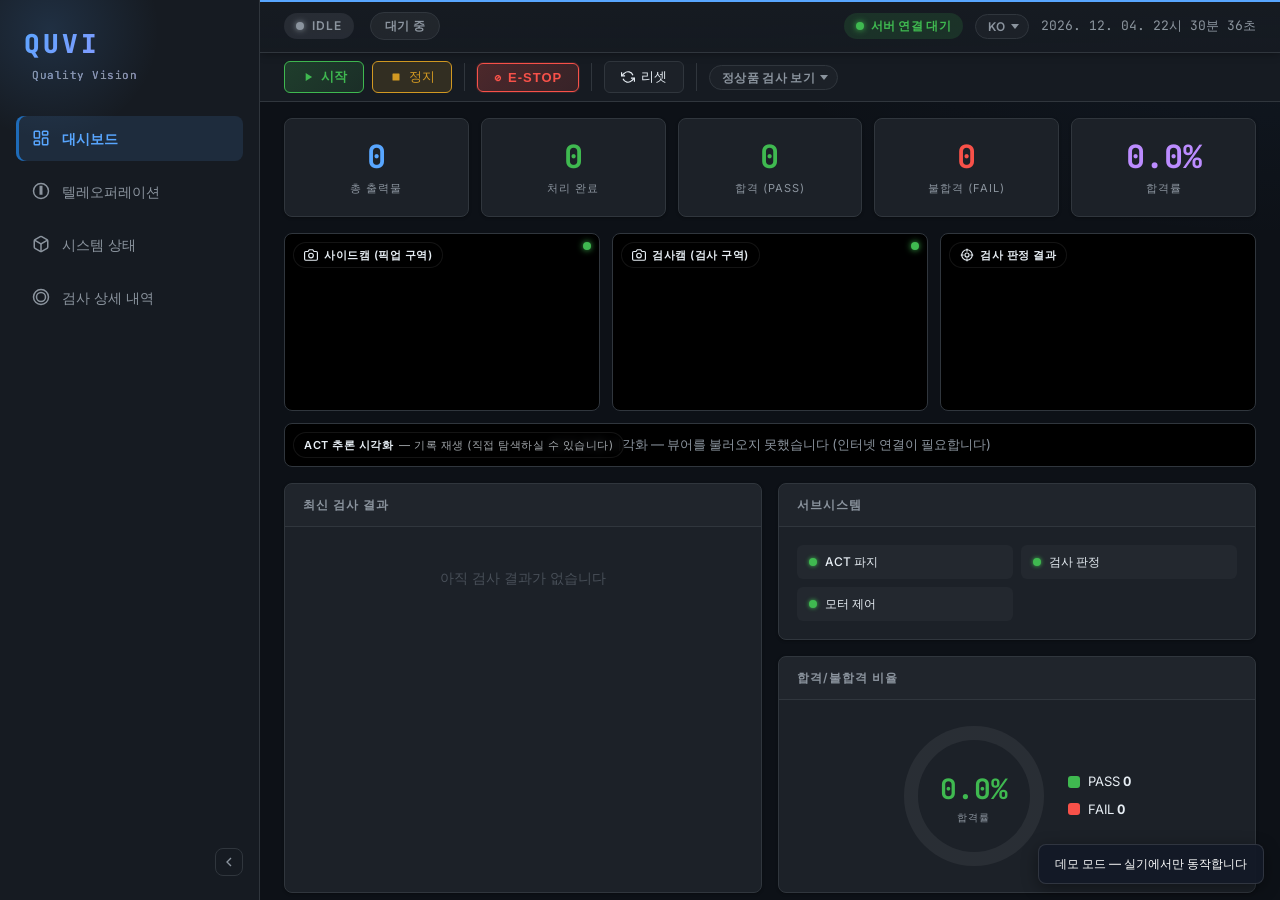
<file: index.html>
<!DOCTYPE html>
<html lang="ko">
<head>
    <meta charset="UTF-8">
    <meta name="viewport" content="width=device-width, initial-scale=1.0">
    <title>QUVI — 3D프린터 출력물 무인 검사·분류 시스템</title>
    <!-- 공유 미리보기 — 커뮤니티·메신저에 링크를 붙였을 때 카드가 뜨게 한다.
         카카오톡 등은 절대 URL 의 og:image 만 렌더한다. -->
    <meta name="description" content="야간 출력 실패를 아침까지 아무도 모르는 문제를 없애는 무인 검사·분류 로봇. 실기 녹화 그대로 검사 사이클 전 과정을 브라우저에서 볼 수 있습니다.">
    <meta property="og:type" content="website">
    <meta property="og:title" content="QUVI — 3D프린터 출력물 무인 검사·분류 시스템">
    <meta property="og:description" content="야간 출력 실패를 아침까지 아무도 모르는 문제를 없애는 무인 검사·분류 로봇. 실기 녹화 그대로 검사 사이클 전 과정을 브라우저에서 볼 수 있습니다.">
    <meta property="og:url" content="https://seongjun-k.github.io/QUVI/">
    <meta property="og:image" content="https://seongjun-k.github.io/QUVI/assets/captured_pass.png">
    <meta property="og:locale" content="ko_KR">
    <meta name="twitter:card" content="summary">
    <link rel="preconnect" href="https://fonts.googleapis.com">
    <link rel="preconnect" href="https://fonts.gstatic.com" crossorigin>
    <link href="https://fonts.googleapis.com/css2?family=Inter:wght@400;500;600;700;800&family=JetBrains+Mono:wght@400;500;600;700&display=swap" rel="stylesheet">
    <link rel="stylesheet" href="./static/css/dashboard.css?v=20260730c">
    <!-- GA4 — 방문·재방문은 자동 집계. 사이클 완주(북극성 지표)는 demo_driver.js 가 발행 -->
    <script async src="https://www.googletagmanager.com/gtag/js?id=G-WC9HWDQ7R1"></script>
    <script>
        window.dataLayer = window.dataLayer || [];
        function gtag(){dataLayer.push(arguments);}
        gtag('js', new Date());
        gtag('config', 'G-WC9HWDQ7R1');
    </script>
</head>
<body>

<!-- ═══════════════════════════════════════════════
     파일 구조 안내
     [고정 셸 — 수정 빈도 낮음] 사이드바 내비게이션, 헤더
     [콘텐츠 — 수정 빈도 높음] 탭 1 대시보드 / 탭 2 텔레옵 / 탭 3 시스템 상태 / 탭 4 검사 상세
     · 탭 추가 시: 사이드바 nav-item + tab-pane 쌍으로 추가 (dashboard.js switchTab 참조)
     · 스크립트 로직은 /static/js/dashboard.js (상단 상수 구획부터 볼 것)
     ═══════════════════════════════════════════════ -->

<!-- ═══ 전체 컨테이너 ═══ -->
<div class="app-container">

    <!-- [고정 셸] 수정 빈도 낮음 -->
    <!-- 사이드바 네비게이션 -->
    <aside class="sidebar" id="sidebar">
        <div class="logo">QUVI<span>Quality Vision</span></div>
        <nav class="nav-menu">
            <a href="#" id="menu-dashboard" class="nav-item active" onclick="switchTab('dashboard')" title="대시보드" data-i18n-title="nav.dashboard">
                <svg width="18" height="18" viewBox="0 0 24 24" fill="none" stroke="currentColor" stroke-width="2">
                    <rect x="3" y="3" width="7" height="9" rx="1"/>
                    <rect x="14" y="3" width="7" height="5" rx="1"/>
                    <rect x="14" y="12" width="7" height="9" rx="1"/>
                    <rect x="3" y="16" width="7" height="5" rx="1"/>
                </svg>
                <span class="nav-item-label" data-i18n="nav.dashboard">대시보드</span>
            </a>
            <a href="#" id="menu-teleop" class="nav-item" onclick="switchTab('teleop')" title="텔레오퍼레이션" data-i18n-title="nav.teleop">
                <svg width="18" height="18" viewBox="0 0 24 24" fill="none" stroke="currentColor" stroke-width="2">
                    <path d="M12 2a10 10 0 0 0-10 10c0 5.523 4.477 10 10 10s10-4.477 10-10A10 10 0 0 0 12 2zm1 14h-2v-6h2v6zm0-8h-2V6h2v2z"/>
                </svg>
                <span class="nav-item-label" data-i18n="nav.teleop">텔레오퍼레이션</span>
            </a>
            <a href="#" id="menu-status" class="nav-item" onclick="switchTab('status')" title="시스템 상태" data-i18n-title="nav.status">
                <svg width="18" height="18" viewBox="0 0 24 24" fill="none" stroke="currentColor" stroke-width="2">
                    <path d="M21 16V8a2 2 0 0 0-1-1.73l-7-4a2 2 0 0 0-2 0l-7 4A2 2 0 0 0 3 8v8a2 2 0 0 0 1 1.73l7 4a2 2 0 0 0 2 0l7-4A2 2 0 0 0 21 16z"/>
                    <polyline points="3.27 6.96 12 12.01 20.73 6.96"/>
                    <line x1="12" y1="22.08" x2="12" y2="12"/>
                </svg>
                <span class="nav-item-label" data-i18n="nav.status">시스템 상태</span>
            </a>
            <a href="#" id="menu-inspection" class="nav-item" onclick="switchTab('inspection')" title="검사 상세 내역" data-i18n-title="nav.inspection">
                <svg width="18" height="18" viewBox="0 0 24 24" fill="none" stroke="currentColor" stroke-width="2">
                    <path d="M2 12C2 6.48 6.48 2 12 2s10 4.48 10 10-4.48 10-10 10S2 17.52 2 12zm10 6c3.31 0 6-2.69 6-6s-2.69-6-6-6-6 2.69-6 6 2.69 6 6 6z"/>
                </svg>
                <span class="nav-item-label" data-i18n="nav.inspection">검사 상세 내역</span>
            </a>
        </nav>
        <button type="button" id="sidebarToggle" class="sidebar-toggle" onclick="toggleSidebar()" title="사이드바 접기/펼치기" data-i18n-title="sidebar.toggleTitle">
            <svg width="16" height="16" viewBox="0 0 24 24" fill="none" stroke="currentColor" stroke-width="2">
                <polyline points="15 18 9 12 15 6"/>
            </svg>
        </button>
    </aside>

    <!-- 메인 컨텐츠 영역 -->
    <main class="main-container">

        <!-- ═══ 헤더 ═══ -->
        <header class="header">
            <div class="header-left">
                <div id="systemState" class="status-indicator idle">
                    <div class="status-dot"></div>
                    <span id="stateText">IDLE</span>
                </div>
                <div id="stageText" class="stage-pill" data-i18n="stage.IDLE">대기 중</div>
            </div>
            <div class="header-right">
                <div id="errorMsg" class="header-error" style="display:none;"></div>
                <div id="connBadge" class="conn-badge offline">
                    <span class="conn-dot"></span><span id="connText" data-i18n="conn.waiting">서버 연결 대기</span>
                </div>
                <!-- 언어 선택 (ko/en/ja) — localStorage(quvi_lang)에 저장, 선택 시 리로드 -->
                <select id="langSelect" class="lang-select" onchange="I18N.setLang(this.value)">
                    <option value="ko">KO</option>
                    <option value="en">EN</option>
                    <option value="ja">JA</option>
                </select>
                <div class="clock" id="clock"></div>
            </div>
        </header>

        <!-- ═══ 탭 1: 대시보드 뷰 ═══ -->
        <div id="tab-dashboard" class="tab-pane active">
            <!-- 컨트롤 바 -->
            <div class="control-bar">
                <button class="btn btn-start" onclick="sendCommand('start')">
                    <svg width="14" height="14" viewBox="0 0 24 24" fill="currentColor"><path d="M8 5v14l11-7z"/></svg>
                    <span data-i18n="control.start">시작</span>
                </button>
                <button class="btn btn-stop" onclick="sendCommand('stop')">
                    <svg width="14" height="14" viewBox="0 0 24 24" fill="currentColor"><rect x="6" y="6" width="12" height="12" rx="1"/></svg>
                    <span data-i18n="control.stop">정지</span>
                </button>
                <div class="control-divider"></div>
                <button class="btn btn-estop" onclick="sendCommand('estop')">
                    ⊘ <span data-i18n="control.estop">E-STOP</span>
                </button>
                <div class="control-divider"></div>
                <button class="btn" onclick="sendCommand('reset')">
                    <svg width="14" height="14" viewBox="0 0 24 24" fill="none" stroke="currentColor" stroke-width="2"><path d="M1 4v6h6M23 20v-6h-6"/><path d="M20.49 9A9 9 0 005.64 5.64L1 10m22 4l-4.64 4.36A9 9 0 013.51 15"/></svg>
                    <span data-i18n="control.reset">리셋</span>
                </button>
                <div class="control-divider"></div>
                <!-- 정적 데모 전용: 재생할 시나리오 선택. 없으면 demo_driver 가 교대 재생으로 돌아간다. -->
                <select id="demoScenario" class="lang-select" data-i18n-title="demo.scenario.title">
                    <option value="PASS" data-i18n="demo.scenario.pass">정상품 검사 보기</option>
                    <option value="FAIL" data-i18n="demo.scenario.fail">불량품 검사 보기</option>
                </select>
            </div>

            <!-- 메인 그리드 -->
            <div class="main-grid">
                <!-- 통계 카드 행 -->
                <div class="stats-row">
                    <div class="stat-card">
                        <div class="stat-value blue" id="statTotal">0</div>
                        <div class="stat-label" data-i18n="stat.total">총 출력물</div>
                    </div>
                    <div class="stat-card">
                        <div class="stat-value green" id="statProcessed">0</div>
                        <div class="stat-label" data-i18n="stat.processed">처리 완료</div>
                    </div>
                    <div class="stat-card">
                        <div class="stat-value green" id="statPass">0</div>
                        <div class="stat-label" data-i18n="stat.pass">합격 (PASS)</div>
                    </div>
                    <div class="stat-card">
                        <div class="stat-value red" id="statFail">0</div>
                        <div class="stat-label" data-i18n="stat.fail">불합격 (FAIL)</div>
                    </div>
                    <div class="stat-card" style="cursor:pointer;" title="합격/불합격 비율 보기" onclick="document.getElementById('passRatioCard').scrollIntoView({behavior:'smooth'})">
                        <div class="stat-value purple" id="statPassRate">0%</div>
                        <div class="stat-label" data-i18n="stat.passRate">합격률</div>
                    </div>
                </div>

                <!-- 카메라 스트림 -->
                <div class="camera-grid">
                    <div class="camera-feed">
                        <!-- 정적 데모: 실기 스트림 대신 placeholder 영상 (demo_driver.js가 재생 시점에 표시) -->
                        <video id="vidSidecam" src="./assets/sidecam_pass.mp4" muted loop playsinline preload="metadata" style="display:none;"></video>
                        <div class="camera-label"><svg class="ci" viewBox="0 0 24 24" fill="none" stroke="currentColor" stroke-width="2" stroke-linecap="round" stroke-linejoin="round"><path d="M23 19a2 2 0 0 1-2 2H3a2 2 0 0 1-2-2V8a2 2 0 0 1 2-2h4l2-3h6l2 3h4a2 2 0 0 1 2 2z"/><circle cx="12" cy="13" r="4"/></svg><span data-i18n="cam.sidecam">사이드캠 (픽업 구역)</span></div>
                        <div class="camera-status"></div>
                    </div>
                    <div class="camera-feed">
                        <video id="vidCamera2" src="./assets/camera2_pass.mp4" muted loop playsinline preload="metadata" style="display:none;"></video>
                        <div class="camera-label"><svg class="ci" viewBox="0 0 24 24" fill="none" stroke="currentColor" stroke-width="2" stroke-linecap="round" stroke-linejoin="round"><path d="M23 19a2 2 0 0 1-2 2H3a2 2 0 0 1-2-2V8a2 2 0 0 1 2-2h4l2-3h6l2 3h4a2 2 0 0 1 2 2z"/><circle cx="12" cy="13" r="4"/></svg><span data-i18n="cam.inspect">검사캠 (검사 구역)</span></div>
                        <div class="camera-status"></div>
                    </div>
                    <div class="camera-feed">
                        <!-- 실제 검사 로그(data/inspection_logs) 캡처 이미지를 demo_driver.js가 src로 채움 -->
                        <img id="imgInspectDebug" alt="검사 결과" style="display:none;">
                        <div class="camera-label"><svg class="ci" viewBox="0 0 24 24" fill="none" stroke="currentColor" stroke-width="2" stroke-linecap="round" stroke-linejoin="round"><circle cx="12" cy="12" r="9"/><circle cx="12" cy="12" r="3.5"/><line x1="12" y1="2" x2="12" y2="5.5"/><line x1="12" y1="18.5" x2="12" y2="22"/><line x1="2" y1="12" x2="5.5" y2="12"/><line x1="18.5" y1="12" x2="22" y2="12"/></svg><span data-i18n="cam.result">검사 판정 결과</span></div>
                    </div>
                    <!-- 데모 안내 모달 — 데모 영상이 존재할 때(=데모 모드) 첫 접속 시 JS가 표시 -->
                    <div id="demoNoticeOverlay" class="demo-notice-overlay" style="display:none;">
                        <div class="demo-notice-box">
                            <h2 data-i18n="demo.notice.title">QUVI 데모 페이지 안내</h2>
                            <p data-i18n-html="demo.notice.why">야간에 출력이 실패하면 아침까지 아무도 모릅니다. 그 몇 시간이 하루치 가동을 통째로 날립니다.<br>
                               <strong>QUVI는 출력이 끝난 뒤의 검사와 분류를 사람 손 없이 끝냅니다.</strong></p>
                            <p data-i18n-html="demo.notice.body">3D 프린트 출력물 자동 검사 시스템 <strong>QUVI</strong>의 대시보드입니다.<br>
                               실제 장비 구동을 녹화한 데이터를 재생 중입니다.</p>
                            <ul>
                                <li data-i18n-html="demo.notice.li1"><strong>로봇 전체 뷰</strong> — 로봇암·리니어 레일·턴테이블 실제 구동 영상</li>
                                <li data-i18n-html="demo.notice.li2"><strong>사이드캠 / 검사캠</strong> — 픽업 구역과 검사 구역 카메라 피드</li>
                                <li data-i18n-html="demo.notice.li3"><strong>ACT 추론 시각화</strong> — 로봇 제어 신경망(ACT)의 실시간 추론</li>
                                <li data-i18n-html="demo.notice.li4"><strong>검사 히스토리</strong> — 합격/불합격 판정 결과 누적</li>
                            </ul>
                            <p class="demo-notice-hint" data-i18n-html="demo.notice.hint">상단에서 <strong>정상품 / 불량품</strong> 중 보고 싶은 검사를 고른 뒤 <span class="demo-notice-start">▶ 시작</span> 버튼을 누르면 해당 사이클이 실행됩니다. 두 가지 모두 확인해 보세요.</p>
                            <button id="demoNoticeCloseBtn" type="button" data-i18n="demo.notice.closeBtn">둘러보기 시작</button>
                            <!-- 저장소 링크 — 데모에서 코드로 넘어갈 경로. .demo-notice-start 재사용(초록 강조) -->
                            <p class="demo-notice-hint" style="text-align:center;">
                                <a class="demo-notice-start" href="https://github.com/seongjun-k/QUVI" target="_blank" rel="noopener" data-i18n="demo.notice.repo">코드·문서 전체 보기 (GitHub)</a>
                            </p>
                        </div>
                    </div>
                    <!-- 로봇 전체 뷰 — 초기값은 PASS 테이크, demo_driver 가 시나리오에 맞춰 교체한다.
                         패널 자체는 dashboard.js 가 영상 loadeddata 시점에 표시한다. -->
                    <div class="camera-feed" id="overviewPanel" style="display:none;">
                        <video id="overviewVideo" src="./assets/robot_overview_pass.mp4" autoplay muted loop playsinline preload="metadata"></video>
                        <div class="camera-label"><svg class="ci" viewBox="0 0 24 24" fill="none" stroke="currentColor" stroke-width="2" stroke-linecap="round" stroke-linejoin="round"><rect x="2" y="7" width="15" height="10" rx="2"/><polygon points="22 7 17 12 22 17 22 7"/></svg><span data-i18n="demo.overview.title">로봇 전체 뷰</span></div>
                    </div>
                    <!-- ACT 추론 시각화 — 실기 녹화 rrd 를 rerun 웹 뷰어에 넘겨 재생한다.
                         뷰어 버전은 rrd 를 생성한 rerun 0.22.1 에 고정(버전이 다르면 로드 실패).
                         외부 사이트라 차단·오프라인 환경에서는 아래 자리표시자가 그대로 보인다. -->
                    <div class="camera-feed" id="rerunPanelBody" style="grid-column:1 / -1;display:flex;align-items:center;justify-content:center;">
                        <div style="color:var(--text-secondary,#888);font-size:13px;text-align:center;" data-i18n="demo.rerunPlaceholder">ACT 추론 시각화 — 뷰어를 불러오지 못했습니다 (인터넷 연결이 필요합니다)</div>
                        <!-- src 는 비워 둔다 — demo_driver 가 "시작" 시점에 주입해야
                             뷰어가 그때부터 재생을 시작해 시나리오와 구간이 맞는다. -->
                        <iframe id="rerunViewer"
                                style="position:absolute;inset:0;width:100%;height:100%;border:0;display:none;"
                                allowfullscreen title="ACT 추론 rerun 뷰어"></iframe>
                        <div class="camera-label"><span data-i18n="cam.actViz">ACT 추론 시각화</span> <span data-i18n="demo.rerunScrub" style="opacity:.7;font-weight:400;">— 기록 재생 (직접 탐색하실 수 있습니다)</span></div>
                    </div>
                </div>

                <!-- 최신 검사 결과 패널 -->
                <div class="card inspection-panel">
                    <div class="card-header">
                        <span class="card-title" data-i18n="panel.latestResult">최신 검사 결과</span>
                        <span id="latestBadge" class="result-badge" style="display:none;">—</span>
                    </div>
                    <div class="card-body" style="padding:16px;">
                        <div id="noResult" style="text-align:center;color:var(--text-muted);padding:24px 0;" data-i18n="panel.noResult">
                            아직 검사 결과가 없습니다
                        </div>

                        <div id="latestResult" style="display:none;">
                            <div class="metrics-grid" id="metricsGrid">
                                <div class="metric-item">
                                    <div class="metric-label" data-i18n="metric.solidity">Solidity (워핑)</div>
                                    <div class="metric-value" id="mSolidity">—</div>
                                </div>
                                <div class="metric-item">
                                    <div class="metric-label" data-i18n="metric.areaRatio">면적 비율 (미출력)</div>
                                    <div class="metric-value" id="mAreaRatio">—</div>
                                </div>
                                <div class="metric-item">
                                    <div class="metric-label" data-i18n="metric.holeCount">구멍 수 (레이어 분리)</div>
                                    <div class="metric-value" id="mHoleCount">—</div>
                                </div>
                                <div class="metric-item">
                                    <div class="metric-label" data-i18n="metric.holeArea">구멍 면적비</div>
                                    <div class="metric-value" id="mHoleArea">—</div>
                                </div>
                                <div class="metric-item">
                                    <div class="metric-label" data-i18n="metric.texture">텍스처 분산 (스트링잉)</div>
                                    <div class="metric-value" id="mTexture">—</div>
                                </div>
                                <div class="metric-item">
                                    <div class="metric-label" data-i18n="metric.time">검사 소요시간</div>
                                    <div class="metric-value" id="mTime">—</div>
                                </div>
                                <div class="metric-item">
                                    <div class="metric-label" data-i18n="metric.mlScore">ML 이상 점수</div>
                                    <div class="metric-value" id="mMlScore">—</div>
                                </div>
                            </div>
                        </div>
                    </div>
                </div>

                <!-- 오른쪽: 서브시스템 상태 + 차트 -->
                <div style="display:flex;flex-direction:column;gap:16px;">
                    <div class="card">
                        <div class="card-header">
                            <span class="card-title" data-i18n="panel.subsystem">서브시스템</span>
                        </div>
                        <div class="card-body">
                            <div class="subsystem-grid">
                                <div class="subsystem-item">
                                    <div class="subsystem-dot" id="subGrasp"></div>
                                    <span class="subsystem-name" data-i18n="subsystem.grasp">ACT 파지</span>
                                </div>
                                <div class="subsystem-item">
                                    <div class="subsystem-dot" id="subInspect"></div>
                                    <span class="subsystem-name" data-i18n="subsystem.inspect">검사 판정</span>
                                </div>
                                <div class="subsystem-item">
                                    <div class="subsystem-dot" id="subMotor"></div>
                                    <span class="subsystem-name" data-i18n="subsystem.motor">모터 제어</span>
                                </div>
                            </div>
                        </div>
                    </div>

                    <div class="card" id="passRatioCard">
                        <div class="card-header">
                            <span class="card-title" data-i18n="panel.passFailRatio">합격/불합격 비율</span>
                        </div>
                        <div class="card-body">
                            <div class="chart-container">
                                <div class="donut-wrapper">
                                    <div id="donutChart" class="donut-chart"></div>
                                    <div class="donut-center">
                                        <div class="rate" id="donutRate">0%</div>
                                        <div class="label" data-i18n="stat.passRate">합격률</div>
                                    </div>
                                </div>
                                <div class="chart-legend">
                                    <div class="legend-item">
                                        <div class="legend-color pass"></div>
                                        <span>PASS <strong id="legendPass">0</strong></span>
                                    </div>
                                    <div class="legend-item">
                                        <div class="legend-color fail"></div>
                                        <span>FAIL <strong id="legendFail">0</strong></span>
                                    </div>
                                </div>
                            </div>
                        </div>
                    </div>
                </div>

                <!-- 히스토리 테이블 -->
                <div class="card" style="grid-column: 1 / -1;">
                    <div class="card-header">
                        <span class="card-title" data-i18n="panel.history">검사 히스토리</span>
                        <span style="font-size:12px;color:var(--text-muted);" id="historyCount">0건</span>
                    </div>
                    <div class="card-body" style="padding:0;max-height:300px;overflow-y:auto;">
                        <table class="history-table">
                            <thead>
                                <tr>
                                    <th data-i18n="th.index">#</th>
                                    <th data-i18n="th.time">시간</th>
                                    <th data-i18n="th.judgment">판정</th>
                                    <th data-i18n="th.solidity">Solidity</th>
                                    <th data-i18n="th.hole">구멍</th>
                                    <th data-i18n="th.texture">텍스처</th>
                                    <th data-i18n="th.duration">소요시간</th>
                                    <th data-i18n="th.failReason">불량 사유</th>
                                </tr>
                            </thead>
                            <tbody id="historyBody">
                                <tr>
                                    <td colspan="8" style="text-align:center;color:var(--text-muted);padding:24px;" data-i18n="history.empty">
                                        검사 기록이 없습니다
                                    </td>
                                </tr>
                            </tbody>
                        </table>
                    </div>
                </div>
            </div>
        </div>

        <!-- ═══ 탭 2: 텔레오퍼레이션 뷰 ═══ -->
        <div id="tab-teleop" class="tab-pane">
            <div class="teleop-container">
                <div class="teleop-header">
                    <h2 data-i18n="teleop.title">텔레오퍼레이션</h2>
                    <p data-i18n="teleop.subtitle">리더 암을 움직이면 팔로워 암이 실시간으로 따라 움직입니다.</p>
                </div>

                <div class="teleop-grid">
                    <!-- 제어 카드 -->
                    <div class="card teleop-control-card">
                        <div class="card-header">
                            <span class="card-title" data-i18n="teleop.panelTitle">조작 패널</span>
                        </div>
                        <div class="card-body teleop-control-body">
                            <div class="teleop-status-display">
                                <span class="status-label" data-i18n="teleop.stateLabel">동작 상태:</span>
                                <span id="teleopStateBadge" class="teleop-state-badge off">OFF</span>
                            </div>
                            <div id="teleopHint" class="teleop-hint" data-i18n="teleop.hintDefault">토글을 켜면 텔레오퍼레이션이 시작됩니다.</div>

                            <div class="toggle-container">
                                <span class="toggle-label" data-i18n="teleop.toggleLabel">텔레오퍼레이션 활성화</span>
                                <label class="switch">
                                    <input type="checkbox" id="teleopToggle" onchange="toggleTeleop(this.checked)">
                                    <span class="slider round"></span>
                                </label>
                            </div>

                            <button class="btn btn-estop" style="width:100%;margin-top:12px;padding:12px 0;font-size:15px;" onclick="sendCommand('estop')">
                                ⊘ <span data-i18n="control.estopFull">E-STOP (비상 정지)</span>
                            </button>

                            <div class="warning-box">
                                <strong><svg class="ci" viewBox="0 0 24 24" fill="none" stroke="currentColor" stroke-width="2" stroke-linecap="round" stroke-linejoin="round"><path d="M10.29 3.86L1.82 18a2 2 0 0 0 1.71 3h16.94a2 2 0 0 0 1.71-3L13.71 3.86a2 2 0 0 0-3.42 0z"/><line x1="12" y1="9" x2="12" y2="13"/><line x1="12" y1="17" x2="12.01" y2="17"/></svg><span data-i18n="teleop.warnTitle">안전 조작 및 주의사항</span></strong>
                                <ul>
                                    <li data-i18n-html="teleop.warn1"><strong>충돌 조심</strong>: 팔로워 로봇이 리더 로봇의 급격한 동작을 그대로 따라 하므로, 조작 반경 내 장애물을 사전에 확인해 주세요.</li>
                                    <li data-i18n-html="teleop.warn2"><strong>비상 정지</strong>: 로봇의 동작이 오작동하거나 통제 범위를 벗어날 경우, 즉시 위의 빨간 E-STOP 버튼(또는 화면 상단 E-STOP)을 클릭하십시오.</li>
                                    <li data-i18n-html="teleop.warn3"><strong>안전 종료</strong>: 텔레옵 비활성화 시 리더 암의 토크가 다시 강하게 켜지며 고정됩니다. 툭 떨어지지 않게 손으로 가볍게 잡은 채 OFF 버튼을 눌러주십시오.</li>
                                </ul>
                            </div>
                        </div>
                    </div>

                    <!-- 스트림 모니터링 카드 -->
                    <div class="card teleop-video-card">
                        <div class="card-header">
                            <span class="card-title" data-i18n="cam.sidecamOnly">사이드캠</span>
                        </div>
                        <div class="card-body" style="padding:16px;">
                            <div class="camera-feed main-teleop-feed">
                                <!-- 정적 데모: 평시엔 사이드캠 placeholder, 텔레옵 활성화 시 driver가 teleop.mp4로 교체 재생 -->
                                <video id="teleopVideo" src="./assets/sidecam_pass.mp4" autoplay muted loop playsinline preload="metadata"></video>
                                <div class="camera-label"><svg class="ci" viewBox="0 0 24 24" fill="none" stroke="currentColor" stroke-width="2" stroke-linecap="round" stroke-linejoin="round"><path d="M23 19a2 2 0 0 1-2 2H3a2 2 0 0 1-2-2V8a2 2 0 0 1 2-2h4l2-3h6l2 3h4a2 2 0 0 1 2 2z"/><circle cx="12" cy="13" r="4"/></svg><span data-i18n="cam.sidecamOnly">사이드캠</span></div>
                            </div>
                        </div>
                    </div>
                </div>
            </div>
        </div>

        <!-- ═══ 탭 3: 시스템 상태 뷰 ═══ -->
        <div id="tab-status" class="tab-pane">
            <div class="status-tab-container">
                <!-- 상단 카드 그리드 -->
                <div class="status-grid">
                    <!-- 로봇암 관절 상태 카드 -->
                    <div class="card status-card">
                        <div class="card-header">
                            <span class="card-title"><svg class="ci" viewBox="0 0 24 24" fill="none" stroke="currentColor" stroke-width="2" stroke-linecap="round" stroke-linejoin="round"><line x1="4" y1="21" x2="4" y2="14"/><line x1="4" y1="10" x2="4" y2="3"/><line x1="12" y1="21" x2="12" y2="12"/><line x1="12" y1="8" x2="12" y2="3"/><line x1="20" y1="21" x2="20" y2="16"/><line x1="20" y1="12" x2="20" y2="3"/><line x1="1" y1="14" x2="7" y2="14"/><line x1="9" y1="8" x2="15" y2="8"/><line x1="17" y1="16" x2="23" y2="16"/></svg><span data-i18n="status.jointTitle">로봇암 관절 각도 (6축)</span></span>
                            <span class="card-subtitle-addon" id="jointSyncTime" data-i18n="status.jointSyncNormal">정상</span>
                        </div>
                        <div class="card-body status-card-body">
                            <div class="joint-list">
                                <!-- Joint 1 (Base) -->
                                <div class="joint-item">
                                    <div class="joint-info">
                                        <span class="joint-name">Joint 1 (Base)</span>
                                        <span class="joint-value-deg" id="j0_val">0.0°</span>
                                    </div>
                                    <div class="joint-bar-wrapper">
                                        <div class="joint-bar-fill" id="j0_bar" style="width: 50%"></div>
                                        <div class="joint-limit-label left">-180°</div>
                                        <div class="joint-limit-label right">+180°</div>
                                    </div>
                                </div>
                                <!-- Joint 2 (Shoulder) -->
                                <div class="joint-item">
                                    <div class="joint-info">
                                        <span class="joint-name">Joint 2 (Shoulder)</span>
                                        <span class="joint-value-deg" id="j1_val">0.0°</span>
                                    </div>
                                    <div class="joint-bar-wrapper">
                                        <div class="joint-bar-fill" id="j1_bar" style="width: 50%"></div>
                                        <div class="joint-limit-label left">-180°</div>
                                        <div class="joint-limit-label right">+180°</div>
                                    </div>
                                </div>
                                <!-- Joint 3 (Elbow) -->
                                <div class="joint-item">
                                    <div class="joint-info">
                                        <span class="joint-name">Joint 3 (Elbow)</span>
                                        <span class="joint-value-deg" id="j2_val">0.0°</span>
                                    </div>
                                    <div class="joint-bar-wrapper">
                                        <div class="joint-bar-fill" id="j2_bar" style="width: 50%"></div>
                                        <div class="joint-limit-label left">-180°</div>
                                        <div class="joint-limit-label right">+180°</div>
                                    </div>
                                </div>
                                <!-- Joint 4 (Wrist Pitch) -->
                                <div class="joint-item">
                                    <div class="joint-info">
                                        <span class="joint-name">Joint 4 (Wrist Pitch)</span>
                                        <span class="joint-value-deg" id="j3_val">0.0°</span>
                                    </div>
                                    <div class="joint-bar-wrapper">
                                        <div class="joint-bar-fill" id="j3_bar" style="width: 50%"></div>
                                        <div class="joint-limit-label left">-180°</div>
                                        <div class="joint-limit-label right">+180°</div>
                                    </div>
                                </div>
                                <!-- Joint 5 (Wrist Roll) -->
                                <div class="joint-item">
                                    <div class="joint-info">
                                        <span class="joint-name">Joint 5 (Wrist Roll)</span>
                                        <span class="joint-value-deg" id="j4_val">0.0°</span>
                                    </div>
                                    <div class="joint-bar-wrapper">
                                        <div class="joint-bar-fill" id="j4_bar" style="width: 50%"></div>
                                        <div class="joint-limit-label left">-180°</div>
                                        <div class="joint-limit-label right">+180°</div>
                                    </div>
                                </div>
                                <!-- Joint 6 (Gripper) -->
                                <!-- 그리퍼 라벨 1800/2300 ticks 는 robot_control_node.py GRIPPER_CLOSE/OPEN 과 일치 -->
                                <div class="joint-item">
                                    <div class="joint-info">
                                        <span class="joint-name">Joint 6 (Gripper)</span>
                                        <span class="joint-value-deg" id="j5_val">0.0°</span>
                                    </div>
                                    <div class="joint-bar-wrapper">
                                        <div class="joint-bar-fill gripper-bar" id="j5_bar" style="width: 50%"></div>
                                        <div class="joint-limit-label left">CLOSE (1800)</div>
                                        <div class="joint-limit-label right">OPEN (2300)</div>
                                    </div>
                                </div>
                            </div>
                        </div>
                    </div>

                    <!-- 오른쪽 영역: 레일 + 턴테이블 -->
                    <div class="status-right-column">
                        <!-- 리니어 레일 상태 카드 -->
                        <div class="card status-card">
                            <div class="card-header">
                                <span class="card-title"><svg class="ci" viewBox="0 0 24 24" fill="none" stroke="currentColor" stroke-width="2" stroke-linecap="round" stroke-linejoin="round"><line x1="2" y1="18" x2="22" y2="18"/><rect x="7" y="8" width="10" height="8" rx="1"/><circle cx="9" cy="19" r="1"/><circle cx="15" cy="19" r="1"/></svg><span data-i18n="status.railTitle">리니어 레일 (Linear Rail)</span></span>
                            </div>
                            <div class="card-body">
                                <div class="rail-track-container">
                                    <!-- 레일 트랙 선 -->
                                    <div class="rail-track">
                                        <div class="rail-carriage" id="railCarriage">
                                            <div class="carriage-icon">
                                                <svg viewBox="0 0 24 24" fill="none" stroke="currentColor" stroke-width="2" stroke-linecap="round" stroke-linejoin="round"><path d="M21 8a2 2 0 0 0-1-1.73l-7-4a2 2 0 0 0-2 0l-7 4A2 2 0 0 0 3 8v8a2 2 0 0 0 1 1.73l7 4a2 2 0 0 0 2 0l7-4a2 2 0 0 0 1-1.73V8z"/><polyline points="3.27 6.96 12 12.01 20.73 6.96"/><line x1="12" y1="22.08" x2="12" y2="12"/></svg>
                                            </div>
                                        </div>
                                    </div>
                                    <!-- 구역 표시핀들 -->
                                    <!-- SSoT: 스테이션 이름·mm 값은 hmi_node.py RAIL_STATION_MAP 과 일치해야 한다 (JS가 rail_station_map 수신 시 라벨을 동적 갱신) -->
                                    <div class="rail-stations">
                                        <div class="rail-station" id="station_inspect">
                                            <span class="station-dot"></span>
                                            <span class="station-name">INSPECT (A)</span>
                                            <span class="station-step">12.5 mm</span>
                                        </div>
                                        <div class="rail-station" id="station_pass">
                                            <span class="station-dot"></span>
                                            <span class="station-name">PASS (B)</span>
                                            <span class="station-step">25 mm</span>
                                        </div>
                                        <div class="rail-station" id="station_fail">
                                            <span class="station-dot"></span>
                                            <span class="station-name">FAIL (C)</span>
                                            <span class="station-step">125 mm</span>
                                        </div>
                                        <div class="rail-station" id="station_bed">
                                            <span class="station-dot"></span>
                                            <span class="station-name">BED (D)</span>
                                            <span class="station-step">381.25 mm</span>
                                        </div>
                                    </div>
                                </div>
                                <div class="rail-info-box" style="margin-top:16px;">
                                    <span class="info-label" data-i18n="status.railCurrentLabel">현재 목표 레일 위치:</span>
                                    <span class="info-value" id="railStepsText">BED (381.25 mm)</span>
                                </div>
                            </div>
                        </div>

                        <!-- 턴테이블 상태 카드 -->
                        <div class="card status-card">
                            <div class="card-header">
                                <span class="card-title"><svg class="ci" viewBox="0 0 24 24" fill="none" stroke="currentColor" stroke-width="2" stroke-linecap="round" stroke-linejoin="round"><polyline points="23 4 23 10 17 10"/><path d="M20.49 15a9 9 0 1 1-2.12-9.36L23 10"/></svg><span data-i18n="status.turntableTitle">턴테이블 회전 (Turntable)</span></span>
                            </div>
                            <div class="card-body turntable-card-body">
                                <div class="turntable-visual">
                                    <!-- 원형 나침반/다이얼 디자인 -->
                                    <div class="turntable-dial" id="turntableDial">
                                        <div class="dial-arrow">▲</div>
                                        <div class="dial-ticks">
                                            <span class="tick tick-0">0°</span>
                                            <span class="tick tick-90">90°</span>
                                            <span class="tick tick-180">180°</span>
                                            <span class="tick tick-270">270°</span>
                                        </div>
                                    </div>
                                </div>
                                <div class="turntable-info-box">
                                    <span class="info-label" data-i18n="status.turntableAngleLabel">회전 각도:</span>
                                    <span class="info-value" id="turntableAngleText">0°</span>
                                </div>
                            </div>
                        </div>
                    </div>
                </div>

                <!-- 장치 설정 + ACT 모델 선택 (같은 행에 나란히 — 세로 공간 절약) -->
                <div style="display:flex; gap:16px; margin-top:16px; flex-wrap:wrap;">

                <!-- 장치 설정 카드 (카메라/로봇/ESP USB) -->
                <div class="card status-card" style="flex:1 1 360px; margin-top:0;" id="device-config-panel">
                    <div class="card-header">
                        <span class="card-title"><svg class="ci" viewBox="0 0 24 24" fill="none" stroke="currentColor" stroke-width="2" stroke-linecap="round" stroke-linejoin="round"><path d="M9 2v6M15 2v6M6 8h12l-1 5a5 5 0 0 1-10 0z"/><line x1="12" y1="17" x2="12" y2="22"/></svg><span data-i18n="status.deviceTitle">장치 설정 (USB)</span></span>
                        <span style="font-size:11px;color:var(--text-muted);" data-i18n="device.restartNote">저장 시 시스템 재시작 필요</span>
                    </div>
                    <div class="card-body">
                        <div id="deviceRolesGrid" style="display:grid;grid-template-columns:repeat(auto-fit,minmax(150px,1fr));gap:12px;">
                            <div style="color:var(--text-muted);font-size:12px;" data-i18n="device.loading">장치 목록 로딩 중...</div>
                        </div>
                        <div style="margin-top:12px;display:flex;gap:8px;align-items:center;flex-wrap:wrap;">
                            <button class="btn manual-exec-btn" id="deviceApplyBtn" onclick="applyDeviceConfig()" data-i18n="device.saveBtn">저장 및 재시작</button>
                            <button class="btn" onclick="refreshDevices()" data-i18n="device.refreshBtn">새로고침</button>
                            <span id="deviceMsg" style="font-size:11px;color:#7bd;"></span>
                        </div>
                    </div>
                </div>

                <!-- ACT 모델 선택 카드 (장치 설정 옆) -->
                <div class="card status-card" style="flex:1 1 360px; margin-top:0;" id="act-model-panel">
                    <div class="card-header">
                        <span class="card-title"><svg class="ci" viewBox="0 0 24 24" fill="none" stroke="currentColor" stroke-width="2" stroke-linecap="round" stroke-linejoin="round"><rect x="4" y="4" width="16" height="16" rx="2"/><rect x="9" y="9" width="6" height="6"/><line x1="9" y1="1" x2="9" y2="4"/><line x1="15" y1="1" x2="15" y2="4"/><line x1="9" y1="20" x2="9" y2="23"/><line x1="15" y1="20" x2="15" y2="23"/><line x1="20" y1="9" x2="23" y2="9"/><line x1="20" y1="14" x2="23" y2="14"/><line x1="1" y1="9" x2="4" y2="9"/><line x1="1" y1="14" x2="4" y2="14"/></svg><span data-i18n="status.actTitle">ACT 모델 선택</span></span>
                        <span style="font-size:11px;color:var(--text-muted);" data-i18n="act.applyNote">IDLE 상태에서만 적용</span>
                    </div>
                    <div class="card-body">
                        <div style="display:grid; grid-template-columns:repeat(auto-fit,minmax(110px,1fr)); gap:12px; align-items:end;">
                            <!-- 1칸: 모델 선택 -->
                            <div>
                                <div style="font-size:11px;color:var(--text-muted);margin-bottom:4px;" data-i18n="act.modelLabel">모델</div>
                                <select id="actModelSelect" style="width:100%;padding:6px;box-sizing:border-box;">
                                    <option value="" data-i18n="act.loadingOption">로딩 중...</option>
                                </select>
                            </div>
                            <!-- 2칸: 로드 버튼 -->
                            <div>
                                <div style="font-size:11px;color:var(--text-muted);margin-bottom:4px;" data-i18n="act.applyLabel">적용</div>
                                <button id="actModelLoadBtn" class="btn manual-exec-btn" style="width:100%;" onclick="loadActModel()" data-i18n="act.loadBtn">로드</button>
                            </div>
                            <!-- 3칸: 현재 모델 -->
                            <div>
                                <div style="font-size:11px;color:var(--text-muted);margin-bottom:4px;" data-i18n="act.currentLabel">현재 모델</div>
                                <div id="actCurrentModel" style="font-size:13px;font-weight:600;">-</div>
                            </div>
                            <!-- 4칸: 상태 / ACT 사용 -->
                            <div>
                                <div style="font-size:11px;color:var(--text-muted);margin-bottom:4px;" data-i18n="act.stateLabel">상태</div>
                                <div style="font-size:13px;">
                                    <span id="actModelState">-</span>
                                    <span style="color:var(--text-muted);"> · ACT </span>
                                    <span id="actUseState">-</span>
                                </div>
                            </div>
                        </div>
                        <div id="actModelMsg" style="margin-top:8px;font-size:11px;color:#7bd;"></div>
                    </div>
                </div>

                </div><!-- /장치+ACT 행 -->

                <!-- 수동 제어 패널 카드 -->
                <div class="card status-card" style="margin-top:16px;" id="manual-control-panel">
                    <div class="card-header">
                        <span class="card-title"><svg class="ci" viewBox="0 0 24 24" fill="none" stroke="currentColor" stroke-width="2" stroke-linecap="round" stroke-linejoin="round"><circle cx="12" cy="7" r="3"/><line x1="12" y1="10" x2="12" y2="19"/><line x1="7" y1="19" x2="17" y2="19"/></svg><span data-i18n="status.manualTitle">수동 제어 패널</span></span>
                        <span style="font-size:11px;color:var(--text-muted);" data-i18n="manual.note">IDLE / FINISHED 상태에서만 동작</span>
                    </div>
                    <div class="card-body">
                        <div class="manual-control-grid">

                            <!-- 레일 이동 -->
                            <div class="manual-control-section">
                                <div class="manual-ctrl-title">
                                    <svg width="14" height="14" viewBox="0 0 24 24" fill="none" stroke="currentColor" stroke-width="2"><path d="M5 12h14M12 5l7 7-7 7"/></svg>
                                    <span data-i18n="manual.railTitle">리니어 레일</span>
                                </div>
                                <div class="manual-ctrl-hint" id="railCurrentDisp">현재: — mm</div>
                                <div class="manual-ctrl-row">
                                    <input type="number" id="railMmInput" class="manual-input"
                                        min="0" max="420" step="0.5" placeholder="0 ~ 420 mm" data-i18n-placeholder="manual.railPlaceholder"
                                        oninput="clampInput(this, 0, 420)">
                                    <span class="manual-input-unit">mm</span>
                                    <button class="btn manual-exec-btn" id="railExecBtn" onclick="execRailMove()">
                                        <svg width="12" height="12" viewBox="0 0 24 24" fill="currentColor"><path d="M8 5v14l11-7z"/></svg>
                                        <span data-i18n="manual.railExec">이동</span>
                                    </button>
                                </div>
                                <!-- SSoT: hmi_node.py RAIL_STATION_MAP — data-mm 은 status.rail_station_map 수신 시 dashboard.js 가 동적 갱신한다 -->
                                <div class="manual-preset-row">
                                    <button class="preset-chip" onclick="setRailPreset(0)" data-i18n="manual.presetHome">홈(0)</button>
                                    <button class="preset-chip" id="railPreset_0" data-mm="12.5" onclick="setRailPreset(this.dataset.mm)">INSPECT</button>
                                    <button class="preset-chip" id="railPreset_1" data-mm="25" onclick="setRailPreset(this.dataset.mm)">PASS</button>
                                    <button class="preset-chip" id="railPreset_2" data-mm="125" onclick="setRailPreset(this.dataset.mm)">FAIL</button>
                                    <button class="preset-chip" id="railPreset_3" data-mm="381.25" onclick="setRailPreset(this.dataset.mm)">BED</button>
                                </div>
                            </div>

                            <div class="manual-ctrl-divider"></div>

                            <!-- 턴테이블 회전 -->
                            <div class="manual-control-section">
                                <div class="manual-ctrl-title">
                                    <svg width="14" height="14" viewBox="0 0 24 24" fill="none" stroke="currentColor" stroke-width="2"><polyline points="23 4 23 10 17 10"/><path d="M20.49 15a9 9 0 11-2.12-9.36L23 10"/></svg>
                                    <span data-i18n="manual.turnTitle">턴테이블</span>
                                </div>
                                <div class="manual-ctrl-hint" id="turnCurrentDisp">현재: 0°</div>
                                <div class="manual-ctrl-row">
                                    <input type="number" id="turnAngleInput" class="manual-input"
                                        min="0" max="360" step="1" placeholder="0 ~ 360°" data-i18n-placeholder="manual.turnPlaceholder"
                                        oninput="clampInput(this, 0, 360)">
                                    <span class="manual-input-unit">°</span>
                                    <button class="btn manual-exec-btn" id="turnExecBtn" onclick="execTurnMove()">
                                        <svg width="12" height="12" viewBox="0 0 24 24" fill="currentColor"><path d="M8 5v14l11-7z"/></svg>
                                        <span data-i18n="manual.turnExec">회전</span>
                                    </button>
                                </div>
                                <div class="manual-preset-row">
                                    <button class="preset-chip" onclick="setTurnPreset(0)">0°</button>
                                    <button class="preset-chip" onclick="setTurnPreset(90)">90°</button>
                                    <button class="preset-chip" onclick="setTurnPreset(180)">180°</button>
                                    <button class="preset-chip" onclick="setTurnPreset(270)">270°</button>
                                </div>
                            </div>

                            <div class="manual-ctrl-divider"></div>

                            <!-- LED 토글 -->
                            <div class="manual-control-section manual-led-section">
                                <div class="manual-ctrl-title">
                                    <svg width="14" height="14" viewBox="0 0 24 24" fill="none" stroke="currentColor" stroke-width="2"><circle cx="12" cy="12" r="5"/><line x1="12" y1="1" x2="12" y2="3"/><line x1="12" y1="21" x2="12" y2="23"/><line x1="4.22" y1="4.22" x2="5.64" y2="5.64"/><line x1="18.36" y1="18.36" x2="19.78" y2="19.78"/><line x1="1" y1="12" x2="3" y2="12"/><line x1="21" y1="12" x2="23" y2="12"/><line x1="4.22" y1="19.78" x2="5.64" y2="18.36"/><line x1="18.36" y1="5.64" x2="19.78" y2="4.22"/></svg>
                                    <span data-i18n="manual.ledTitle">턴테이블 LED</span>
                                </div>
                                <div class="led-toggle-container">
                                    <div class="led-state-indicator" id="ledIndicator">
                                        <div class="led-glow" id="ledGlow"></div>
                                        <span id="ledStateText">OFF</span>
                                    </div>
                                    <label class="switch led-switch">
                                        <input type="checkbox" id="ledToggle" onchange="toggleLed(this.checked)">
                                        <span class="slider round"></span>
                                    </label>
                                </div>
                            </div>

                            <div class="manual-ctrl-divider"></div>

                            <!-- 기준 이미지 캡쳐 -->
                            <div class="manual-control-section">
                                <div class="manual-ctrl-title">
                                    <svg width="14" height="14" viewBox="0 0 24 24" fill="none" stroke="currentColor" stroke-width="2"><rect x="3" y="3" width="18" height="18" rx="2"/><circle cx="12" cy="12" r="4"/><line x1="12" y1="3" x2="12" y2="1"/></svg>
                                    <span data-i18n="manual.refCapTitle">기준 이미지 캡쳐</span>
                                </div>
                                <div class="manual-ctrl-hint" data-i18n="manual.refCapHint">정상품을 턴테이블에 올린 후 시작하세요</div>
                                <div class="manual-ctrl-row" style="align-items:center;gap:8px;flex-wrap:wrap;">
                                    <label style="font-size:11px;color:var(--text-muted);" data-i18n="manual.delaySec">딜레이(초)</label>
                                    <input type="number" id="refCaptureDelay" class="manual-input"
                                        min="0.5" max="10" step="0.5" value="1.5"
                                        style="width:70px;" oninput="clampInput(this, 0.5, 10)">
                                    <button class="btn manual-exec-btn" id="refCaptureStartBtn"
                                            onclick="startRefCapture()"
                                            style="background:var(--accent-green);">
                                        <svg width="12" height="12" viewBox="0 0 24 24" fill="currentColor"><path d="M8 5v14l11-7z"/></svg>
                                        <span data-i18n="manual.capStart">캡쳐 시작</span>
                                    </button>
                                    <button class="btn manual-exec-btn" id="refCaptureStopBtn"
                                            onclick="stopRefCapture()"
                                            style="background:var(--accent-red);">
                                        <svg width="12" height="12" viewBox="0 0 24 24" fill="currentColor"><rect x="6" y="6" width="12" height="12"/></svg>
                                        <span data-i18n="manual.capStop">중단</span>
                                    </button>
                                </div>
                                <div id="refCaptureStatus" class="manual-ctrl-hint" style="color:var(--text-muted);" data-i18n="common.waiting">대기 중</div>
                            </div>

                            <div class="manual-ctrl-divider"></div>

                            <!-- 데이터셋 촬영 (ML 정상품 수집) -->
                            <div class="manual-control-section">
                                <div class="manual-ctrl-title">
                                    <svg width="14" height="14" viewBox="0 0 24 24" fill="none" stroke="currentColor" stroke-width="2"><rect x="3" y="3" width="18" height="18" rx="2"/><circle cx="12" cy="12" r="4"/><line x1="12" y1="3" x2="12" y2="1"/></svg>
                                    <span data-i18n="manual.dsCapTitle">데이터셋 촬영</span>
                                </div>
                                <div class="manual-ctrl-hint" data-i18n="manual.dsCapHint">정상품을 턴테이블에 올린 후 시작하세요 (ML 학습용 원본 저장)</div>
                                <div class="manual-ctrl-row" style="align-items:center;gap:8px;flex-wrap:wrap;">
                                    <label style="font-size:11px;color:var(--text-muted);" data-i18n="manual.settleSec">안정화(초)</label>
                                    <input type="number" id="dsCaptureSettle" class="manual-input"
                                        min="0.5" max="10" step="0.5" value="2.0"
                                        style="width:70px;" oninput="clampInput(this, 0.5, 10)">
                                    <label style="font-size:11px;color:var(--text-muted);" data-i18n="manual.rounds">반복(바퀴)</label>
                                    <input type="number" id="dataset_rounds" class="manual-input"
                                        min="1" max="50" step="1" value="1"
                                        style="width:70px;" oninput="clampInput(this, 1, 50)">
                                    <button class="btn manual-exec-btn" id="dsCaptureStartBtn"
                                            onclick="startDatasetCapture()"
                                            style="background:var(--accent-green);">
                                        <svg width="12" height="12" viewBox="0 0 24 24" fill="currentColor"><path d="M8 5v14l11-7z"/></svg>
                                        <span data-i18n="manual.dsCapStart">촬영 시작</span>
                                    </button>
                                    <button class="btn manual-exec-btn" id="dsCaptureStopBtn"
                                            onclick="stopDatasetCapture()"
                                            style="background:var(--accent-red);">
                                        <svg width="12" height="12" viewBox="0 0 24 24" fill="currentColor"><rect x="6" y="6" width="12" height="12"/></svg>
                                        <span data-i18n="manual.capStop">중단</span>
                                    </button>
                                </div>
                                <div id="dsCaptureStatus" class="manual-ctrl-hint" style="color:var(--text-muted);" data-i18n="common.waiting">대기 중</div>
                            </div>

                            <div class="manual-ctrl-divider"></div>

                            <!-- 검사 단독 테스트 (로봇/FSM 없이 검사 사이클만 실행) -->
                            <div class="manual-control-section">
                                <div class="manual-ctrl-title">
                                    <svg width="14" height="14" viewBox="0 0 24 24" fill="none" stroke="currentColor" stroke-width="2"><circle cx="12" cy="12" r="9"/><circle cx="12" cy="12" r="3.5"/></svg>
                                    <span data-i18n="manual.inspectTestTitle">검사 단독 테스트</span>
                                </div>
                                <div class="manual-ctrl-hint" data-i18n="manual.inspectTestHint">물체를 턴테이블에 올린 후 시작하세요 (로봇/FSM 없이 검사만 실행)</div>
                                <div class="manual-ctrl-row" style="align-items:center;gap:8px;flex-wrap:wrap;">
                                    <button class="btn manual-exec-btn" id="btn_inspect_test"
                                            onclick="startInspectionTest()"
                                            style="background:var(--accent-green);">
                                        <svg width="12" height="12" viewBox="0 0 24 24" fill="currentColor"><path d="M8 5v14l11-7z"/></svg>
                                        <span data-i18n="manual.inspectTestBtn">검사 테스트</span>
                                    </button>
                                </div>
                                <div id="inspectTestStatus" class="manual-ctrl-hint" style="color:var(--text-muted);" data-i18n="common.waiting">대기 중</div>
                            </div>

                        </div>
                    </div>
                </div>

                <!-- 하단 FSM 순서도 카드 -->
                <div class="card status-card" style="margin-top:16px;">
                    <div class="card-header">
                        <span class="card-title"><svg class="ci" viewBox="0 0 24 24" fill="none" stroke="currentColor" stroke-width="2" stroke-linecap="round" stroke-linejoin="round"><path d="M10 13a5 5 0 0 0 7.54.54l3-3a5 5 0 0 0-7.07-7.07l-1.72 1.71"/><path d="M14 11a5 5 0 0 0-7.54-.54l-3 3a5 5 0 0 0 7.07 7.07l1.71-1.71"/></svg><span data-i18n="status.fsmTitle">시스템 상태 시퀀스 (FSM Flow)</span></span>
                    </div>
                    <div class="card-body">
                        <!-- SSoT: FSM 노드는 main_orchestrator_node.py FsmState 발원 — 변경 시 hmi_node.py FSM_DISPLAY_STATES·dashboard.js FSM_NODES·i18n.js stage.* 사전과 동시 수정 -->
                        <div class="fsm-flow-container">
                            <div class="fsm-node" id="fsm_INIT">
                                <div class="fsm-node-circle">INIT</div>
                                <div class="fsm-node-label" data-i18n="fsm.init">초기화</div>
                            </div>
                            <div class="fsm-arrow">➔</div>
                            <div class="fsm-node" id="fsm_IDLE">
                                <div class="fsm-node-circle">IDLE</div>
                                <div class="fsm-node-label" data-i18n="stage.IDLE">대기 중</div>
                            </div>
                            <div class="fsm-arrow">➔</div>
                            <div class="fsm-node" id="fsm_GRASPING">
                                <div class="fsm-node-circle">GRASP</div>
                                <div class="fsm-node-label" data-i18n="subsystem.grasp">ACT 파지</div>
                            </div>
                            <div class="fsm-arrow">➔</div>
                            <div class="fsm-node" id="fsm_INSPECTING">
                                <div class="fsm-node-circle">INSPECT</div>
                                <div class="fsm-node-label" data-i18n="fsm.inspect">품질 검사</div>
                            </div>
                            <div class="fsm-arrow">➔</div>
                            <div class="fsm-node" id="fsm_SORTING">
                                <div class="fsm-node-circle">SORT</div>
                                <div class="fsm-node-label" data-i18n="fsm.sort">분류 이동</div>
                            </div>
                            <div class="fsm-arrow">➔</div>
                            <div class="fsm-node" id="fsm_RELEASING">
                                <div class="fsm-node-circle">RELEASE</div>
                                <div class="fsm-node-label" data-i18n="fsm.release">출력물 투하</div>
                            </div>
                            <div class="fsm-arrow">➔</div>
                            <div class="fsm-node" id="fsm_HOMING">
                                <div class="fsm-node-circle">HOME</div>
                                <div class="fsm-node-label" data-i18n="fsm.home">홈 복귀</div>
                            </div>
                            <div class="fsm-arrow">➔</div>
                            <div class="fsm-node" id="fsm_TELEOPING">
                                <div class="fsm-node-circle">TELEOP</div>
                                <div class="fsm-node-label" data-i18n="fsm.teleop">수동 조종</div>
                            </div>
                            <div class="fsm-arrow">➔</div>
                            <div class="fsm-node" id="fsm_FINISHED">
                                <div class="fsm-node-circle">FINISHED</div>
                                <div class="fsm-node-label" data-i18n="fsm.finished">완료</div>
                            </div>
                            <div class="fsm-arrow" style="color:var(--accent-red);">➔</div>
                            <div class="fsm-node" id="fsm_ERROR">
                                <div class="fsm-node-circle" style="border-color:var(--accent-red);">ERROR</div>
                                <div class="fsm-node-label" style="color:var(--accent-red);" data-i18n="fsm.error">오류</div>
                            </div>
                            <div class="fsm-arrow" style="color:var(--accent-red);">➔</div>
                            <div class="fsm-node" id="fsm_ESTOP">
                                <div class="fsm-node-circle" style="border-color:var(--accent-red);background:rgba(248,81,73,0.15);">ESTOP</div>
                                <div class="fsm-node-label" style="color:var(--accent-red);" data-i18n="fsm.estop">비상정지</div>
                            </div>
                        </div>
                    </div>
                </div>
            </div>
        </div>

        <!-- ═══ 탭 4: 검사 상세 내역 ═══ -->
        <div id="tab-inspection" class="tab-pane">
            <div class="inspection-tab-container" style="display: grid; grid-template-columns: 1fr 1fr; gap: 20px;">
                <div class="card">
                    <div class="card-header">
                        <span class="card-title"><svg class="ci" viewBox="0 0 24 24" fill="none" stroke="currentColor" stroke-width="2" stroke-linecap="round" stroke-linejoin="round"><path d="M23 19a2 2 0 0 1-2 2H3a2 2 0 0 1-2-2V8a2 2 0 0 1 2-2h4l2-3h6l2 3h4a2 2 0 0 1 2 2z"/><circle cx="12" cy="13" r="4"/></svg><span data-i18n="inspection.camTitle">턴테이블 촬영 화면</span></span>
                    </div>
                    <div class="card-body">
                        <div class="camera-feed" style="height: auto;">
                            <video id="vidCamera2Insp" src="./assets/camera2_pass.mp4" muted loop playsinline preload="metadata" style="width: 100%; border-radius: 8px;display:none;"></video>
                        </div>
                    </div>
                </div>
                <div class="card">
                    <div class="card-header">
                        <span class="card-title"><svg class="ci" viewBox="0 0 24 24" fill="none" stroke="currentColor" stroke-width="2" stroke-linecap="round" stroke-linejoin="round"><circle cx="12" cy="12" r="9"/><circle cx="12" cy="12" r="3.5"/><line x1="12" y1="2" x2="12" y2="5.5"/><line x1="12" y1="18.5" x2="12" y2="22"/><line x1="2" y1="12" x2="5.5" y2="12"/><line x1="18.5" y1="12" x2="22" y2="12"/></svg><span data-i18n="inspection.debugTitle">판정 분석 화면</span></span>
                    </div>
                    <div class="card-body">
                        <div class="camera-feed" style="height: auto;">
                            <img id="imgInspectDebugInsp" alt="검사 디버그" style="width: 100%; border-radius: 8px;display:none;">
                        </div>
                    </div>
                </div>
                <div class="card" style="grid-column: 1 / -1;">
                    <div class="card-header">
                        <span class="card-title"><svg class="ci" viewBox="0 0 24 24" fill="none" stroke="currentColor" stroke-width="2" stroke-linecap="round" stroke-linejoin="round"><path d="M14 2H6a2 2 0 0 0-2 2v16a2 2 0 0 0 2 2h12a2 2 0 0 0 2-2V8z"/><polyline points="14 2 14 8 20 8"/><line x1="16" y1="13" x2="8" y2="13"/><line x1="16" y1="17" x2="8" y2="17"/></svg><span data-i18n="inspection.criteriaTitle">판정 기준·결과</span></span>
                        <span id="detailBadge" class="result-badge" style="display:none;">—</span>
                    </div>
                    <div class="card-body">
                        <div id="detailNoResult" style="text-align:center;color:var(--text-muted);padding:24px 0;" data-i18n="panel.noResult">
                            아직 검사 결과가 없습니다
                        </div>
                        <div id="detailResult" style="display:none;">
                            <div style="margin-bottom: 16px;">
                                <h3 style="color: var(--text-primary); margin-bottom: 8px; font-size: 14px;" data-i18n="inspection.failReasonTitle">불합격 사유 (Fail Reason)</h3>
                                <div id="detailFailReason" style="color: var(--accent-red); font-weight: bold; background: rgba(248,81,73,0.1); padding: 12px; border-radius: 6px; border: 1px solid rgba(248,81,73,0.2);">—</div>
                            </div>
                            
                            <!-- 기준값 텍스트는 dashboard.js THRESHOLDS 상수(표시용)와 일치 유지 -->
                            <table class="history-table" style="width: 100%;">
                                <thead>
                                    <tr>
                                        <th style="text-align: left;" data-i18n="th2.item">검사 항목</th>
                                        <th data-i18n="th2.measured">측정 값</th>
                                        <th data-i18n="th2.threshold">합격 기준 (Threshold)</th>
                                        <th data-i18n="th.judgment">판정</th>
                                    </tr>
                                </thead>
                                <tbody style="text-align: center;">
                                    <tr>
                                        <td style="text-align: left;" data-i18n="row.solidity">Solidity (워핑 휨 현상)</td>
                                        <td id="detSolidity">—</td>
                                        <td>0.85 ~ 1.0</td>
                                        <td id="detSolidityEval">—</td>
                                    </tr>
                                    <tr>
                                        <td style="text-align: left;" data-i18n="row.areaRatio">면적 비율 (미출력/수축)</td>
                                        <td id="detAreaRatio">—</td>
                                        <td>0.80 ~ 1.50</td>
                                        <td id="detAreaRatioEval">—</td>
                                    </tr>
                                    <tr>
                                        <td style="text-align: left;" data-i18n="row.holeCount">구멍 개수 (레이어 분리/파손)</td>
                                        <td id="detHoleCount">—</td>
                                        <td data-i18n="threshold.holeCountUnit">0 개</td>
                                        <td id="detHoleCountEval">—</td>
                                    </tr>
                                    <tr>
                                        <td style="text-align: left;" data-i18n="metric.holeArea">구멍 면적비</td>
                                        <td id="detHoleArea">—</td>
                                        <td>0 ~ 0.05</td>
                                        <td id="detHoleAreaEval">—</td>
                                    </tr>
                                    <tr>
                                        <td style="text-align: left;" data-i18n="row.texture">텍스처 분산 (거미줄/스트링잉)</td>
                                        <td id="detTexture">—</td>
                                        <td data-i18n="threshold.textureMax">500 이하</td>
                                        <td id="detTextureEval">—</td>
                                    </tr>
                                </tbody>
                            </table>
                        </div>
                    </div>
                </div>
            </div>
        </div>

    </main>
</div>

<!-- ═══ JavaScript ═══ -->
<!-- i18n.js가 가장 먼저 로드되어야 window.I18N을 demo_driver.js/dashboard.js가 사용 가능 -->
<script src="./static/js/i18n.js?v=20260815"></script>
<!-- demo_driver.js가 window.io/window.fetch를 가짜로 대체 — dashboard.js보다 먼저 로드되어야 함 -->
<script src="./static/js/demo_driver.js?v=98e2095"></script>
<script src="./static/js/dashboard.js?v=20260730b"></script>
</body>
</html>
</file>
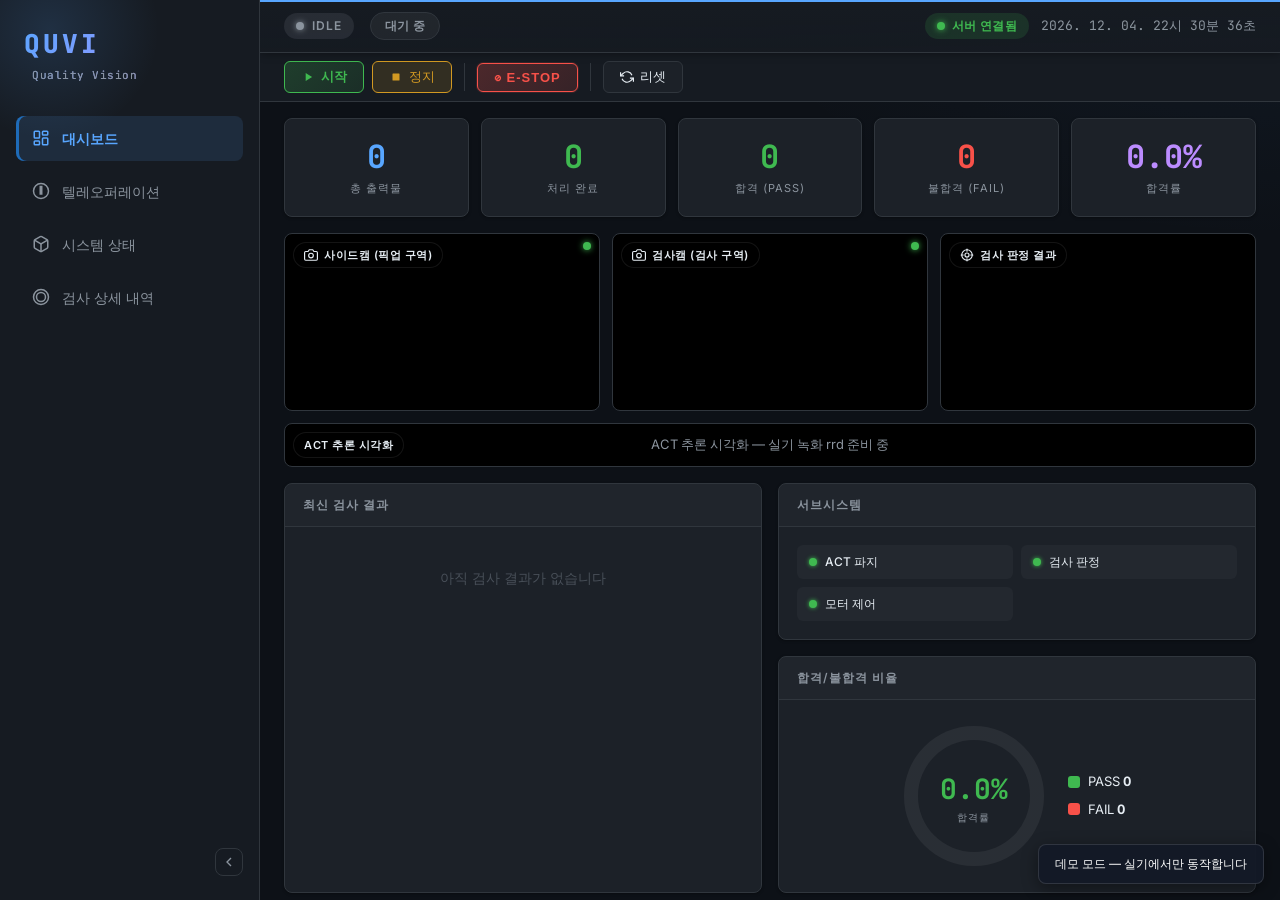
<file: demo_static/index.html>
<!DOCTYPE html>
<html lang="ko">
<head>
    <meta charset="UTF-8">
    <meta name="viewport" content="width=device-width, initial-scale=1.0">
    <title>QUVI — Quality Vision Dashboard</title>
    <link rel="preconnect" href="https://fonts.googleapis.com">
    <link rel="preconnect" href="https://fonts.gstatic.com" crossorigin>
    <link href="https://fonts.googleapis.com/css2?family=Inter:wght@400;500;600;700;800&family=JetBrains+Mono:wght@400;500;600;700&display=swap" rel="stylesheet">
    <link rel="stylesheet" href="./static/css/dashboard.css">
</head>
<body>

<!-- ═══════════════════════════════════════════════
     파일 구조 안내
     [고정 셸 — 수정 빈도 낮음] 사이드바 내비게이션, 헤더
     [콘텐츠 — 수정 빈도 높음] 탭 1 대시보드 / 탭 2 텔레옵 / 탭 3 시스템 상태 / 탭 4 검사 상세
     · 탭 추가 시: 사이드바 nav-item + tab-pane 쌍으로 추가 (dashboard.js switchTab 참조)
     · 스크립트 로직은 /static/js/dashboard.js (상단 상수 구획부터 볼 것)
     ═══════════════════════════════════════════════ -->

<!-- ═══ 전체 컨테이너 ═══ -->
<div class="app-container">

    <!-- [고정 셸] 수정 빈도 낮음 -->
    <!-- 사이드바 네비게이션 -->
    <aside class="sidebar" id="sidebar">
        <div class="logo">QUVI<span>Quality Vision</span></div>
        <nav class="nav-menu">
            <a href="#" id="menu-dashboard" class="nav-item active" onclick="switchTab('dashboard')" title="대시보드">
                <svg width="18" height="18" viewBox="0 0 24 24" fill="none" stroke="currentColor" stroke-width="2">
                    <rect x="3" y="3" width="7" height="9" rx="1"/>
                    <rect x="14" y="3" width="7" height="5" rx="1"/>
                    <rect x="14" y="12" width="7" height="9" rx="1"/>
                    <rect x="3" y="16" width="7" height="5" rx="1"/>
                </svg>
                <span class="nav-item-label">대시보드</span>
            </a>
            <a href="#" id="menu-teleop" class="nav-item" onclick="switchTab('teleop')" title="텔레오퍼레이션">
                <svg width="18" height="18" viewBox="0 0 24 24" fill="none" stroke="currentColor" stroke-width="2">
                    <path d="M12 2a10 10 0 0 0-10 10c0 5.523 4.477 10 10 10s10-4.477 10-10A10 10 0 0 0 12 2zm1 14h-2v-6h2v6zm0-8h-2V6h2v2z"/>
                </svg>
                <span class="nav-item-label">텔레오퍼레이션</span>
            </a>
            <a href="#" id="menu-status" class="nav-item" onclick="switchTab('status')" title="시스템 상태">
                <svg width="18" height="18" viewBox="0 0 24 24" fill="none" stroke="currentColor" stroke-width="2">
                    <path d="M21 16V8a2 2 0 0 0-1-1.73l-7-4a2 2 0 0 0-2 0l-7 4A2 2 0 0 0 3 8v8a2 2 0 0 0 1 1.73l7 4a2 2 0 0 0 2 0l7-4A2 2 0 0 0 21 16z"/>
                    <polyline points="3.27 6.96 12 12.01 20.73 6.96"/>
                    <line x1="12" y1="22.08" x2="12" y2="12"/>
                </svg>
                <span class="nav-item-label">시스템 상태</span>
            </a>
            <a href="#" id="menu-inspection" class="nav-item" onclick="switchTab('inspection')" title="검사 상세 내역">
                <svg width="18" height="18" viewBox="0 0 24 24" fill="none" stroke="currentColor" stroke-width="2">
                    <path d="M2 12C2 6.48 6.48 2 12 2s10 4.48 10 10-4.48 10-10 10S2 17.52 2 12zm10 6c3.31 0 6-2.69 6-6s-2.69-6-6-6-6 2.69-6 6 2.69 6 6 6z"/>
                </svg>
                <span class="nav-item-label">검사 상세 내역</span>
            </a>
        </nav>
        <button type="button" id="sidebarToggle" class="sidebar-toggle" onclick="toggleSidebar()" title="사이드바 접기/펼치기">
            <svg width="16" height="16" viewBox="0 0 24 24" fill="none" stroke="currentColor" stroke-width="2">
                <polyline points="15 18 9 12 15 6"/>
            </svg>
        </button>
    </aside>

    <!-- 메인 컨텐츠 영역 -->
    <main class="main-container">

        <!-- ═══ 헤더 ═══ -->
        <header class="header">
            <div class="header-left">
                <div id="systemState" class="status-indicator idle">
                    <div class="status-dot"></div>
                    <span id="stateText">IDLE</span>
                </div>
                <div id="stageText" class="stage-pill">대기 중</div>
            </div>
            <div class="header-right">
                <div id="errorMsg" class="header-error" style="display:none;"></div>
                <div id="connBadge" class="conn-badge offline">
                    <span class="conn-dot"></span><span id="connText">서버 연결 대기</span>
                </div>
                <div class="clock" id="clock"></div>
            </div>
        </header>

        <!-- ═══ 탭 1: 대시보드 뷰 ═══ -->
        <div id="tab-dashboard" class="tab-pane active">
            <!-- 컨트롤 바 -->
            <div class="control-bar">
                <button class="btn btn-start" onclick="sendCommand('start')">
                    <svg width="14" height="14" viewBox="0 0 24 24" fill="currentColor"><path d="M8 5v14l11-7z"/></svg>
                    시작
                </button>
                <button class="btn btn-stop" onclick="sendCommand('stop')">
                    <svg width="14" height="14" viewBox="0 0 24 24" fill="currentColor"><rect x="6" y="6" width="12" height="12" rx="1"/></svg>
                    정지
                </button>
                <div class="control-divider"></div>
                <button class="btn btn-estop" onclick="sendCommand('estop')">
                    ⊘ E-STOP
                </button>
                <div class="control-divider"></div>
                <button class="btn" onclick="sendCommand('reset')">
                    <svg width="14" height="14" viewBox="0 0 24 24" fill="none" stroke="currentColor" stroke-width="2"><path d="M1 4v6h6M23 20v-6h-6"/><path d="M20.49 9A9 9 0 005.64 5.64L1 10m22 4l-4.64 4.36A9 9 0 013.51 15"/></svg>
                    리셋
                </button>
            </div>

            <!-- 메인 그리드 -->
            <div class="main-grid">
                <!-- 통계 카드 행 -->
                <div class="stats-row">
                    <div class="stat-card">
                        <div class="stat-value blue" id="statTotal">0</div>
                        <div class="stat-label">총 출력물</div>
                    </div>
                    <div class="stat-card">
                        <div class="stat-value green" id="statProcessed">0</div>
                        <div class="stat-label">처리 완료</div>
                    </div>
                    <div class="stat-card">
                        <div class="stat-value green" id="statPass">0</div>
                        <div class="stat-label">합격 (PASS)</div>
                    </div>
                    <div class="stat-card">
                        <div class="stat-value red" id="statFail">0</div>
                        <div class="stat-label">불합격 (FAIL)</div>
                    </div>
                    <div class="stat-card" style="cursor:pointer;" title="합격/불합격 비율 보기" onclick="document.getElementById('passRatioCard').scrollIntoView({behavior:'smooth'})">
                        <div class="stat-value purple" id="statPassRate">0%</div>
                        <div class="stat-label">합격률</div>
                    </div>
                </div>

                <!-- 카메라 스트림 -->
                <div class="camera-grid">
                    <div class="camera-feed">
                        <!-- 정적 데모: 실기 스트림 대신 placeholder 영상 (demo_driver.js가 재생 시점에 표시) -->
                        <video id="vidSidecam" src="./assets/sidecam.mp4" muted loop playsinline preload="metadata" style="display:none;"></video>
                        <div class="camera-label"><svg class="ci" viewBox="0 0 24 24" fill="none" stroke="currentColor" stroke-width="2" stroke-linecap="round" stroke-linejoin="round"><path d="M23 19a2 2 0 0 1-2 2H3a2 2 0 0 1-2-2V8a2 2 0 0 1 2-2h4l2-3h6l2 3h4a2 2 0 0 1 2 2z"/><circle cx="12" cy="13" r="4"/></svg>사이드캠 (픽업 구역)</div>
                        <div class="camera-status"></div>
                    </div>
                    <div class="camera-feed">
                        <video id="vidCamera2" src="./assets/camera2.mp4" muted loop playsinline preload="metadata" style="display:none;"></video>
                        <div class="camera-label"><svg class="ci" viewBox="0 0 24 24" fill="none" stroke="currentColor" stroke-width="2" stroke-linecap="round" stroke-linejoin="round"><path d="M23 19a2 2 0 0 1-2 2H3a2 2 0 0 1-2-2V8a2 2 0 0 1 2-2h4l2-3h6l2 3h4a2 2 0 0 1 2 2z"/><circle cx="12" cy="13" r="4"/></svg>검사캠 (검사 구역)</div>
                        <div class="camera-status"></div>
                    </div>
                    <div class="camera-feed">
                        <!-- 실제 검사 로그(data/inspection_logs) 캡처 이미지를 demo_driver.js가 src로 채움 -->
                        <img id="imgInspectDebug" alt="검사 결과" style="display:none;">
                        <div class="camera-label"><svg class="ci" viewBox="0 0 24 24" fill="none" stroke="currentColor" stroke-width="2" stroke-linecap="round" stroke-linejoin="round"><circle cx="12" cy="12" r="9"/><circle cx="12" cy="12" r="3.5"/><line x1="12" y1="2" x2="12" y2="5.5"/><line x1="12" y1="18.5" x2="12" y2="22"/><line x1="2" y1="12" x2="5.5" y2="12"/><line x1="18.5" y1="12" x2="22" y2="12"/></svg>검사 판정 결과</div>
                    </div>
                    <!-- 데모 안내 모달 — 데모 영상이 존재할 때(=데모 모드) 첫 접속 시 JS가 표시 -->
                    <div id="demoNoticeOverlay" class="demo-notice-overlay" style="display:none;">
                        <div class="demo-notice-box">
                            <h2>QUVI 데모 페이지 안내</h2>
                            <p>3D 프린트 출력물 자동 검사 시스템 <strong>QUVI</strong>의 대시보드입니다.<br>
                               실제 장비 구동을 녹화한 데이터를 재생 중입니다.</p>
                            <ul>
                                <li><strong>로봇 전체 뷰</strong> — 로봇암·리니어 레일·턴테이블 실제 구동 영상</li>
                                <li><strong>사이드캠 / 검사캠</strong> — 픽업 구역과 검사 구역 카메라 피드</li>
                                <li><strong>ACT 추론 시각화</strong> — 로봇 제어 신경망(ACT)의 실시간 추론</li>
                                <li><strong>검사 히스토리</strong> — 합격/불합격 판정 결과 누적</li>
                            </ul>
                            <p class="demo-notice-hint">상단의 <span class="demo-notice-start">▶ 시작</span> 버튼을 누르면 검사 사이클이 실행됩니다.</p>
                            <button id="demoNoticeCloseBtn" type="button">둘러보기 시작</button>
                        </div>
                    </div>
                    <!-- 로봇 전체 뷰 (데모 영상) — static/demo/robot_overview.mp4 가 있을 때만 JS가 표시 -->
                    <div class="camera-feed" id="overviewPanel" style="display:none;">
                        <video id="overviewVideo" src="./assets/robot_overview.mp4" autoplay muted loop playsinline preload="metadata"></video>
                        <div class="camera-label"><svg class="ci" viewBox="0 0 24 24" fill="none" stroke="currentColor" stroke-width="2" stroke-linecap="round" stroke-linejoin="round"><rect x="2" y="7" width="15" height="10" rx="2"/><polygon points="22 7 17 12 22 17 22 7"/></svg>로봇 전체 뷰</div>
                    </div>
                    <!-- ACT 추론 실시간 모니터링(rerun 웹 뷰어) — 정적 데모에는 rrd 녹화본이 없어 자리표시자만 표시 -->
                    <div class="camera-feed" id="rerunPanelBody" style="grid-column:1 / -1;display:flex;align-items:center;justify-content:center;">
                        <div style="color:var(--text-secondary,#888);font-size:13px;text-align:center;">ACT 추론 시각화 — 실기 녹화 rrd 준비 중</div>
                        <div class="camera-label">ACT 추론 시각화</div>
                    </div>
                </div>

                <!-- 최신 검사 결과 패널 -->
                <div class="card inspection-panel">
                    <div class="card-header">
                        <span class="card-title">최신 검사 결과</span>
                        <span id="latestBadge" class="result-badge" style="display:none;">—</span>
                    </div>
                    <div class="card-body" style="padding:16px;">
                        <div id="noResult" style="text-align:center;color:var(--text-muted);padding:24px 0;">
                            아직 검사 결과가 없습니다
                        </div>

                        <div id="latestResult" style="display:none;">
                            <div class="metrics-grid" id="metricsGrid">
                                <div class="metric-item">
                                    <div class="metric-label">Solidity (워핑)</div>
                                    <div class="metric-value" id="mSolidity">—</div>
                                </div>
                                <div class="metric-item">
                                    <div class="metric-label">면적 비율 (미출력)</div>
                                    <div class="metric-value" id="mAreaRatio">—</div>
                                </div>
                                <div class="metric-item">
                                    <div class="metric-label">구멍 수 (레이어 분리)</div>
                                    <div class="metric-value" id="mHoleCount">—</div>
                                </div>
                                <div class="metric-item">
                                    <div class="metric-label">구멍 면적비</div>
                                    <div class="metric-value" id="mHoleArea">—</div>
                                </div>
                                <div class="metric-item">
                                    <div class="metric-label">텍스처 분산 (스트링잉)</div>
                                    <div class="metric-value" id="mTexture">—</div>
                                </div>
                                <div class="metric-item">
                                    <div class="metric-label">검사 소요시간</div>
                                    <div class="metric-value" id="mTime">—</div>
                                </div>
                            </div>
                        </div>
                    </div>
                </div>

                <!-- 오른쪽: 서브시스템 상태 + 차트 -->
                <div style="display:flex;flex-direction:column;gap:16px;">
                    <div class="card">
                        <div class="card-header">
                            <span class="card-title">서브시스템</span>
                        </div>
                        <div class="card-body">
                            <div class="subsystem-grid">
                                <div class="subsystem-item">
                                    <div class="subsystem-dot" id="subGrasp"></div>
                                    <span class="subsystem-name">ACT 파지</span>
                                </div>
                                <div class="subsystem-item">
                                    <div class="subsystem-dot" id="subInspect"></div>
                                    <span class="subsystem-name">검사 판정</span>
                                </div>
                                <div class="subsystem-item">
                                    <div class="subsystem-dot" id="subMotor"></div>
                                    <span class="subsystem-name">모터 제어</span>
                                </div>
                            </div>
                        </div>
                    </div>

                    <div class="card" id="passRatioCard">
                        <div class="card-header">
                            <span class="card-title">합격/불합격 비율</span>
                        </div>
                        <div class="card-body">
                            <div class="chart-container">
                                <div class="donut-wrapper">
                                    <div id="donutChart" class="donut-chart"></div>
                                    <div class="donut-center">
                                        <div class="rate" id="donutRate">0%</div>
                                        <div class="label">합격률</div>
                                    </div>
                                </div>
                                <div class="chart-legend">
                                    <div class="legend-item">
                                        <div class="legend-color pass"></div>
                                        <span>PASS <strong id="legendPass">0</strong></span>
                                    </div>
                                    <div class="legend-item">
                                        <div class="legend-color fail"></div>
                                        <span>FAIL <strong id="legendFail">0</strong></span>
                                    </div>
                                </div>
                            </div>
                        </div>
                    </div>
                </div>

                <!-- 히스토리 테이블 -->
                <div class="card" style="grid-column: 1 / -1;">
                    <div class="card-header">
                        <span class="card-title">검사 히스토리</span>
                        <span style="font-size:12px;color:var(--text-muted);" id="historyCount">0건</span>
                    </div>
                    <div class="card-body" style="padding:0;max-height:300px;overflow-y:auto;">
                        <table class="history-table">
                            <thead>
                                <tr>
                                    <th>#</th>
                                    <th>시간</th>
                                    <th>판정</th>
                                    <th>Solidity</th>
                                    <th>구멍</th>
                                    <th>텍스처</th>
                                    <th>소요시간</th>
                                    <th>불량 사유</th>
                                </tr>
                            </thead>
                            <tbody id="historyBody">
                                <tr>
                                    <td colspan="8" style="text-align:center;color:var(--text-muted);padding:24px;">
                                        검사 기록이 없습니다
                                    </td>
                                </tr>
                            </tbody>
                        </table>
                    </div>
                </div>
            </div>
        </div>

        <!-- ═══ 탭 2: 텔레오퍼레이션 뷰 ═══ -->
        <div id="tab-teleop" class="tab-pane">
            <div class="teleop-container">
                <div class="teleop-header">
                    <h2>텔레오퍼레이션</h2>
                    <p>리더 암을 움직이면 팔로워 암이 실시간으로 따라 움직입니다.</p>
                </div>

                <div class="teleop-grid">
                    <!-- 제어 카드 -->
                    <div class="card teleop-control-card">
                        <div class="card-header">
                            <span class="card-title">조작 패널</span>
                        </div>
                        <div class="card-body teleop-control-body">
                            <div class="teleop-status-display">
                                <span class="status-label">동작 상태:</span>
                                <span id="teleopStateBadge" class="teleop-state-badge off">OFF</span>
                            </div>
                            <div id="teleopHint" class="teleop-hint">토글을 켜면 텔레오퍼레이션이 시작됩니다.</div>

                            <div class="toggle-container">
                                <span class="toggle-label">텔레오퍼레이션 활성화</span>
                                <label class="switch">
                                    <input type="checkbox" id="teleopToggle" onchange="toggleTeleop(this.checked)">
                                    <span class="slider round"></span>
                                </label>
                            </div>

                            <button class="btn btn-estop" style="width:100%;margin-top:12px;padding:12px 0;font-size:15px;" onclick="sendCommand('estop')">
                                ⊘ E-STOP (비상 정지)
                            </button>

                            <div class="warning-box">
                                <strong><svg class="ci" viewBox="0 0 24 24" fill="none" stroke="currentColor" stroke-width="2" stroke-linecap="round" stroke-linejoin="round"><path d="M10.29 3.86L1.82 18a2 2 0 0 0 1.71 3h16.94a2 2 0 0 0 1.71-3L13.71 3.86a2 2 0 0 0-3.42 0z"/><line x1="12" y1="9" x2="12" y2="13"/><line x1="12" y1="17" x2="12.01" y2="17"/></svg>안전 조작 및 주의사항</strong>
                                <ul>
                                    <li><strong>충돌 조심</strong>: 팔로워 로봇이 리더 로봇의 급격한 동작을 그대로 따라 하므로, 조작 반경 내 장애물을 사전에 확인해 주세요.</li>
                                    <li><strong>비상 정지</strong>: 로봇의 동작이 오작동하거나 통제 범위를 벗어날 경우, 즉시 위의 빨간 E-STOP 버튼(또는 화면 상단 E-STOP)을 클릭하십시오.</li>
                                    <li><strong>안전 종료</strong>: 텔레옵 비활성화 시 리더 암의 토크가 다시 강하게 켜지며 고정됩니다. 툭 떨어지지 않게 손으로 가볍게 잡은 채 OFF 버튼을 눌러주십시오.</li>
                                </ul>
                            </div>
                        </div>
                    </div>

                    <!-- 스트림 모니터링 카드 -->
                    <div class="card teleop-video-card">
                        <div class="card-header">
                            <span class="card-title">사이드캠</span>
                        </div>
                        <div class="card-body" style="padding:16px;">
                            <div class="camera-feed main-teleop-feed">
                                <!-- 정적 데모: 평시엔 사이드캠 placeholder, 텔레옵 활성화 시 driver가 teleop.mp4로 교체 재생 -->
                                <video id="teleopVideo" src="./assets/sidecam.mp4" autoplay muted loop playsinline preload="metadata"></video>
                                <div class="camera-label"><svg class="ci" viewBox="0 0 24 24" fill="none" stroke="currentColor" stroke-width="2" stroke-linecap="round" stroke-linejoin="round"><path d="M23 19a2 2 0 0 1-2 2H3a2 2 0 0 1-2-2V8a2 2 0 0 1 2-2h4l2-3h6l2 3h4a2 2 0 0 1 2 2z"/><circle cx="12" cy="13" r="4"/></svg>사이드캠</div>
                            </div>
                        </div>
                    </div>
                </div>
            </div>
        </div>

        <!-- ═══ 탭 3: 시스템 상태 뷰 ═══ -->
        <div id="tab-status" class="tab-pane">
            <div class="status-tab-container">
                <!-- 상단 카드 그리드 -->
                <div class="status-grid">
                    <!-- 로봇암 관절 상태 카드 -->
                    <div class="card status-card">
                        <div class="card-header">
                            <span class="card-title"><svg class="ci" viewBox="0 0 24 24" fill="none" stroke="currentColor" stroke-width="2" stroke-linecap="round" stroke-linejoin="round"><line x1="4" y1="21" x2="4" y2="14"/><line x1="4" y1="10" x2="4" y2="3"/><line x1="12" y1="21" x2="12" y2="12"/><line x1="12" y1="8" x2="12" y2="3"/><line x1="20" y1="21" x2="20" y2="16"/><line x1="20" y1="12" x2="20" y2="3"/><line x1="1" y1="14" x2="7" y2="14"/><line x1="9" y1="8" x2="15" y2="8"/><line x1="17" y1="16" x2="23" y2="16"/></svg>로봇암 관절 각도 (6축)</span>
                            <span class="card-subtitle-addon" id="jointSyncTime">정상</span>
                        </div>
                        <div class="card-body status-card-body">
                            <div class="joint-list">
                                <!-- Joint 1 (Base) -->
                                <div class="joint-item">
                                    <div class="joint-info">
                                        <span class="joint-name">Joint 1 (Base)</span>
                                        <span class="joint-value-deg" id="j0_val">0.0°</span>
                                    </div>
                                    <div class="joint-bar-wrapper">
                                        <div class="joint-bar-fill" id="j0_bar" style="width: 50%"></div>
                                        <div class="joint-limit-label left">-180°</div>
                                        <div class="joint-limit-label right">+180°</div>
                                    </div>
                                </div>
                                <!-- Joint 2 (Shoulder) -->
                                <div class="joint-item">
                                    <div class="joint-info">
                                        <span class="joint-name">Joint 2 (Shoulder)</span>
                                        <span class="joint-value-deg" id="j1_val">0.0°</span>
                                    </div>
                                    <div class="joint-bar-wrapper">
                                        <div class="joint-bar-fill" id="j1_bar" style="width: 50%"></div>
                                        <div class="joint-limit-label left">-180°</div>
                                        <div class="joint-limit-label right">+180°</div>
                                    </div>
                                </div>
                                <!-- Joint 3 (Elbow) -->
                                <div class="joint-item">
                                    <div class="joint-info">
                                        <span class="joint-name">Joint 3 (Elbow)</span>
                                        <span class="joint-value-deg" id="j2_val">0.0°</span>
                                    </div>
                                    <div class="joint-bar-wrapper">
                                        <div class="joint-bar-fill" id="j2_bar" style="width: 50%"></div>
                                        <div class="joint-limit-label left">-180°</div>
                                        <div class="joint-limit-label right">+180°</div>
                                    </div>
                                </div>
                                <!-- Joint 4 (Wrist Pitch) -->
                                <div class="joint-item">
                                    <div class="joint-info">
                                        <span class="joint-name">Joint 4 (Wrist Pitch)</span>
                                        <span class="joint-value-deg" id="j3_val">0.0°</span>
                                    </div>
                                    <div class="joint-bar-wrapper">
                                        <div class="joint-bar-fill" id="j3_bar" style="width: 50%"></div>
                                        <div class="joint-limit-label left">-180°</div>
                                        <div class="joint-limit-label right">+180°</div>
                                    </div>
                                </div>
                                <!-- Joint 5 (Wrist Roll) -->
                                <div class="joint-item">
                                    <div class="joint-info">
                                        <span class="joint-name">Joint 5 (Wrist Roll)</span>
                                        <span class="joint-value-deg" id="j4_val">0.0°</span>
                                    </div>
                                    <div class="joint-bar-wrapper">
                                        <div class="joint-bar-fill" id="j4_bar" style="width: 50%"></div>
                                        <div class="joint-limit-label left">-180°</div>
                                        <div class="joint-limit-label right">+180°</div>
                                    </div>
                                </div>
                                <!-- Joint 6 (Gripper) -->
                                <!-- 그리퍼 라벨 1800/2300 ticks 는 robot_control_node.py GRIPPER_CLOSE/OPEN 과 일치 -->
                                <div class="joint-item">
                                    <div class="joint-info">
                                        <span class="joint-name">Joint 6 (Gripper)</span>
                                        <span class="joint-value-deg" id="j5_val">0.0°</span>
                                    </div>
                                    <div class="joint-bar-wrapper">
                                        <div class="joint-bar-fill gripper-bar" id="j5_bar" style="width: 50%"></div>
                                        <div class="joint-limit-label left">CLOSE (1800)</div>
                                        <div class="joint-limit-label right">OPEN (2300)</div>
                                    </div>
                                </div>
                            </div>
                        </div>
                    </div>

                    <!-- 오른쪽 영역: 레일 + 턴테이블 -->
                    <div class="status-right-column">
                        <!-- 리니어 레일 상태 카드 -->
                        <div class="card status-card">
                            <div class="card-header">
                                <span class="card-title"><svg class="ci" viewBox="0 0 24 24" fill="none" stroke="currentColor" stroke-width="2" stroke-linecap="round" stroke-linejoin="round"><line x1="2" y1="18" x2="22" y2="18"/><rect x="7" y="8" width="10" height="8" rx="1"/><circle cx="9" cy="19" r="1"/><circle cx="15" cy="19" r="1"/></svg>리니어 레일 (Linear Rail)</span>
                            </div>
                            <div class="card-body">
                                <div class="rail-track-container">
                                    <!-- 레일 트랙 선 -->
                                    <div class="rail-track">
                                        <div class="rail-carriage" id="railCarriage">
                                            <div class="carriage-icon">
                                                <svg viewBox="0 0 24 24" fill="none" stroke="currentColor" stroke-width="2" stroke-linecap="round" stroke-linejoin="round"><path d="M21 8a2 2 0 0 0-1-1.73l-7-4a2 2 0 0 0-2 0l-7 4A2 2 0 0 0 3 8v8a2 2 0 0 0 1 1.73l7 4a2 2 0 0 0 2 0l7-4a2 2 0 0 0 1-1.73V8z"/><polyline points="3.27 6.96 12 12.01 20.73 6.96"/><line x1="12" y1="22.08" x2="12" y2="12"/></svg>
                                            </div>
                                        </div>
                                    </div>
                                    <!-- 구역 표시핀들 -->
                                    <!-- SSoT: 스테이션 이름·mm 값은 hmi_node.py RAIL_STATION_MAP 과 일치해야 한다 (JS가 rail_station_map 수신 시 라벨을 동적 갱신) -->
                                    <div class="rail-stations">
                                        <div class="rail-station" id="station_inspect">
                                            <span class="station-dot"></span>
                                            <span class="station-name">INSPECT (A)</span>
                                            <span class="station-step">12.5 mm</span>
                                        </div>
                                        <div class="rail-station" id="station_pass">
                                            <span class="station-dot"></span>
                                            <span class="station-name">PASS (B)</span>
                                            <span class="station-step">25 mm</span>
                                        </div>
                                        <div class="rail-station" id="station_fail">
                                            <span class="station-dot"></span>
                                            <span class="station-name">FAIL (C)</span>
                                            <span class="station-step">125 mm</span>
                                        </div>
                                        <div class="rail-station" id="station_bed">
                                            <span class="station-dot"></span>
                                            <span class="station-name">BED (D)</span>
                                            <span class="station-step">381.25 mm</span>
                                        </div>
                                    </div>
                                </div>
                                <div class="rail-info-box" style="margin-top:16px;">
                                    <span class="info-label">현재 목표 레일 위치:</span>
                                    <span class="info-value" id="railStepsText">BED (381.25 mm)</span>
                                </div>
                            </div>
                        </div>

                        <!-- 턴테이블 상태 카드 -->
                        <div class="card status-card">
                            <div class="card-header">
                                <span class="card-title"><svg class="ci" viewBox="0 0 24 24" fill="none" stroke="currentColor" stroke-width="2" stroke-linecap="round" stroke-linejoin="round"><polyline points="23 4 23 10 17 10"/><path d="M20.49 15a9 9 0 1 1-2.12-9.36L23 10"/></svg>턴테이블 회전 (Turntable)</span>
                            </div>
                            <div class="card-body turntable-card-body">
                                <div class="turntable-visual">
                                    <!-- 원형 나침반/다이얼 디자인 -->
                                    <div class="turntable-dial" id="turntableDial">
                                        <div class="dial-arrow">▲</div>
                                        <div class="dial-ticks">
                                            <span class="tick tick-0">0°</span>
                                            <span class="tick tick-90">90°</span>
                                            <span class="tick tick-180">180°</span>
                                            <span class="tick tick-270">270°</span>
                                        </div>
                                    </div>
                                </div>
                                <div class="turntable-info-box">
                                    <span class="info-label">회전 각도:</span>
                                    <span class="info-value" id="turntableAngleText">0°</span>
                                </div>
                            </div>
                        </div>
                    </div>
                </div>

                <!-- 장치 설정 + ACT 모델 선택 (같은 행에 나란히 — 세로 공간 절약) -->
                <div style="display:flex; gap:16px; margin-top:16px; flex-wrap:wrap;">

                <!-- 장치 설정 카드 (카메라/로봇/ESP USB) -->
                <div class="card status-card" style="flex:1 1 360px; margin-top:0;" id="device-config-panel">
                    <div class="card-header">
                        <span class="card-title"><svg class="ci" viewBox="0 0 24 24" fill="none" stroke="currentColor" stroke-width="2" stroke-linecap="round" stroke-linejoin="round"><path d="M9 2v6M15 2v6M6 8h12l-1 5a5 5 0 0 1-10 0z"/><line x1="12" y1="17" x2="12" y2="22"/></svg>장치 설정 (USB)</span>
                        <span style="font-size:11px;color:var(--text-muted);">저장 시 시스템 재시작 필요</span>
                    </div>
                    <div class="card-body">
                        <div id="deviceRolesGrid" style="display:grid;grid-template-columns:repeat(auto-fit,minmax(150px,1fr));gap:12px;">
                            <div style="color:var(--text-muted);font-size:12px;">장치 목록 로딩 중...</div>
                        </div>
                        <div style="margin-top:12px;display:flex;gap:8px;align-items:center;flex-wrap:wrap;">
                            <button class="btn manual-exec-btn" id="deviceApplyBtn" onclick="applyDeviceConfig()">저장 및 재시작</button>
                            <button class="btn" onclick="refreshDevices()">새로고침</button>
                            <span id="deviceMsg" style="font-size:11px;color:#7bd;"></span>
                        </div>
                    </div>
                </div>

                <!-- ACT 모델 선택 카드 (장치 설정 옆) -->
                <div class="card status-card" style="flex:1 1 360px; margin-top:0;" id="act-model-panel">
                    <div class="card-header">
                        <span class="card-title"><svg class="ci" viewBox="0 0 24 24" fill="none" stroke="currentColor" stroke-width="2" stroke-linecap="round" stroke-linejoin="round"><rect x="4" y="4" width="16" height="16" rx="2"/><rect x="9" y="9" width="6" height="6"/><line x1="9" y1="1" x2="9" y2="4"/><line x1="15" y1="1" x2="15" y2="4"/><line x1="9" y1="20" x2="9" y2="23"/><line x1="15" y1="20" x2="15" y2="23"/><line x1="20" y1="9" x2="23" y2="9"/><line x1="20" y1="14" x2="23" y2="14"/><line x1="1" y1="9" x2="4" y2="9"/><line x1="1" y1="14" x2="4" y2="14"/></svg>ACT 모델 선택</span>
                        <span style="font-size:11px;color:var(--text-muted);">IDLE 상태에서만 적용</span>
                    </div>
                    <div class="card-body">
                        <div style="display:grid; grid-template-columns:repeat(auto-fit,minmax(110px,1fr)); gap:12px; align-items:end;">
                            <!-- 1칸: 모델 선택 -->
                            <div>
                                <div style="font-size:11px;color:var(--text-muted);margin-bottom:4px;">모델</div>
                                <select id="actModelSelect" style="width:100%;padding:6px;box-sizing:border-box;">
                                    <option value="">로딩 중...</option>
                                </select>
                            </div>
                            <!-- 2칸: 로드 버튼 -->
                            <div>
                                <div style="font-size:11px;color:var(--text-muted);margin-bottom:4px;">적용</div>
                                <button id="actModelLoadBtn" class="btn manual-exec-btn" style="width:100%;" onclick="loadActModel()">로드</button>
                            </div>
                            <!-- 3칸: 현재 모델 -->
                            <div>
                                <div style="font-size:11px;color:var(--text-muted);margin-bottom:4px;">현재 모델</div>
                                <div id="actCurrentModel" style="font-size:13px;font-weight:600;">-</div>
                            </div>
                            <!-- 4칸: 상태 / ACT 사용 -->
                            <div>
                                <div style="font-size:11px;color:var(--text-muted);margin-bottom:4px;">상태</div>
                                <div style="font-size:13px;">
                                    <span id="actModelState">-</span>
                                    <span style="color:var(--text-muted);"> · ACT </span>
                                    <span id="actUseState">-</span>
                                </div>
                            </div>
                        </div>
                        <div id="actModelMsg" style="margin-top:8px;font-size:11px;color:#7bd;"></div>
                    </div>
                </div>

                </div><!-- /장치+ACT 행 -->

                <!-- 수동 제어 패널 카드 -->
                <div class="card status-card" style="margin-top:16px;" id="manual-control-panel">
                    <div class="card-header">
                        <span class="card-title"><svg class="ci" viewBox="0 0 24 24" fill="none" stroke="currentColor" stroke-width="2" stroke-linecap="round" stroke-linejoin="round"><circle cx="12" cy="7" r="3"/><line x1="12" y1="10" x2="12" y2="19"/><line x1="7" y1="19" x2="17" y2="19"/></svg>수동 제어 패널</span>
                        <span style="font-size:11px;color:var(--text-muted);">IDLE / FINISHED 상태에서만 동작</span>
                    </div>
                    <div class="card-body">
                        <div class="manual-control-grid">

                            <!-- 레일 이동 -->
                            <div class="manual-control-section">
                                <div class="manual-ctrl-title">
                                    <svg width="14" height="14" viewBox="0 0 24 24" fill="none" stroke="currentColor" stroke-width="2"><path d="M5 12h14M12 5l7 7-7 7"/></svg>
                                    리니어 레일
                                </div>
                                <div class="manual-ctrl-hint" id="railCurrentDisp">현재: — mm</div>
                                <div class="manual-ctrl-row">
                                    <input type="number" id="railMmInput" class="manual-input"
                                        min="0" max="420" step="0.5" placeholder="0 ~ 420 mm"
                                        oninput="clampInput(this, 0, 420)">
                                    <span class="manual-input-unit">mm</span>
                                    <button class="btn manual-exec-btn" id="railExecBtn" onclick="execRailMove()">
                                        <svg width="12" height="12" viewBox="0 0 24 24" fill="currentColor"><path d="M8 5v14l11-7z"/></svg>
                                        이동
                                    </button>
                                </div>
                                <!-- SSoT: hmi_node.py RAIL_STATION_MAP — data-mm 은 status.rail_station_map 수신 시 dashboard.js 가 동적 갱신한다 -->
                                <div class="manual-preset-row">
                                    <button class="preset-chip" onclick="setRailPreset(0)">홈(0)</button>
                                    <button class="preset-chip" id="railPreset_0" data-mm="12.5" onclick="setRailPreset(this.dataset.mm)">INSPECT</button>
                                    <button class="preset-chip" id="railPreset_1" data-mm="25" onclick="setRailPreset(this.dataset.mm)">PASS</button>
                                    <button class="preset-chip" id="railPreset_2" data-mm="125" onclick="setRailPreset(this.dataset.mm)">FAIL</button>
                                    <button class="preset-chip" id="railPreset_3" data-mm="381.25" onclick="setRailPreset(this.dataset.mm)">BED</button>
                                </div>
                            </div>

                            <div class="manual-ctrl-divider"></div>

                            <!-- 턴테이블 회전 -->
                            <div class="manual-control-section">
                                <div class="manual-ctrl-title">
                                    <svg width="14" height="14" viewBox="0 0 24 24" fill="none" stroke="currentColor" stroke-width="2"><polyline points="23 4 23 10 17 10"/><path d="M20.49 15a9 9 0 11-2.12-9.36L23 10"/></svg>
                                    턴테이블
                                </div>
                                <div class="manual-ctrl-hint" id="turnCurrentDisp">현재: 0°</div>
                                <div class="manual-ctrl-row">
                                    <input type="number" id="turnAngleInput" class="manual-input"
                                        min="0" max="360" step="1" placeholder="0 ~ 360°"
                                        oninput="clampInput(this, 0, 360)">
                                    <span class="manual-input-unit">°</span>
                                    <button class="btn manual-exec-btn" id="turnExecBtn" onclick="execTurnMove()">
                                        <svg width="12" height="12" viewBox="0 0 24 24" fill="currentColor"><path d="M8 5v14l11-7z"/></svg>
                                        회전
                                    </button>
                                </div>
                                <div class="manual-preset-row">
                                    <button class="preset-chip" onclick="setTurnPreset(0)">0°</button>
                                    <button class="preset-chip" onclick="setTurnPreset(90)">90°</button>
                                    <button class="preset-chip" onclick="setTurnPreset(180)">180°</button>
                                    <button class="preset-chip" onclick="setTurnPreset(270)">270°</button>
                                </div>
                            </div>

                            <div class="manual-ctrl-divider"></div>

                            <!-- LED 토글 -->
                            <div class="manual-control-section manual-led-section">
                                <div class="manual-ctrl-title">
                                    <svg width="14" height="14" viewBox="0 0 24 24" fill="none" stroke="currentColor" stroke-width="2"><circle cx="12" cy="12" r="5"/><line x1="12" y1="1" x2="12" y2="3"/><line x1="12" y1="21" x2="12" y2="23"/><line x1="4.22" y1="4.22" x2="5.64" y2="5.64"/><line x1="18.36" y1="18.36" x2="19.78" y2="19.78"/><line x1="1" y1="12" x2="3" y2="12"/><line x1="21" y1="12" x2="23" y2="12"/><line x1="4.22" y1="19.78" x2="5.64" y2="18.36"/><line x1="18.36" y1="5.64" x2="19.78" y2="4.22"/></svg>
                                    턴테이블 LED
                                </div>
                                <div class="led-toggle-container">
                                    <div class="led-state-indicator" id="ledIndicator">
                                        <div class="led-glow" id="ledGlow"></div>
                                        <span id="ledStateText">OFF</span>
                                    </div>
                                    <label class="switch led-switch">
                                        <input type="checkbox" id="ledToggle" onchange="toggleLed(this.checked)">
                                        <span class="slider round"></span>
                                    </label>
                                </div>
                            </div>

                            <div class="manual-ctrl-divider"></div>

                            <!-- 기준 이미지 캡쳐 -->
                            <div class="manual-control-section">
                                <div class="manual-ctrl-title">
                                    <svg width="14" height="14" viewBox="0 0 24 24" fill="none" stroke="currentColor" stroke-width="2"><rect x="3" y="3" width="18" height="18" rx="2"/><circle cx="12" cy="12" r="4"/><line x1="12" y1="3" x2="12" y2="1"/></svg>
                                    기준 이미지 캡쳐
                                </div>
                                <div class="manual-ctrl-hint">정상품을 턴테이블에 올린 후 시작하세요</div>
                                <div class="manual-ctrl-row" style="align-items:center;gap:8px;flex-wrap:wrap;">
                                    <label style="font-size:11px;color:var(--text-muted);">딜레이(초)</label>
                                    <input type="number" id="refCaptureDelay" class="manual-input"
                                        min="0.5" max="10" step="0.5" value="1.5"
                                        style="width:70px;" oninput="clampInput(this, 0.5, 10)">
                                    <button class="btn manual-exec-btn" id="refCaptureStartBtn"
                                            onclick="startRefCapture()"
                                            style="background:var(--accent-green);">
                                        <svg width="12" height="12" viewBox="0 0 24 24" fill="currentColor"><path d="M8 5v14l11-7z"/></svg>
                                        캡쳐 시작
                                    </button>
                                    <button class="btn manual-exec-btn" id="refCaptureStopBtn"
                                            onclick="stopRefCapture()"
                                            style="background:var(--accent-red);">
                                        <svg width="12" height="12" viewBox="0 0 24 24" fill="currentColor"><rect x="6" y="6" width="12" height="12"/></svg>
                                        중단
                                    </button>
                                </div>
                                <div id="refCaptureStatus" class="manual-ctrl-hint" style="color:var(--text-muted);">대기 중</div>
                            </div>

                            <div class="manual-ctrl-divider"></div>

                            <!-- 데이터셋 촬영 (ML 정상품 수집) -->
                            <div class="manual-control-section">
                                <div class="manual-ctrl-title">
                                    <svg width="14" height="14" viewBox="0 0 24 24" fill="none" stroke="currentColor" stroke-width="2"><rect x="3" y="3" width="18" height="18" rx="2"/><circle cx="12" cy="12" r="4"/><line x1="12" y1="3" x2="12" y2="1"/></svg>
                                    데이터셋 촬영
                                </div>
                                <div class="manual-ctrl-hint">정상품을 턴테이블에 올린 후 시작하세요 (ML 학습용 원본 저장)</div>
                                <div class="manual-ctrl-row" style="align-items:center;gap:8px;flex-wrap:wrap;">
                                    <label style="font-size:11px;color:var(--text-muted);">안정화(초)</label>
                                    <input type="number" id="dsCaptureSettle" class="manual-input"
                                        min="0.5" max="10" step="0.5" value="2.0"
                                        style="width:70px;" oninput="clampInput(this, 0.5, 10)">
                                    <label style="font-size:11px;color:var(--text-muted);">반복(바퀴)</label>
                                    <input type="number" id="dataset_rounds" class="manual-input"
                                        min="1" max="50" step="1" value="1"
                                        style="width:70px;" oninput="clampInput(this, 1, 50)">
                                    <button class="btn manual-exec-btn" id="dsCaptureStartBtn"
                                            onclick="startDatasetCapture()"
                                            style="background:var(--accent-green);">
                                        <svg width="12" height="12" viewBox="0 0 24 24" fill="currentColor"><path d="M8 5v14l11-7z"/></svg>
                                        촬영 시작
                                    </button>
                                    <button class="btn manual-exec-btn" id="dsCaptureStopBtn"
                                            onclick="stopDatasetCapture()"
                                            style="background:var(--accent-red);">
                                        <svg width="12" height="12" viewBox="0 0 24 24" fill="currentColor"><rect x="6" y="6" width="12" height="12"/></svg>
                                        중단
                                    </button>
                                </div>
                                <div id="dsCaptureStatus" class="manual-ctrl-hint" style="color:var(--text-muted);">대기 중</div>
                            </div>

                            <div class="manual-ctrl-divider"></div>

                            <!-- 검사 단독 테스트 (로봇/FSM 없이 검사 사이클만 실행) -->
                            <div class="manual-control-section">
                                <div class="manual-ctrl-title">
                                    <svg width="14" height="14" viewBox="0 0 24 24" fill="none" stroke="currentColor" stroke-width="2"><circle cx="12" cy="12" r="9"/><circle cx="12" cy="12" r="3.5"/></svg>
                                    검사 단독 테스트
                                </div>
                                <div class="manual-ctrl-hint">물체를 턴테이블에 올린 후 시작하세요 (로봇/FSM 없이 검사만 실행)</div>
                                <div class="manual-ctrl-row" style="align-items:center;gap:8px;flex-wrap:wrap;">
                                    <button class="btn manual-exec-btn" id="btn_inspect_test"
                                            onclick="startInspectionTest()"
                                            style="background:var(--accent-green);">
                                        <svg width="12" height="12" viewBox="0 0 24 24" fill="currentColor"><path d="M8 5v14l11-7z"/></svg>
                                        검사 테스트
                                    </button>
                                </div>
                                <div id="inspectTestStatus" class="manual-ctrl-hint" style="color:var(--text-muted);">대기 중</div>
                            </div>

                        </div>
                    </div>
                </div>

                <!-- 하단 FSM 순서도 카드 -->
                <div class="card status-card" style="margin-top:16px;">
                    <div class="card-header">
                        <span class="card-title"><svg class="ci" viewBox="0 0 24 24" fill="none" stroke="currentColor" stroke-width="2" stroke-linecap="round" stroke-linejoin="round"><path d="M10 13a5 5 0 0 0 7.54.54l3-3a5 5 0 0 0-7.07-7.07l-1.72 1.71"/><path d="M14 11a5 5 0 0 0-7.54-.54l-3 3a5 5 0 0 0 7.07 7.07l1.71-1.71"/></svg>시스템 상태 시퀀스 (FSM Flow)</span>
                    </div>
                    <div class="card-body">
                        <!-- SSoT: FSM 노드는 main_orchestrator_node.py FsmState 발원 — 변경 시 hmi_node.py FSM_DISPLAY_STATES·dashboard.js FSM_NODES/STAGE_LABELS 와 3파일 동시 수정 -->
                        <div class="fsm-flow-container">
                            <div class="fsm-node" id="fsm_INIT">
                                <div class="fsm-node-circle">INIT</div>
                                <div class="fsm-node-label">초기화</div>
                            </div>
                            <div class="fsm-arrow">➔</div>
                            <div class="fsm-node" id="fsm_IDLE">
                                <div class="fsm-node-circle">IDLE</div>
                                <div class="fsm-node-label">대기 중</div>
                            </div>
                            <div class="fsm-arrow">➔</div>
                            <div class="fsm-node" id="fsm_GRASPING">
                                <div class="fsm-node-circle">GRASP</div>
                                <div class="fsm-node-label">ACT 파지</div>
                            </div>
                            <div class="fsm-arrow">➔</div>
                            <div class="fsm-node" id="fsm_INSPECTING">
                                <div class="fsm-node-circle">INSPECT</div>
                                <div class="fsm-node-label">품질 검사</div>
                            </div>
                            <div class="fsm-arrow">➔</div>
                            <div class="fsm-node" id="fsm_SORTING">
                                <div class="fsm-node-circle">SORT</div>
                                <div class="fsm-node-label">분류 이동</div>
                            </div>
                            <div class="fsm-arrow">➔</div>
                            <div class="fsm-node" id="fsm_RELEASING">
                                <div class="fsm-node-circle">RELEASE</div>
                                <div class="fsm-node-label">출력물 투하</div>
                            </div>
                            <div class="fsm-arrow">➔</div>
                            <div class="fsm-node" id="fsm_HOMING">
                                <div class="fsm-node-circle">HOME</div>
                                <div class="fsm-node-label">홈 복귀</div>
                            </div>
                            <div class="fsm-arrow">➔</div>
                            <div class="fsm-node" id="fsm_TELEOPING">
                                <div class="fsm-node-circle">TELEOP</div>
                                <div class="fsm-node-label">수동 조종</div>
                            </div>
                            <div class="fsm-arrow">➔</div>
                            <div class="fsm-node" id="fsm_FINISHED">
                                <div class="fsm-node-circle">FINISHED</div>
                                <div class="fsm-node-label">완료</div>
                            </div>
                            <div class="fsm-arrow" style="color:var(--accent-red);">➔</div>
                            <div class="fsm-node" id="fsm_ERROR">
                                <div class="fsm-node-circle" style="border-color:var(--accent-red);">ERROR</div>
                                <div class="fsm-node-label" style="color:var(--accent-red);">오류</div>
                            </div>
                            <div class="fsm-arrow" style="color:var(--accent-red);">➔</div>
                            <div class="fsm-node" id="fsm_ESTOP">
                                <div class="fsm-node-circle" style="border-color:var(--accent-red);background:rgba(248,81,73,0.15);">ESTOP</div>
                                <div class="fsm-node-label" style="color:var(--accent-red);">비상정지</div>
                            </div>
                        </div>
                    </div>
                </div>
            </div>
        </div>

        <!-- ═══ 탭 4: 검사 상세 내역 ═══ -->
        <div id="tab-inspection" class="tab-pane">
            <div class="inspection-tab-container" style="display: grid; grid-template-columns: 1fr 1fr; gap: 20px;">
                <div class="card">
                    <div class="card-header">
                        <span class="card-title"><svg class="ci" viewBox="0 0 24 24" fill="none" stroke="currentColor" stroke-width="2" stroke-linecap="round" stroke-linejoin="round"><path d="M23 19a2 2 0 0 1-2 2H3a2 2 0 0 1-2-2V8a2 2 0 0 1 2-2h4l2-3h6l2 3h4a2 2 0 0 1 2 2z"/><circle cx="12" cy="13" r="4"/></svg>턴테이블 촬영 화면</span>
                    </div>
                    <div class="card-body">
                        <div class="camera-feed" style="height: auto;">
                            <video id="vidCamera2Insp" src="./assets/camera2.mp4" muted loop playsinline preload="metadata" style="width: 100%; border-radius: 8px;display:none;"></video>
                        </div>
                    </div>
                </div>
                <div class="card">
                    <div class="card-header">
                        <span class="card-title"><svg class="ci" viewBox="0 0 24 24" fill="none" stroke="currentColor" stroke-width="2" stroke-linecap="round" stroke-linejoin="round"><circle cx="12" cy="12" r="9"/><circle cx="12" cy="12" r="3.5"/><line x1="12" y1="2" x2="12" y2="5.5"/><line x1="12" y1="18.5" x2="12" y2="22"/><line x1="2" y1="12" x2="5.5" y2="12"/><line x1="18.5" y1="12" x2="22" y2="12"/></svg>판정 분석 화면</span>
                    </div>
                    <div class="card-body">
                        <div class="camera-feed" style="height: auto;">
                            <img id="imgInspectDebugInsp" alt="검사 디버그" style="width: 100%; border-radius: 8px;display:none;">
                        </div>
                    </div>
                </div>
                <div class="card" style="grid-column: 1 / -1;">
                    <div class="card-header">
                        <span class="card-title"><svg class="ci" viewBox="0 0 24 24" fill="none" stroke="currentColor" stroke-width="2" stroke-linecap="round" stroke-linejoin="round"><path d="M14 2H6a2 2 0 0 0-2 2v16a2 2 0 0 0 2 2h12a2 2 0 0 0 2-2V8z"/><polyline points="14 2 14 8 20 8"/><line x1="16" y1="13" x2="8" y2="13"/><line x1="16" y1="17" x2="8" y2="17"/></svg>판정 기준·결과</span>
                        <span id="detailBadge" class="result-badge" style="display:none;">—</span>
                    </div>
                    <div class="card-body">
                        <div id="detailNoResult" style="text-align:center;color:var(--text-muted);padding:24px 0;">
                            아직 검사 결과가 없습니다
                        </div>
                        <div id="detailResult" style="display:none;">
                            <div style="margin-bottom: 16px;">
                                <h3 style="color: var(--text-primary); margin-bottom: 8px; font-size: 14px;">불합격 사유 (Fail Reason)</h3>
                                <div id="detailFailReason" style="color: var(--accent-red); font-weight: bold; background: rgba(248,81,73,0.1); padding: 12px; border-radius: 6px; border: 1px solid rgba(248,81,73,0.2);">—</div>
                            </div>
                            
                            <!-- 기준값 텍스트는 dashboard.js THRESHOLDS 상수(표시용)와 일치 유지 -->
                            <table class="history-table" style="width: 100%;">
                                <thead>
                                    <tr>
                                        <th style="text-align: left;">검사 항목</th>
                                        <th>측정 값</th>
                                        <th>합격 기준 (Threshold)</th>
                                        <th>판정</th>
                                    </tr>
                                </thead>
                                <tbody style="text-align: center;">
                                    <tr>
                                        <td style="text-align: left;">Solidity (워핑 휨 현상)</td>
                                        <td id="detSolidity">—</td>
                                        <td>0.85 ~ 1.0</td>
                                        <td id="detSolidityEval">—</td>
                                    </tr>
                                    <tr>
                                        <td style="text-align: left;">면적 비율 (미출력/수축)</td>
                                        <td id="detAreaRatio">—</td>
                                        <td>0.80 ~ 1.50</td>
                                        <td id="detAreaRatioEval">—</td>
                                    </tr>
                                    <tr>
                                        <td style="text-align: left;">구멍 개수 (레이어 분리/파손)</td>
                                        <td id="detHoleCount">—</td>
                                        <td>0 개</td>
                                        <td id="detHoleCountEval">—</td>
                                    </tr>
                                    <tr>
                                        <td style="text-align: left;">구멍 면적비</td>
                                        <td id="detHoleArea">—</td>
                                        <td>0 ~ 0.05</td>
                                        <td id="detHoleAreaEval">—</td>
                                    </tr>
                                    <tr>
                                        <td style="text-align: left;">텍스처 분산 (거미줄/스트링잉)</td>
                                        <td id="detTexture">—</td>
                                        <td>500 이하</td>
                                        <td id="detTextureEval">—</td>
                                    </tr>
                                </tbody>
                            </table>
                        </div>
                    </div>
                </div>
            </div>
        </div>

    </main>
</div>

<!-- ═══ JavaScript ═══ -->
<!-- demo_driver.js가 window.io/window.fetch를 가짜로 대체 — dashboard.js보다 먼저 로드되어야 함 -->
<script src="./static/js/demo_driver.js"></script>
<script src="./static/js/dashboard.js"></script>
</body>
</html>
</file>
<file: static/css/dashboard.css>
/* ═══════════════════════════════════════════
   QUVI HMI Dashboard — Industrial Dark Theme
   ═══════════════════════════════════════════ */

:root {
    --bg-primary: #0d1117;
    --bg-secondary: #161b22;
    --bg-card: #1c2128;
    --bg-card-hover: #22272e;
    --bg-tertiary: #10141a;
    --border: #30363d;
    --border-color: #30363d;
    --text-primary: #e6edf3;
    --text-secondary: #8b949e;
    --text-muted: #484f58;
    --accent-blue: #58a6ff;
    --accent-green: #3fb950;
    --accent-red: #f85149;
    --accent-yellow: #d29922;
    --accent-orange: #db6d28;
    --accent-purple: #bc8cff;
    --pass-bg: rgba(63, 185, 80, 0.12);
    --fail-bg: rgba(248, 81, 73, 0.12);
    --radius: 8px;
    --shadow: 0 1px 3px rgba(0,0,0,0.3);
    --shadow-md: 0 4px 16px rgba(0,0,0,0.28);
    --shadow-lg: 0 12px 32px rgba(0,0,0,0.4);
    --font-sans: 'Inter', -apple-system, BlinkMacSystemFont, 'Segoe UI', Helvetica, Arial, sans-serif;
    --font-mono: 'JetBrains Mono', 'Fira Code', 'Consolas', monospace;
}

* {
    margin: 0;
    padding: 0;
    box-sizing: border-box;
}

body {
    background: var(--bg-primary);
    color: var(--text-primary);
    font-family: var(--font-sans);
    font-size: 14px;
    line-height: 1.5;
    overflow-x: hidden;
    font-feature-settings: 'tnum' 1, 'cv05' 1;
}

/* ─── 아이콘 (카드 타이틀/캠 라벨 공통) ─── */
.ci {
    width: 14px;
    height: 14px;
    flex-shrink: 0;
    vertical-align: -2px;
}

.card-title {
    display: inline-flex;
    align-items: center;
    gap: 6px;
}

/* ─── 스크롤바 (다크 테마) ─── */
::-webkit-scrollbar {
    width: 9px;
    height: 9px;
}

::-webkit-scrollbar-track {
    background: transparent;
}

::-webkit-scrollbar-thumb {
    background: var(--border);
    border-radius: 20px;
    border: 2px solid transparent;
    background-clip: padding-box;
}

::-webkit-scrollbar-thumb:hover {
    background: var(--text-muted);
    background-clip: padding-box;
}

* {
    scrollbar-width: thin;
    scrollbar-color: var(--border) transparent;
}

/* ─── 포커스 상태 (키보드 접근성 + 마감 디테일) ─── */
a:focus-visible,
button:focus-visible,
input:focus-visible,
select:focus-visible,
.switch input:focus-visible + .slider {
    outline: 2px solid var(--accent-blue);
    outline-offset: 2px;
}

/* ─── 헤더 ─── */
.header {
    background: linear-gradient(180deg, var(--bg-secondary) 0%, rgba(22,27,34,0.92) 100%);
    border-bottom: 1px solid var(--border);
    box-shadow: inset 0 2px 0 var(--accent-blue), 0 1px 8px rgba(0,0,0,0.35);
    padding: 12px 24px;
    display: flex;
    align-items: center;
    justify-content: space-between;
    position: sticky;
    top: 0;
    z-index: 100;
    gap: 12px;
}

.header-left {
    display: flex;
    align-items: center;
    gap: 16px;
}

.logo {
    font-size: 20px;
    font-weight: 800;
    letter-spacing: 2px;
    color: var(--accent-blue);
    font-family: var(--font-mono);
}

.logo span {
    color: var(--text-secondary);
    font-weight: 400;
    font-size: 12px;
    margin-left: 8px;
}

.status-indicator {
    display: flex;
    align-items: center;
    gap: 8px;
    padding: 4px 12px;
    border-radius: 20px;
    font-size: 12px;
    font-weight: 600;
    text-transform: uppercase;
    letter-spacing: 1px;
}

.status-indicator.idle {
    background: rgba(139, 148, 158, 0.15);
    color: var(--text-secondary);
}

.status-indicator.running {
    background: rgba(88, 166, 255, 0.15);
    color: var(--accent-blue);
}

.status-indicator.error {
    background: rgba(248, 81, 73, 0.15);
    color: var(--accent-red);
}

.status-indicator.done {
    background: rgba(63, 185, 80, 0.15);
    color: var(--accent-green);
}

.status-dot {
    width: 8px;
    height: 8px;
    border-radius: 50%;
    background: currentColor;
    box-shadow: 0 0 6px currentColor;
    animation: pulse 2s infinite;
}

@keyframes pulse {
    0%, 100% { opacity: 1; }
    50% { opacity: 0.4; }
}

/* ─── 알람 위계: 위험(ERROR/ESTOP/FAIL)만 은은하게 맥동 ─── */
@keyframes alarm-pulse {
    0%, 100% { opacity: 1; box-shadow: 0 0 0 0 rgba(248, 81, 73, 0.25); }
    50% { opacity: 0.85; box-shadow: 0 0 8px 2px rgba(248, 81, 73, 0.35); }
}

.status-indicator.error {
    animation: alarm-pulse 2s ease-in-out infinite;
}

.result-badge.fail {
    animation: alarm-pulse 2s ease-in-out infinite;
}

.header-right {
    display: flex;
    align-items: center;
    gap: 12px;
}

.clock {
    font-family: var(--font-mono);
    font-size: 13px;
    color: var(--text-secondary);
    font-variant-numeric: tabular-nums;
}

/* ─── 서버 연결 상태 배지 ─── */
.conn-badge {
    display: flex;
    align-items: center;
    gap: 7px;
    padding: 4px 12px;
    border-radius: 20px;
    font-size: 12px;
    font-weight: 600;
    letter-spacing: 0.3px;
}

/* ─── 언어 선택 (i18n) ─── */
.lang-select {
    appearance: none;
    -webkit-appearance: none;
    background: var(--bg-card);
    color: var(--text-secondary);
    border: 1px solid var(--border);
    border-radius: 20px;
    padding: 4px 22px 4px 12px;
    font-size: 12px;
    font-weight: 600;
    font-family: inherit;
    letter-spacing: 0.3px;
    cursor: pointer;
    /* 커스텀 화살표 — appearance:none 이 기본 화살표까지 지우므로 직접 그림 */
    background-image: url("data:image/svg+xml;utf8,<svg xmlns='http://www.w3.org/2000/svg' width='8' height='5' viewBox='0 0 8 5'><path d='M0 0l4 5 4-5z' fill='%238b949e'/></svg>");
    background-repeat: no-repeat;
    background-position: right 9px center;
}

.lang-select:hover {
    background-color: var(--bg-card-hover);
    color: var(--text-primary);
}

/* ─── rerun 패널 접기/펼치기 버튼 (기본 button 스타일 제거) ─── */
#rerunToggleBtn {
    background: var(--bg-card);
    color: var(--text-secondary);
    border: 1px solid var(--border);
    border-radius: 6px;
    padding: 2px 10px;
    font-size: 11px;
    font-weight: 600;
    font-family: inherit;
}

#rerunToggleBtn:hover {
    background: var(--bg-card-hover);
    color: var(--text-primary);
}

.conn-badge .conn-dot {
    width: 8px;
    height: 8px;
    border-radius: 50%;
    background: currentColor;
    flex-shrink: 0;
}

.conn-badge.online {
    background: rgba(63, 185, 80, 0.15);
    color: var(--accent-green);
}

.conn-badge.online .conn-dot {
    box-shadow: 0 0 6px var(--accent-green);
    animation: pulse 2s infinite;
}

.conn-badge.offline {
    background: rgba(248, 81, 73, 0.15);
    color: var(--accent-red);
}

.header-error {
    color: var(--accent-red);
    font-size: 12px;
    font-weight: 500;
    max-width: 340px;
    white-space: nowrap;
    overflow: hidden;
    text-overflow: ellipsis;
}

/* ─── 진행 단계 표시 (헤더) ─── */
.stage-pill {
    padding: 4px 14px;
    border-radius: 20px;
    font-size: 12px;
    font-weight: 600;
    letter-spacing: 0.3px;
    background: rgba(255, 255, 255, 0.05);
    color: var(--text-secondary);
    border: 1px solid var(--border);
}

.stage-pill.running {
    background: rgba(88, 166, 255, 0.12);
    color: var(--accent-blue);
    border-color: rgba(88, 166, 255, 0.3);
}

.stage-pill.teleop {
    background: rgba(188, 140, 255, 0.12);
    color: var(--accent-purple);
    border-color: rgba(188, 140, 255, 0.3);
}

.stage-pill.done {
    background: rgba(63, 185, 80, 0.12);
    color: var(--accent-green);
    border-color: rgba(63, 185, 80, 0.3);
}

.stage-pill.error {
    background: rgba(248, 81, 73, 0.14);
    color: var(--accent-red);
    border-color: rgba(248, 81, 73, 0.35);
}

.stage-pill.idle {
    color: var(--text-secondary);
}

/* ─── 컨트롤 바 ─── */
.control-bar {
    background: var(--bg-secondary);
    border-bottom: 1px solid var(--border);
    padding: 8px 24px;
    display: flex;
    align-items: center;
    gap: 8px;
}

.btn {
    padding: 6px 16px;
    border: 1px solid var(--border);
    border-radius: 6px;
    background: var(--bg-card);
    color: var(--text-primary);
    font-size: 13px;
    font-weight: 500;
    cursor: pointer;
    transition: all 0.15s ease;
    display: flex;
    align-items: center;
    justify-content: center;
    gap: 6px;
}

.btn:hover {
    background: var(--bg-card-hover);
    border-color: var(--text-muted);
}

.btn:active {
    transform: scale(0.97);
}

.btn-start {
    background: linear-gradient(135deg, rgba(63, 185, 80, 0.22), rgba(63, 185, 80, 0.12));
    border-color: var(--accent-green);
    color: var(--accent-green);
    font-weight: 600;
}

.btn-start:hover {
    background: linear-gradient(135deg, rgba(63, 185, 80, 0.34), rgba(63, 185, 80, 0.2));
    box-shadow: 0 0 0 3px rgba(63, 185, 80, 0.12);
}

.btn-stop {
    background: rgba(210, 153, 34, 0.15);
    border-color: var(--accent-yellow);
    color: var(--accent-yellow);
}

.btn-stop:hover {
    background: rgba(210, 153, 34, 0.25);
}

.btn-estop {
    background: linear-gradient(135deg, rgba(248, 81, 73, 0.24), rgba(248, 81, 73, 0.14));
    border-color: var(--accent-red);
    color: var(--accent-red);
    font-weight: 700;
    text-transform: uppercase;
    letter-spacing: 1px;
    box-shadow: 0 0 0 1px rgba(248, 81, 73, 0.15);
}

.btn-estop:hover {
    background: linear-gradient(135deg, rgba(248, 81, 73, 0.4), rgba(248, 81, 73, 0.22));
    box-shadow: 0 0 0 3px rgba(248, 81, 73, 0.15);
}

.control-divider {
    width: 1px;
    height: 28px;
    background: var(--border);
    margin: 0 4px;
}

/* ─── 메인 그리드 ─── */
.main-grid {
    display: grid;
    grid-template-columns: 1fr 1fr;
    grid-template-rows: auto auto auto;
    gap: 16px;
    padding: 16px 24px;
    max-width: 1600px;
    margin: 0 auto;
}

/* ─── 카드 ─── */
.card {
    background: var(--bg-card);
    border: 1px solid var(--border);
    border-radius: var(--radius);
    overflow: hidden;
    box-shadow: var(--shadow);
    transition: border-color 0.2s ease, box-shadow 0.2s ease;
}

.card:hover {
    border-color: #3d444d;
    box-shadow: var(--shadow-md);
}

.card-header {
    padding: 12px 18px;
    border-bottom: 1px solid var(--border);
    display: flex;
    align-items: center;
    justify-content: space-between;
    background: rgba(255,255,255,0.02);
}

.card-title {
    font-size: 12px;
    font-weight: 600;
    text-transform: uppercase;
    letter-spacing: 1px;
    color: var(--text-secondary);
}

.card-body {
    padding: 18px;
}

/* ─── 통계 카드 (상단) ─── */
.stats-row {
    grid-column: 1 / -1;
    display: grid;
    grid-template-columns: repeat(5, 1fr);
    gap: 12px;
}

.stat-card {
    background: var(--bg-card);
    border: 1px solid var(--border);
    border-radius: var(--radius);
    padding: 19px;
    text-align: center;
    box-shadow: var(--shadow);
    transition: transform 0.18s cubic-bezier(0.25, 0.8, 0.25, 1), border-color 0.18s ease, box-shadow 0.18s ease;
}

.stat-card:hover {
    transform: translateY(-2px);
    border-color: var(--text-muted);
    box-shadow: var(--shadow-md);
}

.stat-value {
    font-family: var(--font-mono);
    font-size: 32px;
    font-weight: 700;
    line-height: 1.2;
    font-variant-numeric: tabular-nums;
}

.stat-value.blue { color: var(--accent-blue); }
.stat-value.green { color: var(--accent-green); }
.stat-value.red { color: var(--accent-red); }
.stat-value.purple { color: var(--accent-purple); }

.stat-label {
    font-size: 11px;
    text-transform: uppercase;
    letter-spacing: 1px;
    color: var(--text-secondary);
    margin-top: 4px;
}

/* ─── 카메라 스트림 ─── */
.camera-grid {
    grid-column: 1 / -1;
    display: grid;
    grid-template-columns: repeat(3, 1fr);
    gap: 12px;
}

/* rerun 패널: 16/9 강제 해제 — 높이는 iframe이 결정, 접으면 라벨 바 높이만 남는다 */
#rerunPanelBody {
    aspect-ratio: auto;
    min-height: 44px;
}

/* 토글 JS가 인라인 display를 ''/none 으로만 바꾸므로 기본 display는 여기서 지정 */
#rerunViewerFrame {
    display: block;
}

.camera-feed {
    position: relative;
    background: #000;
    border-radius: var(--radius);
    overflow: hidden;
    border: 1px solid var(--border);
    aspect-ratio: 16/9;
}

/* 전체 뷰는 옆의 rerun 패널 높이에 맞춰 늘어난다 (16:9 고정 해제, 여백은 검정 배경) */
#overviewPanel {
    aspect-ratio: auto;
}

/* ─── 데모 안내 모달 ─── */
.demo-notice-overlay {
    position: fixed;
    inset: 0;
    z-index: 1000;
    background: rgba(0, 0, 0, 0.65);
    display: flex;
    align-items: center;
    justify-content: center;
}

.demo-notice-box {
    background: var(--bg-card, #101725);
    border: 1px solid var(--border, #263047);
    border-radius: var(--radius, 8px);
    max-width: 520px;
    width: calc(100% - 48px);
    padding: 28px 32px;
    line-height: 1.7;
}

.demo-notice-box h2 {
    margin-bottom: 12px;
}

.demo-notice-box ul {
    margin: 12px 0;
    padding-left: 20px;
}

.demo-notice-hint {
    margin-top: 12px;
}

.demo-notice-start {
    color: #2ecc71;
    font-weight: 700;
    white-space: nowrap;
}

.demo-notice-box button {
    display: block;
    margin: 20px auto 0;
    padding: 10px 28px;
    border: 0;
    border-radius: var(--radius, 8px);
    background: #2ecc71;
    color: #06121f;
    font-weight: 700;
    cursor: pointer;
}

.camera-feed img,
.camera-feed video {
    width: 100%;
    height: 100%;
    object-fit: contain;
}

.camera-label {
    position: absolute;
    top: 8px;
    left: 8px;
    display: flex;
    align-items: center;
    gap: 6px;
    background: rgba(0,0,0,0.7);
    backdrop-filter: blur(4px);
    color: var(--text-primary);
    padding: 4px 10px;
    border-radius: 20px;
    font-size: 11px;
    font-weight: 600;
    letter-spacing: 0.5px;
    border: 1px solid rgba(255,255,255,0.08);
}

.camera-status {
    position: absolute;
    top: 8px;
    right: 8px;
    width: 8px;
    height: 8px;
    border-radius: 50%;
    background: var(--accent-green);
    box-shadow: 0 0 6px var(--accent-green);
}

/* ─── 검사 결과 패널 ─── */
.inspection-panel .card-body {
    padding: 0;
}

.result-badge {
    display: inline-block;
    padding: 2px 10px;
    border-radius: 20px;
    font-size: 12px;
    font-weight: 700;
    letter-spacing: 1px;
}

.result-badge.pass {
    background: var(--pass-bg);
    color: var(--accent-green);
}

.result-badge.fail {
    background: var(--fail-bg);
    color: var(--accent-red);
}

.metrics-grid {
    display: grid;
    grid-template-columns: repeat(3, 1fr);
    gap: 8px;
}

.metric-item {
    background: rgba(255,255,255,0.03);
    border-radius: 6px;
    padding: 8px 10px;
}

.metric-label {
    font-size: 10px;
    color: var(--text-muted);
    text-transform: uppercase;
    letter-spacing: 0.5px;
}

.metric-value {
    font-family: var(--font-mono);
    font-size: 15px;
    font-weight: 600;
    margin-top: 2px;
    font-variant-numeric: tabular-nums;
}

.metric-value.ok { color: var(--accent-green); }
.metric-value.warn { color: var(--accent-yellow); }
.metric-value.bad { color: var(--accent-red); }

/* 히스토리 테이블 */
.history-table {
    width: 100%;
    border-collapse: collapse;
}

.history-table th {
    padding: 9px 14px;
    text-align: left;
    font-size: 11px;
    text-transform: uppercase;
    letter-spacing: 0.5px;
    color: var(--text-muted);
    background: rgba(255,255,255,0.02);
    border-bottom: 1px solid var(--border);
}

.history-table td {
    padding: 7px 14px;
    font-size: 13px;
    border-bottom: 1px solid rgba(48, 54, 61, 0.5);
    font-variant-numeric: tabular-nums;
}

.history-table tbody tr {
    transition: background-color 0.15s ease;
}

.history-table tbody tr:hover td {
    background: rgba(255,255,255,0.03);
}

.history-table .time-cell {
    font-family: var(--font-mono);
    font-size: 12px;
    color: var(--text-secondary);
}

/* ─── 서브시스템 상태 ─── */
.subsystem-grid {
    display: grid;
    grid-template-columns: repeat(2, 1fr);
    gap: 8px;
}

.subsystem-item {
    display: flex;
    align-items: center;
    gap: 8px;
    padding: 8px 12px;
    background: rgba(255,255,255,0.03);
    border-radius: 6px;
}

.subsystem-dot {
    width: 8px;
    height: 8px;
    border-radius: 50%;
    flex-shrink: 0;
}

.subsystem-dot.online { background: var(--accent-green); box-shadow: 0 0 4px var(--accent-green); }
.subsystem-dot.offline { background: var(--text-muted); }

.subsystem-name {
    font-size: 12px;
    font-weight: 500;
}

/* ─── 도넛 차트 ─── */
.chart-container {
    display: flex;
    align-items: center;
    justify-content: center;
    gap: 24px;
    padding: 8px;
}

.donut-wrapper {
    position: relative;
    width: 140px;
    height: 140px;
}

.donut-chart {
    width: 100%;
    height: 100%;
    border-radius: 50%;
    position: relative;
    background: conic-gradient(rgba(255, 255, 255, 0.06) 0% 100%);
}

.donut-chart::after {
    content: '';
    position: absolute;
    inset: 14px;
    border-radius: 50%;
    background: var(--bg-card);
}

.donut-center {
    position: absolute;
    top: 50%;
    left: 50%;
    transform: translate(-50%, -50%);
    text-align: center;
}

.donut-center .rate {
    font-family: var(--font-mono);
    font-size: 28px;
    font-weight: 700;
    color: var(--accent-green);
    font-variant-numeric: tabular-nums;
}

.donut-center .label {
    font-size: 10px;
    color: var(--text-secondary);
    text-transform: uppercase;
    letter-spacing: 1px;
}

.chart-legend {
    display: flex;
    flex-direction: column;
    gap: 8px;
}

.legend-item {
    display: flex;
    align-items: center;
    gap: 8px;
    font-size: 13px;
}

.legend-color {
    width: 12px;
    height: 12px;
    border-radius: 3px;
}

.legend-color.pass { background: var(--accent-green); }
.legend-color.fail { background: var(--accent-red); }

/* ─── 앱 레이아웃 (사이드바 도입) ─── */
.app-container {
    display: flex;
    min-height: 100vh;
    width: 100vw;
    overflow: hidden;
}

.sidebar {
    width: 260px;
    background: var(--bg-secondary);
    border-right: 1px solid var(--border);
    display: flex;
    flex-direction: column;
    padding: 24px 16px;
    flex-shrink: 0;
    position: relative;
    transition: width 0.25s ease, padding 0.25s ease;
}

/* ─── 사이드바 접기 ─── */
.sidebar.collapsed {
    width: 64px;
    padding: 24px 8px;
}

.sidebar.collapsed .logo span,
.sidebar.collapsed .nav-item-label {
    display: none;
}

.sidebar.collapsed .logo {
    text-align: center;
    padding-left: 0;
    font-size: 13px;
    letter-spacing: 0.5px;
}

.sidebar.collapsed .nav-item {
    justify-content: center;
    padding: 12px 0;
}

.sidebar-toggle {
    margin-top: auto;
    align-self: flex-end;
    background: none;
    border: 1px solid var(--border);
    border-radius: var(--radius);
    color: var(--text-secondary);
    width: 28px;
    height: 28px;
    display: flex;
    align-items: center;
    justify-content: center;
    cursor: pointer;
    transition: all 0.2s ease;
}

.sidebar-toggle:hover {
    background: rgba(255, 255, 255, 0.05);
    color: var(--text-primary);
}

.sidebar-toggle svg {
    transition: transform 0.25s ease;
}

.sidebar.collapsed .sidebar-toggle {
    align-self: center;
}

.sidebar.collapsed .sidebar-toggle svg {
    transform: rotate(180deg);
}

.sidebar::before {
    content: '';
    position: absolute;
    top: -80px;
    left: -60px;
    width: 220px;
    height: 220px;
    background: radial-gradient(circle, rgba(88,166,255,0.15) 0%, rgba(88,166,255,0) 70%);
    pointer-events: none;
}

.sidebar .logo {
    font-size: 26px;
    font-weight: 800;
    font-family: var(--font-mono);
    letter-spacing: 3px;
    background: linear-gradient(135deg, var(--accent-blue), var(--accent-purple));
    -webkit-background-clip: text;
    background-clip: text;
    -webkit-text-fill-color: transparent;
    margin-bottom: 32px;
    padding-left: 8px;
    position: relative;
}

.sidebar .logo span {
    -webkit-text-fill-color: var(--text-secondary);
    color: var(--text-secondary);
    font-weight: 400;
    font-size: 11px;
    margin-left: 8px;
    display: block;
    letter-spacing: 0.5px;
    margin-top: 4px;
}

.nav-menu {
    display: flex;
    flex-direction: column;
    gap: 8px;
}

.nav-item {
    display: flex;
    align-items: center;
    gap: 12px;
    padding: 12px 16px;
    color: var(--text-secondary);
    text-decoration: none;
    font-size: 14px;
    font-weight: 500;
    border-radius: var(--radius);
    transition: all 0.2s ease;
}

.nav-item svg {
    flex-shrink: 0;
    stroke: currentColor;
    fill: none;
}

.nav-item:hover {
    background: rgba(255, 255, 255, 0.05);
    color: var(--text-primary);
}

.nav-item.active {
    background: rgba(88, 166, 255, 0.12);
    color: var(--accent-blue);
    font-weight: 600;
    box-shadow: inset 3px 0 0 #1e6bb8;
}

.main-container {
    flex: 1;
    display: flex;
    flex-direction: column;
    min-width: 0;
    height: 100vh;
    overflow-y: auto;
    background:
        radial-gradient(ellipse 900px 400px at 100% 0%, rgba(88,166,255,0.05) 0%, rgba(88,166,255,0) 60%),
        var(--bg-primary);
}

/* ─── 탭 시스템 ─── */
.tab-pane {
    display: none;
}

.tab-pane.active {
    display: block;
    animation: tabFadeIn 0.25s ease;
}

@keyframes tabFadeIn {
    from { opacity: 0; transform: translateY(4px); }
    to { opacity: 1; transform: translateY(0); }
}

/* ─── 텔레오퍼레이션 뷰 ─── */
.teleop-container {
    padding: 24px;
    max-width: 1400px;
    margin: 0 auto;
    width: 100%;
}

.teleop-header {
    margin-bottom: 24px;
    border-bottom: 1px solid var(--border);
    padding-bottom: 16px;
}

.teleop-header h2 {
    font-size: 20px;
    font-weight: 600;
    color: var(--text-primary);
}

.teleop-header p {
    font-size: 13px;
    color: var(--text-secondary);
    margin-top: 6px;
}

.teleop-grid {
    display: grid;
    grid-template-columns: 1fr 1.5fr;
    gap: 20px;
}

.teleop-control-card {
    display: flex;
    flex-direction: column;
}

.teleop-control-body {
    padding: 24px;
    display: flex;
    flex-direction: column;
    gap: 24px;
}

.teleop-status-display {
    display: flex;
    align-items: center;
    gap: 12px;
}

.teleop-status-display .status-label {
    font-size: 14px;
    color: var(--text-secondary);
}

.teleop-state-badge {
    padding: 4px 14px;
    border-radius: 20px;
    font-size: 12px;
    font-weight: 700;
    text-transform: uppercase;
}

.teleop-state-badge.off {
    background: rgba(248, 81, 73, 0.1);
    color: var(--accent-red);
    border: 1px solid rgba(248, 81, 73, 0.2);
}

.teleop-state-badge.on {
    background: rgba(63, 185, 80, 0.14);
    color: var(--accent-green);
    border: 1px solid rgba(63, 185, 80, 0.4);
    box-shadow: 0 0 8px rgba(63, 185, 80, 0.22);
}

.teleop-state-badge.error {
    background: rgba(248, 81, 73, 0.14);
    color: var(--accent-red);
    border: 1px solid rgba(248, 81, 73, 0.45);
}

.teleop-hint {
    font-size: 12px;
    color: var(--text-secondary);
    margin-top: -12px;
    padding-left: 2px;
}

.toggle-container {
    display: flex;
    align-items: center;
    justify-content: space-between;
    padding: 16px;
    background: rgba(255, 255, 255, 0.02);
    border: 1px solid var(--border);
    border-radius: var(--radius);
}

.toggle-label {
    font-size: 14px;
    font-weight: 600;
    color: var(--text-primary);
}

/* 스위치 슬라이더 스타일 */
.switch {
    position: relative;
    display: inline-block;
    width: 50px;
    height: 26px;
}

.switch input {
    opacity: 0;
    width: 0;
    height: 0;
}

.slider {
    position: absolute;
    cursor: pointer;
    top: 0;
    left: 0;
    right: 0;
    bottom: 0;
    background-color: var(--text-muted);
    transition: .3s;
    border: 1px solid var(--border);
}

.slider:before {
    position: absolute;
    content: "";
    height: 18px;
    width: 18px;
    left: 3px;
    bottom: 3px;
    background-color: white;
    transition: .3s;
}

input:checked + .slider {
    background-color: var(--accent-green);
    border-color: var(--accent-green);
}

input:focus + .slider {
    box-shadow: 0 0 1px var(--accent-green);
}

input:checked + .slider:before {
    transform: translateX(24px);
}

.slider.round {
    border-radius: 34px;
}

.slider.round:before {
    border-radius: 50%;
}

.warning-box {
    background: rgba(210, 153, 34, 0.06);
    border: 1px solid rgba(210, 153, 34, 0.15);
    border-radius: var(--radius);
    padding: 16px;
    font-size: 12px;
    line-height: 1.6;
}

.warning-box strong {
    color: var(--accent-yellow);
    display: block;
    margin-bottom: 8px;
    font-size: 13px;
}

.warning-box ul {
    padding-left: 16px;
    color: var(--text-secondary);
}

.warning-box li {
    margin-bottom: 6px;
}

.main-teleop-feed {
    width: 100%;
    aspect-ratio: 16/9;
}

/* ─── 반응형 ─── */
@media (max-width: 1200px) {
    .stats-row {
        grid-template-columns: repeat(3, 1fr);
    }
    .camera-grid {
        grid-template-columns: 1fr;
    }
    /* dashboard.js가 rerun 패널에 인라인 grid-column: 2/-1 을 박는다(데스크톱 3열 가정).
       1열 그리드에선 암묵적 열이 생겨 사이드캠·판정결과가 2px로 접히므로 강제 복구 */
    .camera-grid > .camera-feed {
        grid-column: 1 / -1 !important;
    }
    .main-grid {
        grid-template-columns: 1fr;
    }
    .teleop-grid {
        grid-template-columns: 1fr;
    }
}

@media (max-width: 768px) {
    .app-container {
        flex-direction: column;
    }
    /* ─── 사이드바 → 로고+탭 한 줄 상단 바 ─── */
    .sidebar {
        width: 100%;
        height: auto;
        flex-direction: row;
        align-items: center;
        gap: 10px;
        padding: 8px 12px;
        border-right: none;
        border-bottom: 1px solid var(--border);
    }
    .sidebar .logo {
        margin-bottom: 0;
        font-size: 18px;
        flex: none;
    }
    .sidebar .logo span {
        display: none; /* "Quality Vision" 부제 숨김 */
    }
    .nav-menu {
        flex: 1;
        flex-direction: row;
        gap: 4px;
        overflow-x: auto;
        scrollbar-width: none; /* 탭 스크롤바 숨김(스와이프로 이동) */
    }
    .nav-menu::-webkit-scrollbar {
        display: none;
    }
    .nav-item {
        flex: none;
        padding: 8px 10px;
        font-size: 13px;
        gap: 6px;
        white-space: nowrap;
    }
    .nav-item.active {
        box-shadow: inset 0 -2px 0 #1e6bb8; /* 세로 막대 대신 밑줄 */
    }
    .sidebar-toggle {
        display: none;
    }
    .main-container {
        height: auto;
        overflow-y: visible;
    }
    /* ─── 헤더·제어 바 ─── */
    .header {
        padding: 8px 12px;
        flex-wrap: wrap;
        row-gap: 6px;
    }
    .header-left,
    .header-right {
        gap: 8px;
        flex-wrap: wrap;
    }
    .clock {
        font-size: 12px;
    }
    .status-indicator,
    .conn-badge,
    .btn {
        white-space: nowrap;
    }
    .control-bar {
        padding: 8px 12px;
        flex-wrap: wrap;
        row-gap: 8px;
    }
    /* ─── 본문: 카메라 우선, 간격 압축 ─── */
    .main-grid {
        padding: 10px;
        gap: 10px;
    }
    .camera-grid {
        order: -1; /* 데모의 핵심인 카메라 피드를 통계보다 위로 */
        gap: 10px;
    }
    /* 통계 5종을 한 줄 미니 타일로 */
    .stats-row {
        grid-template-columns: repeat(5, 1fr);
        gap: 6px;
    }
    .stat-card {
        padding: 8px 2px;
    }
    .stat-card:hover {
        transform: none; /* 터치 화면에서 hover 부양 효과 무의미 */
    }
    .stat-value {
        font-size: 17px;
    }
    .stat-label {
        font-size: 9px;
        letter-spacing: 0;
        margin-top: 2px;
        white-space: nowrap;
    }
    .metrics-grid {
        grid-template-columns: repeat(2, 1fr);
    }
    .history-table th,
    .history-table td {
        white-space: nowrap;
    }
    .card-body:has(.history-table) {
        overflow-x: auto;
    }
}

/* ─── 대형 화면 / 발표용 디스플레이 (≥1920px) ─── */
@media (min-width: 1920px) {
    body {
        font-size: 16px;
    }
    .main-grid {
        max-width: 2200px;
        gap: 20px;
        padding: 24px 40px;
    }
    .stat-value {
        font-size: 42px;
    }
    .stat-label {
        font-size: 12px;
    }
    .card-title {
        font-size: 13px;
    }
    .sidebar {
        width: 300px;
    }
    .history-table td {
        font-size: 14px;
        padding: 8px 14px;
    }
}

/* ─── 시스템 상태 탭 스타일 (System Status) ─── */
.status-tab-container {
    display: flex;
    flex-direction: column;
    width: 100%;
}

.status-grid {
    display: grid;
    grid-template-columns: 1fr 1fr;
    gap: 16px;
}

.status-right-column {
    display: flex;
    flex-direction: column;
    gap: 16px;
}

.status-card {
    height: 100%;
}

.status-card-body {
    max-height: 480px;
    overflow-y: auto;
}

.card-subtitle-addon {
    font-size: 11px;
    font-weight: 600;
    background: rgba(139, 148, 158, 0.1);
    color: var(--text-secondary);
    padding: 2px 8px;
    border-radius: 12px;
}

/* 1. 관절 상태 */
.joint-list {
    display: flex;
    flex-direction: column;
    gap: 12px;
}

.joint-item {
    display: flex;
    flex-direction: column;
}

.joint-info {
    display: flex;
    justify-content: space-between;
    align-items: center;
    font-size: 12px;
    margin-bottom: 4px;
}

.joint-name {
    color: var(--text-secondary);
}

.joint-value-deg {
    font-family: var(--font-mono);
    color: var(--text-primary);
    font-weight: 600;
    font-variant-numeric: tabular-nums;
}

.joint-bar-wrapper {
    position: relative;
    height: 16px;
    background: rgba(255, 255, 255, 0.04);
    border-radius: 4px;
    overflow: hidden;
    border: 1px solid var(--border);
    margin-bottom: 4px;
}

.joint-bar-fill {
    height: 100%;
    background: var(--accent-blue);
    width: 0%;
    transition: width 0.15s ease-out, background-color 0.3s;
}

.joint-bar-fill.gripper-bar {
    background: var(--accent-purple);
}

.joint-bar-fill.gripper-bar.open {
    background: var(--accent-green);
    box-shadow: 0 0 6px rgba(63, 185, 80, 0.4);
}

.joint-bar-fill.gripper-bar.closed {
    background: var(--accent-blue);
}

.joint-limit-label {
    position: absolute;
    font-size: 9px;
    color: var(--text-muted);
    top: 50%;
    transform: translateY(-50%);
    pointer-events: none;
    font-family: var(--font-mono);
}

.joint-limit-label.left {
    left: 8px;
}

.joint-limit-label.right {
    right: 8px;
}

/* 2. 리니어 레일 */
.rail-track-container {
    padding: 24px 8px 8px 8px;
    position: relative;
}

.rail-track {
    height: 6px;
    background: var(--border);
    border-radius: 3px;
    position: relative;
    margin-bottom: 24px;
    box-shadow: inset 0 1px 3px rgba(0,0,0,0.5);
}

.rail-carriage {
    position: absolute;
    top: -12px;
    transform: translateX(-50%);
    transition: left 0.6s cubic-bezier(0.25, 0.8, 0.25, 1);
    z-index: 5;
}

.carriage-icon {
    font-size: 18px;
    filter: drop-shadow(0 2px 4px rgba(0,0,0,0.6));
    animation: carriage-bounce 2s infinite ease-in-out;
}

@keyframes carriage-bounce {
    0%, 100% { transform: translateY(0); }
    50% { transform: translateY(-3px); }
}

.rail-stations {
    display: flex;
    justify-content: space-between;
    position: relative;
    margin-top: -12px;
}

.rail-station {
    display: flex;
    flex-direction: column;
    align-items: center;
    color: var(--text-secondary);
    transition: color 0.3s;
    width: 60px;
    text-align: center;
}

.rail-station.active {
    color: var(--accent-green);
    font-weight: 600;
}

.rail-station .station-dot {
    width: 8px;
    height: 8px;
    border-radius: 50%;
    background: var(--border);
    border: 2px solid var(--bg-card);
    transform: translateY(-13px);
    transition: background-color 0.3s, border-color 0.3s, box-shadow 0.3s;
}

.rail-station.active .station-dot {
    background-color: var(--accent-green);
    border-color: var(--accent-green);
    box-shadow: 0 0 10px var(--accent-green);
}

.rail-station .station-name {
    font-size: 10px;
    margin-top: -4px;
    white-space: nowrap;
}

.rail-station .station-step {
    font-size: 9px;
    color: var(--text-muted);
    font-family: var(--font-mono);
    margin-top: 2px;
    font-variant-numeric: tabular-nums;
}

.rail-info-box, .turntable-info-box {
    background: rgba(255, 255, 255, 0.02);
    border: 1px solid var(--border);
    padding: 10px 14px;
    border-radius: 6px;
    display: flex;
    justify-content: space-between;
    align-items: center;
    width: 100%;
}

.info-label {
    font-size: 12px;
    color: var(--text-secondary);
}

.info-value {
    font-size: 12px;
    font-family: var(--font-mono);
    color: var(--text-primary);
    font-weight: 600;
    font-variant-numeric: tabular-nums;
}

/* 3. 턴테이블 */
.turntable-card-body {
    display: flex;
    flex-direction: column;
    align-items: center;
    justify-content: center;
    padding: 20px 16px;
}

.turntable-visual {
    position: relative;
    width: 120px;
    height: 120px;
    margin-bottom: 16px;
}

.turntable-dial {
    width: 100%;
    height: 100%;
    border-radius: 50%;
    border: 4px solid var(--border);
    background: rgba(255, 255, 255, 0.01);
    position: relative;
    transition: transform 0.6s cubic-bezier(0.25, 0.8, 0.25, 1);
    box-shadow: inset 0 0 12px rgba(0,0,0,0.6);
}

.dial-arrow {
    position: absolute;
    top: 4px;
    left: 50%;
    transform: translateX(-50%);
    color: var(--accent-blue);
    font-size: 12px;
    font-weight: bold;
    text-shadow: 0 0 6px var(--accent-blue);
}

.dial-ticks {
    position: absolute;
    width: 100%;
    height: 100%;
    top: 0;
    left: 0;
    pointer-events: none;
}

.dial-ticks .tick {
    position: absolute;
    font-size: 9px;
    color: var(--text-muted);
    font-family: var(--font-mono);
}

.tick-0 {
    top: 20px;
    left: 50%;
    transform: translateX(-50%);
}

.tick-90 {
    right: 14px;
    top: 50%;
    transform: translateY(-50%);
}

.tick-180 {
    bottom: 20px;
    left: 50%;
    transform: translateX(-50%);
}

.tick-270 {
    left: 14px;
    top: 50%;
    transform: translateY(-50%);
}

/* 4. FSM 흐름 */
.fsm-flow-container {
    display: flex;
    align-items: center;
    justify-content: space-between;
    padding: 12px 4px;
    flex-wrap: nowrap;
    overflow-x: auto;
    gap: 4px;
}

.fsm-node {
    display: flex;
    flex-direction: column;
    align-items: center;
    flex: 1;
    min-width: 64px;
}

.fsm-node-circle {
    width: 42px;
    height: 42px;
    border-radius: 50%;
    background: rgba(255, 255, 255, 0.03);
    border: 2px solid var(--border);
    display: flex;
    align-items: center;
    justify-content: center;
    font-size: 8px;
    font-family: var(--font-mono);
    font-weight: 700;
    color: var(--text-secondary);
    transition: all 0.3s cubic-bezier(0.25, 0.8, 0.25, 1);
    box-shadow: var(--shadow);
}

.fsm-node.active .fsm-node-circle {
    background: rgba(63, 185, 80, 0.08);
    border-color: var(--accent-green);
    color: var(--accent-green);
    box-shadow: 0 0 8px rgba(63, 185, 80, 0.28);
    transform: scale(1.08);
}

#fsm_ERROR.active .fsm-node-circle,
#fsm_ESTOP.active .fsm-node-circle {
    background: rgba(248, 81, 73, 0.1);
    border-color: var(--accent-red);
    color: var(--accent-red);
    animation: alarm-pulse 2s ease-in-out infinite;
}

.fsm-node-label {
    font-size: 10px;
    margin-top: 6px;
    color: var(--text-secondary);
    text-align: center;
    white-space: nowrap;
}

.fsm-node.active .fsm-node-label {
    color: var(--text-primary);
    font-weight: 600;
}

.fsm-arrow {
    color: var(--text-muted);
    font-size: 12px;
    user-select: none;
}

/* ─── 시스템 상태 탭 반응형 ─── */
@media (max-width: 1200px) {
    .status-grid {
        grid-template-columns: 1fr;
    }
    .fsm-flow-container {
        justify-content: flex-start;
        padding-bottom: 12px;
    }
}

/* ═══════════════════════════════════════════
   수동 제어 패널
═══════════════════════════════════════════ */
.manual-control-grid {
    display: flex;
    align-items: flex-start;
    gap: 0;
    flex-wrap: wrap;
}

.manual-control-section {
    flex: 1;
    min-width: 200px;
    padding: 16px 20px;
    display: flex;
    flex-direction: column;
    gap: 10px;
}

.manual-led-section {
    min-width: 160px;
    max-width: 220px;
    justify-content: center;
}

.manual-ctrl-divider {
    width: 1px;
    background: var(--border-color);
    align-self: stretch;
    margin: 12px 0;
}

.manual-ctrl-title {
    display: flex;
    align-items: center;
    gap: 6px;
    font-size: 12px;
    font-weight: 600;
    text-transform: uppercase;
    letter-spacing: 0.5px;
    color: var(--text-secondary);
}

.manual-ctrl-hint {
    font-size: 11px;
    color: var(--accent-blue);
    font-weight: 500;
    min-height: 16px;
}

.manual-ctrl-row {
    display: flex;
    align-items: center;
    gap: 8px;
}

.manual-input {
    width: 110px;
    padding: 8px 10px;
    background: var(--bg-tertiary);
    border: 1px solid var(--border-color);
    border-radius: 6px;
    color: var(--text-primary);
    font-size: 13px;
    font-family: 'JetBrains Mono', monospace;
    transition: border-color 0.2s;
    outline: none;
    -moz-appearance: textfield;
}
.manual-input::-webkit-outer-spin-button,
.manual-input::-webkit-inner-spin-button { -webkit-appearance: none; }
.manual-input:focus {
    border-color: var(--accent-blue);
    box-shadow: 0 0 0 2px rgba(88,166,255,0.15);
}

.manual-input-unit {
    font-size: 12px;
    color: var(--text-muted);
    font-weight: 500;
    min-width: 18px;
}

.manual-exec-btn {
    display: flex;
    align-items: center;
    gap: 4px;
    padding: 8px 14px;
    background: linear-gradient(135deg, #238636, #2ea043);
    color: #fff;
    border: none;
    border-radius: 6px;
    font-size: 12px;
    font-weight: 600;
    cursor: pointer;
    transition: opacity 0.2s, transform 0.1s;
    white-space: nowrap;
}
.manual-exec-btn:hover { opacity: 0.85; }
.manual-exec-btn:active { transform: scale(0.96); }
.manual-exec-btn:disabled {
    opacity: 0.4;
    cursor: not-allowed;
    transform: none;
}

.manual-preset-row {
    display: flex;
    flex-wrap: wrap;
    gap: 5px;
}

.preset-chip {
    padding: 4px 10px;
    background: var(--bg-tertiary);
    border: 1px solid var(--border-color);
    border-radius: 20px;
    color: var(--text-secondary);
    font-size: 11px;
    font-weight: 500;
    cursor: pointer;
    transition: all 0.15s;
    white-space: nowrap;
}
.preset-chip:hover {
    border-color: var(--accent-blue);
    color: var(--accent-blue);
    background: rgba(88,166,255,0.08);
}

/* LED 토글 */
.led-toggle-container {
    display: flex;
    align-items: center;
    gap: 14px;
    margin-top: 4px;
}

.led-state-indicator {
    display: flex;
    align-items: center;
    gap: 8px;
    font-size: 13px;
    font-weight: 600;
    color: var(--text-muted);
    transition: color 0.3s;
}

.led-glow {
    width: 12px;
    height: 12px;
    border-radius: 50%;
    background: var(--bg-tertiary);
    border: 2px solid var(--border-color);
    transition: all 0.3s;
}

.led-state-indicator.on {
    color: #ffd700;
}
.led-state-indicator.on .led-glow {
    background: #ffd700;
    border-color: #ffd700;
    box-shadow: 0 0 10px 3px rgba(255,215,0,0.5);
    animation: led-pulse 1.5s ease-in-out infinite;
}

@keyframes led-pulse {
    0%, 100% { box-shadow: 0 0 8px 2px rgba(255,215,0,0.4); }
    50%       { box-shadow: 0 0 16px 5px rgba(255,215,0,0.7); }
}

.led-switch {
    transform: scale(0.9);
}
</file>
<file: demo_static/static/css/dashboard.css>
/* ═══════════════════════════════════════════
   QUVI HMI Dashboard — Industrial Dark Theme
   ═══════════════════════════════════════════ */

:root {
    --bg-primary: #0d1117;
    --bg-secondary: #161b22;
    --bg-card: #1c2128;
    --bg-card-hover: #22272e;
    --bg-tertiary: #10141a;
    --border: #30363d;
    --border-color: #30363d;
    --text-primary: #e6edf3;
    --text-secondary: #8b949e;
    --text-muted: #484f58;
    --accent-blue: #58a6ff;
    --accent-green: #3fb950;
    --accent-red: #f85149;
    --accent-yellow: #d29922;
    --accent-orange: #db6d28;
    --accent-purple: #bc8cff;
    --pass-bg: rgba(63, 185, 80, 0.12);
    --fail-bg: rgba(248, 81, 73, 0.12);
    --radius: 8px;
    --shadow: 0 1px 3px rgba(0,0,0,0.3);
    --shadow-md: 0 4px 16px rgba(0,0,0,0.28);
    --shadow-lg: 0 12px 32px rgba(0,0,0,0.4);
    --font-sans: 'Inter', -apple-system, BlinkMacSystemFont, 'Segoe UI', Helvetica, Arial, sans-serif;
    --font-mono: 'JetBrains Mono', 'Fira Code', 'Consolas', monospace;
}

* {
    margin: 0;
    padding: 0;
    box-sizing: border-box;
}

body {
    background: var(--bg-primary);
    color: var(--text-primary);
    font-family: var(--font-sans);
    font-size: 14px;
    line-height: 1.5;
    overflow-x: hidden;
    font-feature-settings: 'tnum' 1, 'cv05' 1;
}

/* ─── 아이콘 (카드 타이틀/캠 라벨 공통) ─── */
.ci {
    width: 14px;
    height: 14px;
    flex-shrink: 0;
    vertical-align: -2px;
}

.card-title {
    display: inline-flex;
    align-items: center;
    gap: 6px;
}

/* ─── 스크롤바 (다크 테마) ─── */
::-webkit-scrollbar {
    width: 9px;
    height: 9px;
}

::-webkit-scrollbar-track {
    background: transparent;
}

::-webkit-scrollbar-thumb {
    background: var(--border);
    border-radius: 20px;
    border: 2px solid transparent;
    background-clip: padding-box;
}

::-webkit-scrollbar-thumb:hover {
    background: var(--text-muted);
    background-clip: padding-box;
}

* {
    scrollbar-width: thin;
    scrollbar-color: var(--border) transparent;
}

/* ─── 포커스 상태 (키보드 접근성 + 마감 디테일) ─── */
a:focus-visible,
button:focus-visible,
input:focus-visible,
select:focus-visible,
.switch input:focus-visible + .slider {
    outline: 2px solid var(--accent-blue);
    outline-offset: 2px;
}

/* ─── 헤더 ─── */
.header {
    background: linear-gradient(180deg, var(--bg-secondary) 0%, rgba(22,27,34,0.92) 100%);
    border-bottom: 1px solid var(--border);
    box-shadow: inset 0 2px 0 var(--accent-blue), 0 1px 8px rgba(0,0,0,0.35);
    padding: 12px 24px;
    display: flex;
    align-items: center;
    justify-content: space-between;
    position: sticky;
    top: 0;
    z-index: 100;
    gap: 12px;
}

.header-left {
    display: flex;
    align-items: center;
    gap: 16px;
}

.logo {
    font-size: 20px;
    font-weight: 800;
    letter-spacing: 2px;
    color: var(--accent-blue);
    font-family: var(--font-mono);
}

.logo span {
    color: var(--text-secondary);
    font-weight: 400;
    font-size: 12px;
    margin-left: 8px;
}

.status-indicator {
    display: flex;
    align-items: center;
    gap: 8px;
    padding: 4px 12px;
    border-radius: 20px;
    font-size: 12px;
    font-weight: 600;
    text-transform: uppercase;
    letter-spacing: 1px;
}

.status-indicator.idle {
    background: rgba(139, 148, 158, 0.15);
    color: var(--text-secondary);
}

.status-indicator.running {
    background: rgba(88, 166, 255, 0.15);
    color: var(--accent-blue);
}

.status-indicator.error {
    background: rgba(248, 81, 73, 0.15);
    color: var(--accent-red);
}

.status-indicator.done {
    background: rgba(63, 185, 80, 0.15);
    color: var(--accent-green);
}

.status-dot {
    width: 8px;
    height: 8px;
    border-radius: 50%;
    background: currentColor;
    box-shadow: 0 0 6px currentColor;
    animation: pulse 2s infinite;
}

@keyframes pulse {
    0%, 100% { opacity: 1; }
    50% { opacity: 0.4; }
}

/* ─── 알람 위계: 위험(ERROR/ESTOP/FAIL)만 은은하게 맥동 ─── */
@keyframes alarm-pulse {
    0%, 100% { opacity: 1; box-shadow: 0 0 0 0 rgba(248, 81, 73, 0.25); }
    50% { opacity: 0.85; box-shadow: 0 0 8px 2px rgba(248, 81, 73, 0.35); }
}

.status-indicator.error {
    animation: alarm-pulse 2s ease-in-out infinite;
}

.result-badge.fail {
    animation: alarm-pulse 2s ease-in-out infinite;
}

.header-right {
    display: flex;
    align-items: center;
    gap: 12px;
}

.clock {
    font-family: var(--font-mono);
    font-size: 13px;
    color: var(--text-secondary);
    font-variant-numeric: tabular-nums;
}

/* ─── 서버 연결 상태 배지 ─── */
.conn-badge {
    display: flex;
    align-items: center;
    gap: 7px;
    padding: 4px 12px;
    border-radius: 20px;
    font-size: 12px;
    font-weight: 600;
    letter-spacing: 0.3px;
}

.conn-badge .conn-dot {
    width: 8px;
    height: 8px;
    border-radius: 50%;
    background: currentColor;
    flex-shrink: 0;
}

.conn-badge.online {
    background: rgba(63, 185, 80, 0.15);
    color: var(--accent-green);
}

.conn-badge.online .conn-dot {
    box-shadow: 0 0 6px var(--accent-green);
    animation: pulse 2s infinite;
}

.conn-badge.offline {
    background: rgba(248, 81, 73, 0.15);
    color: var(--accent-red);
}

.header-error {
    color: var(--accent-red);
    font-size: 12px;
    font-weight: 500;
    max-width: 340px;
    white-space: nowrap;
    overflow: hidden;
    text-overflow: ellipsis;
}

/* ─── 진행 단계 표시 (헤더) ─── */
.stage-pill {
    padding: 4px 14px;
    border-radius: 20px;
    font-size: 12px;
    font-weight: 600;
    letter-spacing: 0.3px;
    background: rgba(255, 255, 255, 0.05);
    color: var(--text-secondary);
    border: 1px solid var(--border);
}

.stage-pill.running {
    background: rgba(88, 166, 255, 0.12);
    color: var(--accent-blue);
    border-color: rgba(88, 166, 255, 0.3);
}

.stage-pill.teleop {
    background: rgba(188, 140, 255, 0.12);
    color: var(--accent-purple);
    border-color: rgba(188, 140, 255, 0.3);
}

.stage-pill.done {
    background: rgba(63, 185, 80, 0.12);
    color: var(--accent-green);
    border-color: rgba(63, 185, 80, 0.3);
}

.stage-pill.error {
    background: rgba(248, 81, 73, 0.14);
    color: var(--accent-red);
    border-color: rgba(248, 81, 73, 0.35);
}

.stage-pill.idle {
    color: var(--text-secondary);
}

/* ─── 컨트롤 바 ─── */
.control-bar {
    background: var(--bg-secondary);
    border-bottom: 1px solid var(--border);
    padding: 8px 24px;
    display: flex;
    align-items: center;
    gap: 8px;
}

.btn {
    padding: 6px 16px;
    border: 1px solid var(--border);
    border-radius: 6px;
    background: var(--bg-card);
    color: var(--text-primary);
    font-size: 13px;
    font-weight: 500;
    cursor: pointer;
    transition: all 0.15s ease;
    display: flex;
    align-items: center;
    justify-content: center;
    gap: 6px;
}

.btn:hover {
    background: var(--bg-card-hover);
    border-color: var(--text-muted);
}

.btn:active {
    transform: scale(0.97);
}

.btn-start {
    background: linear-gradient(135deg, rgba(63, 185, 80, 0.22), rgba(63, 185, 80, 0.12));
    border-color: var(--accent-green);
    color: var(--accent-green);
    font-weight: 600;
}

.btn-start:hover {
    background: linear-gradient(135deg, rgba(63, 185, 80, 0.34), rgba(63, 185, 80, 0.2));
    box-shadow: 0 0 0 3px rgba(63, 185, 80, 0.12);
}

.btn-stop {
    background: rgba(210, 153, 34, 0.15);
    border-color: var(--accent-yellow);
    color: var(--accent-yellow);
}

.btn-stop:hover {
    background: rgba(210, 153, 34, 0.25);
}

.btn-estop {
    background: linear-gradient(135deg, rgba(248, 81, 73, 0.24), rgba(248, 81, 73, 0.14));
    border-color: var(--accent-red);
    color: var(--accent-red);
    font-weight: 700;
    text-transform: uppercase;
    letter-spacing: 1px;
    box-shadow: 0 0 0 1px rgba(248, 81, 73, 0.15);
}

.btn-estop:hover {
    background: linear-gradient(135deg, rgba(248, 81, 73, 0.4), rgba(248, 81, 73, 0.22));
    box-shadow: 0 0 0 3px rgba(248, 81, 73, 0.15);
}

.control-divider {
    width: 1px;
    height: 28px;
    background: var(--border);
    margin: 0 4px;
}

/* ─── 메인 그리드 ─── */
.main-grid {
    display: grid;
    grid-template-columns: 1fr 1fr;
    grid-template-rows: auto auto auto;
    gap: 16px;
    padding: 16px 24px;
    max-width: 1600px;
    margin: 0 auto;
}

/* ─── 카드 ─── */
.card {
    background: var(--bg-card);
    border: 1px solid var(--border);
    border-radius: var(--radius);
    overflow: hidden;
    box-shadow: var(--shadow);
    transition: border-color 0.2s ease, box-shadow 0.2s ease;
}

.card:hover {
    border-color: #3d444d;
    box-shadow: var(--shadow-md);
}

.card-header {
    padding: 12px 18px;
    border-bottom: 1px solid var(--border);
    display: flex;
    align-items: center;
    justify-content: space-between;
    background: rgba(255,255,255,0.02);
}

.card-title {
    font-size: 12px;
    font-weight: 600;
    text-transform: uppercase;
    letter-spacing: 1px;
    color: var(--text-secondary);
}

.card-body {
    padding: 18px;
}

/* ─── 통계 카드 (상단) ─── */
.stats-row {
    grid-column: 1 / -1;
    display: grid;
    grid-template-columns: repeat(5, 1fr);
    gap: 12px;
}

.stat-card {
    background: var(--bg-card);
    border: 1px solid var(--border);
    border-radius: var(--radius);
    padding: 19px;
    text-align: center;
    box-shadow: var(--shadow);
    transition: transform 0.18s cubic-bezier(0.25, 0.8, 0.25, 1), border-color 0.18s ease, box-shadow 0.18s ease;
}

.stat-card:hover {
    transform: translateY(-2px);
    border-color: var(--text-muted);
    box-shadow: var(--shadow-md);
}

.stat-value {
    font-family: var(--font-mono);
    font-size: 32px;
    font-weight: 700;
    line-height: 1.2;
    font-variant-numeric: tabular-nums;
}

.stat-value.blue { color: var(--accent-blue); }
.stat-value.green { color: var(--accent-green); }
.stat-value.red { color: var(--accent-red); }
.stat-value.purple { color: var(--accent-purple); }

.stat-label {
    font-size: 11px;
    text-transform: uppercase;
    letter-spacing: 1px;
    color: var(--text-secondary);
    margin-top: 4px;
}

/* ─── 카메라 스트림 ─── */
.camera-grid {
    grid-column: 1 / -1;
    display: grid;
    grid-template-columns: repeat(3, 1fr);
    gap: 12px;
}

/* rerun 패널: 16/9 강제 해제 — 높이는 iframe이 결정, 접으면 라벨 바 높이만 남는다 */
#rerunPanelBody {
    aspect-ratio: auto;
    min-height: 44px;
}

/* 토글 JS가 인라인 display를 ''/none 으로만 바꾸므로 기본 display는 여기서 지정 */
#rerunViewerFrame {
    display: block;
}

.camera-feed {
    position: relative;
    background: #000;
    border-radius: var(--radius);
    overflow: hidden;
    border: 1px solid var(--border);
    aspect-ratio: 16/9;
}

/* 전체 뷰는 옆의 rerun 패널 높이에 맞춰 늘어난다 (16:9 고정 해제, 여백은 검정 배경) */
#overviewPanel {
    aspect-ratio: auto;
}

/* ─── 데모 안내 모달 ─── */
.demo-notice-overlay {
    position: fixed;
    inset: 0;
    z-index: 1000;
    background: rgba(0, 0, 0, 0.65);
    display: flex;
    align-items: center;
    justify-content: center;
}

.demo-notice-box {
    background: var(--bg-card, #101725);
    border: 1px solid var(--border, #263047);
    border-radius: var(--radius, 8px);
    max-width: 520px;
    width: calc(100% - 48px);
    padding: 28px 32px;
    line-height: 1.7;
}

.demo-notice-box h2 {
    margin-bottom: 12px;
}

.demo-notice-box ul {
    margin: 12px 0;
    padding-left: 20px;
}

.demo-notice-hint {
    margin-top: 12px;
}

.demo-notice-start {
    color: #2ecc71;
    font-weight: 700;
    white-space: nowrap;
}

.demo-notice-box button {
    display: block;
    margin: 20px auto 0;
    padding: 10px 28px;
    border: 0;
    border-radius: var(--radius, 8px);
    background: #2ecc71;
    color: #06121f;
    font-weight: 700;
    cursor: pointer;
}

.camera-feed img,
.camera-feed video {
    width: 100%;
    height: 100%;
    object-fit: contain;
}

.camera-label {
    position: absolute;
    top: 8px;
    left: 8px;
    display: flex;
    align-items: center;
    gap: 6px;
    background: rgba(0,0,0,0.7);
    backdrop-filter: blur(4px);
    color: var(--text-primary);
    padding: 4px 10px;
    border-radius: 20px;
    font-size: 11px;
    font-weight: 600;
    letter-spacing: 0.5px;
    border: 1px solid rgba(255,255,255,0.08);
}

.camera-status {
    position: absolute;
    top: 8px;
    right: 8px;
    width: 8px;
    height: 8px;
    border-radius: 50%;
    background: var(--accent-green);
    box-shadow: 0 0 6px var(--accent-green);
}

/* ─── 검사 결과 패널 ─── */
.inspection-panel .card-body {
    padding: 0;
}

.result-badge {
    display: inline-block;
    padding: 2px 10px;
    border-radius: 20px;
    font-size: 12px;
    font-weight: 700;
    letter-spacing: 1px;
}

.result-badge.pass {
    background: var(--pass-bg);
    color: var(--accent-green);
}

.result-badge.fail {
    background: var(--fail-bg);
    color: var(--accent-red);
}

.metrics-grid {
    display: grid;
    grid-template-columns: repeat(3, 1fr);
    gap: 8px;
}

.metric-item {
    background: rgba(255,255,255,0.03);
    border-radius: 6px;
    padding: 8px 10px;
}

.metric-label {
    font-size: 10px;
    color: var(--text-muted);
    text-transform: uppercase;
    letter-spacing: 0.5px;
}

.metric-value {
    font-family: var(--font-mono);
    font-size: 15px;
    font-weight: 600;
    margin-top: 2px;
    font-variant-numeric: tabular-nums;
}

.metric-value.ok { color: var(--accent-green); }
.metric-value.warn { color: var(--accent-yellow); }
.metric-value.bad { color: var(--accent-red); }

/* 히스토리 테이블 */
.history-table {
    width: 100%;
    border-collapse: collapse;
}

.history-table th {
    padding: 9px 14px;
    text-align: left;
    font-size: 11px;
    text-transform: uppercase;
    letter-spacing: 0.5px;
    color: var(--text-muted);
    background: rgba(255,255,255,0.02);
    border-bottom: 1px solid var(--border);
}

.history-table td {
    padding: 7px 14px;
    font-size: 13px;
    border-bottom: 1px solid rgba(48, 54, 61, 0.5);
    font-variant-numeric: tabular-nums;
}

.history-table tbody tr {
    transition: background-color 0.15s ease;
}

.history-table tbody tr:hover td {
    background: rgba(255,255,255,0.03);
}

.history-table .time-cell {
    font-family: var(--font-mono);
    font-size: 12px;
    color: var(--text-secondary);
}

/* ─── 서브시스템 상태 ─── */
.subsystem-grid {
    display: grid;
    grid-template-columns: repeat(2, 1fr);
    gap: 8px;
}

.subsystem-item {
    display: flex;
    align-items: center;
    gap: 8px;
    padding: 8px 12px;
    background: rgba(255,255,255,0.03);
    border-radius: 6px;
}

.subsystem-dot {
    width: 8px;
    height: 8px;
    border-radius: 50%;
    flex-shrink: 0;
}

.subsystem-dot.online { background: var(--accent-green); box-shadow: 0 0 4px var(--accent-green); }
.subsystem-dot.offline { background: var(--text-muted); }

.subsystem-name {
    font-size: 12px;
    font-weight: 500;
}

/* ─── 도넛 차트 ─── */
.chart-container {
    display: flex;
    align-items: center;
    justify-content: center;
    gap: 24px;
    padding: 8px;
}

.donut-wrapper {
    position: relative;
    width: 140px;
    height: 140px;
}

.donut-chart {
    width: 100%;
    height: 100%;
    border-radius: 50%;
    position: relative;
    background: conic-gradient(rgba(255, 255, 255, 0.06) 0% 100%);
}

.donut-chart::after {
    content: '';
    position: absolute;
    inset: 14px;
    border-radius: 50%;
    background: var(--bg-card);
}

.donut-center {
    position: absolute;
    top: 50%;
    left: 50%;
    transform: translate(-50%, -50%);
    text-align: center;
}

.donut-center .rate {
    font-family: var(--font-mono);
    font-size: 28px;
    font-weight: 700;
    color: var(--accent-green);
    font-variant-numeric: tabular-nums;
}

.donut-center .label {
    font-size: 10px;
    color: var(--text-secondary);
    text-transform: uppercase;
    letter-spacing: 1px;
}

.chart-legend {
    display: flex;
    flex-direction: column;
    gap: 8px;
}

.legend-item {
    display: flex;
    align-items: center;
    gap: 8px;
    font-size: 13px;
}

.legend-color {
    width: 12px;
    height: 12px;
    border-radius: 3px;
}

.legend-color.pass { background: var(--accent-green); }
.legend-color.fail { background: var(--accent-red); }

/* ─── 앱 레이아웃 (사이드바 도입) ─── */
.app-container {
    display: flex;
    min-height: 100vh;
    width: 100vw;
    overflow: hidden;
}

.sidebar {
    width: 260px;
    background: var(--bg-secondary);
    border-right: 1px solid var(--border);
    display: flex;
    flex-direction: column;
    padding: 24px 16px;
    flex-shrink: 0;
    position: relative;
    transition: width 0.25s ease, padding 0.25s ease;
}

/* ─── 사이드바 접기 ─── */
.sidebar.collapsed {
    width: 64px;
    padding: 24px 8px;
}

.sidebar.collapsed .logo span,
.sidebar.collapsed .nav-item-label {
    display: none;
}

.sidebar.collapsed .logo {
    text-align: center;
    padding-left: 0;
    font-size: 13px;
    letter-spacing: 0.5px;
}

.sidebar.collapsed .nav-item {
    justify-content: center;
    padding: 12px 0;
}

.sidebar-toggle {
    margin-top: auto;
    align-self: flex-end;
    background: none;
    border: 1px solid var(--border);
    border-radius: var(--radius);
    color: var(--text-secondary);
    width: 28px;
    height: 28px;
    display: flex;
    align-items: center;
    justify-content: center;
    cursor: pointer;
    transition: all 0.2s ease;
}

.sidebar-toggle:hover {
    background: rgba(255, 255, 255, 0.05);
    color: var(--text-primary);
}

.sidebar-toggle svg {
    transition: transform 0.25s ease;
}

.sidebar.collapsed .sidebar-toggle {
    align-self: center;
}

.sidebar.collapsed .sidebar-toggle svg {
    transform: rotate(180deg);
}

.sidebar::before {
    content: '';
    position: absolute;
    top: -80px;
    left: -60px;
    width: 220px;
    height: 220px;
    background: radial-gradient(circle, rgba(88,166,255,0.15) 0%, rgba(88,166,255,0) 70%);
    pointer-events: none;
}

.sidebar .logo {
    font-size: 26px;
    font-weight: 800;
    font-family: var(--font-mono);
    letter-spacing: 3px;
    background: linear-gradient(135deg, var(--accent-blue), var(--accent-purple));
    -webkit-background-clip: text;
    background-clip: text;
    -webkit-text-fill-color: transparent;
    margin-bottom: 32px;
    padding-left: 8px;
    position: relative;
}

.sidebar .logo span {
    -webkit-text-fill-color: var(--text-secondary);
    color: var(--text-secondary);
    font-weight: 400;
    font-size: 11px;
    margin-left: 8px;
    display: block;
    letter-spacing: 0.5px;
    margin-top: 4px;
}

.nav-menu {
    display: flex;
    flex-direction: column;
    gap: 8px;
}

.nav-item {
    display: flex;
    align-items: center;
    gap: 12px;
    padding: 12px 16px;
    color: var(--text-secondary);
    text-decoration: none;
    font-size: 14px;
    font-weight: 500;
    border-radius: var(--radius);
    transition: all 0.2s ease;
}

.nav-item svg {
    flex-shrink: 0;
    stroke: currentColor;
    fill: none;
}

.nav-item:hover {
    background: rgba(255, 255, 255, 0.05);
    color: var(--text-primary);
}

.nav-item.active {
    background: rgba(88, 166, 255, 0.12);
    color: var(--accent-blue);
    font-weight: 600;
    box-shadow: inset 3px 0 0 #1e6bb8;
}

.main-container {
    flex: 1;
    display: flex;
    flex-direction: column;
    min-width: 0;
    height: 100vh;
    overflow-y: auto;
    background:
        radial-gradient(ellipse 900px 400px at 100% 0%, rgba(88,166,255,0.05) 0%, rgba(88,166,255,0) 60%),
        var(--bg-primary);
}

/* ─── 탭 시스템 ─── */
.tab-pane {
    display: none;
}

.tab-pane.active {
    display: block;
    animation: tabFadeIn 0.25s ease;
}

@keyframes tabFadeIn {
    from { opacity: 0; transform: translateY(4px); }
    to { opacity: 1; transform: translateY(0); }
}

/* ─── 텔레오퍼레이션 뷰 ─── */
.teleop-container {
    padding: 24px;
    max-width: 1400px;
    margin: 0 auto;
    width: 100%;
}

.teleop-header {
    margin-bottom: 24px;
    border-bottom: 1px solid var(--border);
    padding-bottom: 16px;
}

.teleop-header h2 {
    font-size: 20px;
    font-weight: 600;
    color: var(--text-primary);
}

.teleop-header p {
    font-size: 13px;
    color: var(--text-secondary);
    margin-top: 6px;
}

.teleop-grid {
    display: grid;
    grid-template-columns: 1fr 1.5fr;
    gap: 20px;
}

.teleop-control-card {
    display: flex;
    flex-direction: column;
}

.teleop-control-body {
    padding: 24px;
    display: flex;
    flex-direction: column;
    gap: 24px;
}

.teleop-status-display {
    display: flex;
    align-items: center;
    gap: 12px;
}

.teleop-status-display .status-label {
    font-size: 14px;
    color: var(--text-secondary);
}

.teleop-state-badge {
    padding: 4px 14px;
    border-radius: 20px;
    font-size: 12px;
    font-weight: 700;
    text-transform: uppercase;
}

.teleop-state-badge.off {
    background: rgba(248, 81, 73, 0.1);
    color: var(--accent-red);
    border: 1px solid rgba(248, 81, 73, 0.2);
}

.teleop-state-badge.on {
    background: rgba(63, 185, 80, 0.14);
    color: var(--accent-green);
    border: 1px solid rgba(63, 185, 80, 0.4);
    box-shadow: 0 0 8px rgba(63, 185, 80, 0.22);
}

.teleop-state-badge.error {
    background: rgba(248, 81, 73, 0.14);
    color: var(--accent-red);
    border: 1px solid rgba(248, 81, 73, 0.45);
}

.teleop-hint {
    font-size: 12px;
    color: var(--text-secondary);
    margin-top: -12px;
    padding-left: 2px;
}

.toggle-container {
    display: flex;
    align-items: center;
    justify-content: space-between;
    padding: 16px;
    background: rgba(255, 255, 255, 0.02);
    border: 1px solid var(--border);
    border-radius: var(--radius);
}

.toggle-label {
    font-size: 14px;
    font-weight: 600;
    color: var(--text-primary);
}

/* 스위치 슬라이더 스타일 */
.switch {
    position: relative;
    display: inline-block;
    width: 50px;
    height: 26px;
}

.switch input {
    opacity: 0;
    width: 0;
    height: 0;
}

.slider {
    position: absolute;
    cursor: pointer;
    top: 0;
    left: 0;
    right: 0;
    bottom: 0;
    background-color: var(--text-muted);
    transition: .3s;
    border: 1px solid var(--border);
}

.slider:before {
    position: absolute;
    content: "";
    height: 18px;
    width: 18px;
    left: 3px;
    bottom: 3px;
    background-color: white;
    transition: .3s;
}

input:checked + .slider {
    background-color: var(--accent-green);
    border-color: var(--accent-green);
}

input:focus + .slider {
    box-shadow: 0 0 1px var(--accent-green);
}

input:checked + .slider:before {
    transform: translateX(24px);
}

.slider.round {
    border-radius: 34px;
}

.slider.round:before {
    border-radius: 50%;
}

.warning-box {
    background: rgba(210, 153, 34, 0.06);
    border: 1px solid rgba(210, 153, 34, 0.15);
    border-radius: var(--radius);
    padding: 16px;
    font-size: 12px;
    line-height: 1.6;
}

.warning-box strong {
    color: var(--accent-yellow);
    display: block;
    margin-bottom: 8px;
    font-size: 13px;
}

.warning-box ul {
    padding-left: 16px;
    color: var(--text-secondary);
}

.warning-box li {
    margin-bottom: 6px;
}

.main-teleop-feed {
    width: 100%;
    aspect-ratio: 16/9;
}

/* ─── 반응형 ─── */
@media (max-width: 1200px) {
    .stats-row {
        grid-template-columns: repeat(3, 1fr);
    }
    .camera-grid {
        grid-template-columns: 1fr;
    }
    .main-grid {
        grid-template-columns: 1fr;
    }
    .teleop-grid {
        grid-template-columns: 1fr;
    }
}

@media (max-width: 768px) {
    .app-container {
        flex-direction: column;
    }
    .sidebar {
        width: 100%;
        height: auto;
        padding: 16px;
        border-right: none;
        border-bottom: 1px solid var(--border);
    }
    .sidebar .logo {
        margin-bottom: 16px;
    }
    .nav-menu {
        flex-direction: row;
        overflow-x: auto;
    }
    .main-container {
        height: auto;
        overflow-y: visible;
    }
    .stats-row {
        grid-template-columns: repeat(2, 1fr);
    }
    .header {
        padding: 8px 12px;
    }
    .main-grid {
        padding: 8px 12px;
    }
    .metrics-grid {
        grid-template-columns: repeat(2, 1fr);
    }
}

/* ─── 대형 화면 / 발표용 디스플레이 (≥1920px) ─── */
@media (min-width: 1920px) {
    body {
        font-size: 16px;
    }
    .main-grid {
        max-width: 2200px;
        gap: 20px;
        padding: 24px 40px;
    }
    .stat-value {
        font-size: 42px;
    }
    .stat-label {
        font-size: 12px;
    }
    .card-title {
        font-size: 13px;
    }
    .sidebar {
        width: 300px;
    }
    .history-table td {
        font-size: 14px;
        padding: 8px 14px;
    }
}

/* ─── 시스템 상태 탭 스타일 (System Status) ─── */
.status-tab-container {
    display: flex;
    flex-direction: column;
    width: 100%;
}

.status-grid {
    display: grid;
    grid-template-columns: 1fr 1fr;
    gap: 16px;
}

.status-right-column {
    display: flex;
    flex-direction: column;
    gap: 16px;
}

.status-card {
    height: 100%;
}

.status-card-body {
    max-height: 480px;
    overflow-y: auto;
}

.card-subtitle-addon {
    font-size: 11px;
    font-weight: 600;
    background: rgba(139, 148, 158, 0.1);
    color: var(--text-secondary);
    padding: 2px 8px;
    border-radius: 12px;
}

/* 1. 관절 상태 */
.joint-list {
    display: flex;
    flex-direction: column;
    gap: 12px;
}

.joint-item {
    display: flex;
    flex-direction: column;
}

.joint-info {
    display: flex;
    justify-content: space-between;
    align-items: center;
    font-size: 12px;
    margin-bottom: 4px;
}

.joint-name {
    color: var(--text-secondary);
}

.joint-value-deg {
    font-family: var(--font-mono);
    color: var(--text-primary);
    font-weight: 600;
    font-variant-numeric: tabular-nums;
}

.joint-bar-wrapper {
    position: relative;
    height: 16px;
    background: rgba(255, 255, 255, 0.04);
    border-radius: 4px;
    overflow: hidden;
    border: 1px solid var(--border);
    margin-bottom: 4px;
}

.joint-bar-fill {
    height: 100%;
    background: var(--accent-blue);
    width: 0%;
    transition: width 0.15s ease-out, background-color 0.3s;
}

.joint-bar-fill.gripper-bar {
    background: var(--accent-purple);
}

.joint-bar-fill.gripper-bar.open {
    background: var(--accent-green);
    box-shadow: 0 0 6px rgba(63, 185, 80, 0.4);
}

.joint-bar-fill.gripper-bar.closed {
    background: var(--accent-blue);
}

.joint-limit-label {
    position: absolute;
    font-size: 9px;
    color: var(--text-muted);
    top: 50%;
    transform: translateY(-50%);
    pointer-events: none;
    font-family: var(--font-mono);
}

.joint-limit-label.left {
    left: 8px;
}

.joint-limit-label.right {
    right: 8px;
}

/* 2. 리니어 레일 */
.rail-track-container {
    padding: 24px 8px 8px 8px;
    position: relative;
}

.rail-track {
    height: 6px;
    background: var(--border);
    border-radius: 3px;
    position: relative;
    margin-bottom: 24px;
    box-shadow: inset 0 1px 3px rgba(0,0,0,0.5);
}

.rail-carriage {
    position: absolute;
    top: -12px;
    transform: translateX(-50%);
    transition: left 0.6s cubic-bezier(0.25, 0.8, 0.25, 1);
    z-index: 5;
}

.carriage-icon {
    font-size: 18px;
    filter: drop-shadow(0 2px 4px rgba(0,0,0,0.6));
    animation: carriage-bounce 2s infinite ease-in-out;
}

@keyframes carriage-bounce {
    0%, 100% { transform: translateY(0); }
    50% { transform: translateY(-3px); }
}

.rail-stations {
    display: flex;
    justify-content: space-between;
    position: relative;
    margin-top: -12px;
}

.rail-station {
    display: flex;
    flex-direction: column;
    align-items: center;
    color: var(--text-secondary);
    transition: color 0.3s;
    width: 60px;
    text-align: center;
}

.rail-station.active {
    color: var(--accent-green);
    font-weight: 600;
}

.rail-station .station-dot {
    width: 8px;
    height: 8px;
    border-radius: 50%;
    background: var(--border);
    border: 2px solid var(--bg-card);
    transform: translateY(-13px);
    transition: background-color 0.3s, border-color 0.3s, box-shadow 0.3s;
}

.rail-station.active .station-dot {
    background-color: var(--accent-green);
    border-color: var(--accent-green);
    box-shadow: 0 0 10px var(--accent-green);
}

.rail-station .station-name {
    font-size: 10px;
    margin-top: -4px;
    white-space: nowrap;
}

.rail-station .station-step {
    font-size: 9px;
    color: var(--text-muted);
    font-family: var(--font-mono);
    margin-top: 2px;
    font-variant-numeric: tabular-nums;
}

.rail-info-box, .turntable-info-box {
    background: rgba(255, 255, 255, 0.02);
    border: 1px solid var(--border);
    padding: 10px 14px;
    border-radius: 6px;
    display: flex;
    justify-content: space-between;
    align-items: center;
    width: 100%;
}

.info-label {
    font-size: 12px;
    color: var(--text-secondary);
}

.info-value {
    font-size: 12px;
    font-family: var(--font-mono);
    color: var(--text-primary);
    font-weight: 600;
    font-variant-numeric: tabular-nums;
}

/* 3. 턴테이블 */
.turntable-card-body {
    display: flex;
    flex-direction: column;
    align-items: center;
    justify-content: center;
    padding: 20px 16px;
}

.turntable-visual {
    position: relative;
    width: 120px;
    height: 120px;
    margin-bottom: 16px;
}

.turntable-dial {
    width: 100%;
    height: 100%;
    border-radius: 50%;
    border: 4px solid var(--border);
    background: rgba(255, 255, 255, 0.01);
    position: relative;
    transition: transform 0.6s cubic-bezier(0.25, 0.8, 0.25, 1);
    box-shadow: inset 0 0 12px rgba(0,0,0,0.6);
}

.dial-arrow {
    position: absolute;
    top: 4px;
    left: 50%;
    transform: translateX(-50%);
    color: var(--accent-blue);
    font-size: 12px;
    font-weight: bold;
    text-shadow: 0 0 6px var(--accent-blue);
}

.dial-ticks {
    position: absolute;
    width: 100%;
    height: 100%;
    top: 0;
    left: 0;
    pointer-events: none;
}

.dial-ticks .tick {
    position: absolute;
    font-size: 9px;
    color: var(--text-muted);
    font-family: var(--font-mono);
}

.tick-0 {
    top: 20px;
    left: 50%;
    transform: translateX(-50%);
}

.tick-90 {
    right: 14px;
    top: 50%;
    transform: translateY(-50%);
}

.tick-180 {
    bottom: 20px;
    left: 50%;
    transform: translateX(-50%);
}

.tick-270 {
    left: 14px;
    top: 50%;
    transform: translateY(-50%);
}

/* 4. FSM 흐름 */
.fsm-flow-container {
    display: flex;
    align-items: center;
    justify-content: space-between;
    padding: 12px 4px;
    flex-wrap: nowrap;
    overflow-x: auto;
    gap: 4px;
}

.fsm-node {
    display: flex;
    flex-direction: column;
    align-items: center;
    flex: 1;
    min-width: 64px;
}

.fsm-node-circle {
    width: 42px;
    height: 42px;
    border-radius: 50%;
    background: rgba(255, 255, 255, 0.03);
    border: 2px solid var(--border);
    display: flex;
    align-items: center;
    justify-content: center;
    font-size: 8px;
    font-family: var(--font-mono);
    font-weight: 700;
    color: var(--text-secondary);
    transition: all 0.3s cubic-bezier(0.25, 0.8, 0.25, 1);
    box-shadow: var(--shadow);
}

.fsm-node.active .fsm-node-circle {
    background: rgba(63, 185, 80, 0.08);
    border-color: var(--accent-green);
    color: var(--accent-green);
    box-shadow: 0 0 8px rgba(63, 185, 80, 0.28);
    transform: scale(1.08);
}

#fsm_ERROR.active .fsm-node-circle,
#fsm_ESTOP.active .fsm-node-circle {
    background: rgba(248, 81, 73, 0.1);
    border-color: var(--accent-red);
    color: var(--accent-red);
    animation: alarm-pulse 2s ease-in-out infinite;
}

.fsm-node-label {
    font-size: 10px;
    margin-top: 6px;
    color: var(--text-secondary);
    text-align: center;
    white-space: nowrap;
}

.fsm-node.active .fsm-node-label {
    color: var(--text-primary);
    font-weight: 600;
}

.fsm-arrow {
    color: var(--text-muted);
    font-size: 12px;
    user-select: none;
}

/* ─── 시스템 상태 탭 반응형 ─── */
@media (max-width: 1200px) {
    .status-grid {
        grid-template-columns: 1fr;
    }
    .fsm-flow-container {
        justify-content: flex-start;
        padding-bottom: 12px;
    }
}

/* ═══════════════════════════════════════════
   수동 제어 패널
═══════════════════════════════════════════ */
.manual-control-grid {
    display: flex;
    align-items: flex-start;
    gap: 0;
    flex-wrap: wrap;
}

.manual-control-section {
    flex: 1;
    min-width: 200px;
    padding: 16px 20px;
    display: flex;
    flex-direction: column;
    gap: 10px;
}

.manual-led-section {
    min-width: 160px;
    max-width: 220px;
    justify-content: center;
}

.manual-ctrl-divider {
    width: 1px;
    background: var(--border-color);
    align-self: stretch;
    margin: 12px 0;
}

.manual-ctrl-title {
    display: flex;
    align-items: center;
    gap: 6px;
    font-size: 12px;
    font-weight: 600;
    text-transform: uppercase;
    letter-spacing: 0.5px;
    color: var(--text-secondary);
}

.manual-ctrl-hint {
    font-size: 11px;
    color: var(--accent-blue);
    font-weight: 500;
    min-height: 16px;
}

.manual-ctrl-row {
    display: flex;
    align-items: center;
    gap: 8px;
}

.manual-input {
    width: 110px;
    padding: 8px 10px;
    background: var(--bg-tertiary);
    border: 1px solid var(--border-color);
    border-radius: 6px;
    color: var(--text-primary);
    font-size: 13px;
    font-family: 'JetBrains Mono', monospace;
    transition: border-color 0.2s;
    outline: none;
    -moz-appearance: textfield;
}
.manual-input::-webkit-outer-spin-button,
.manual-input::-webkit-inner-spin-button { -webkit-appearance: none; }
.manual-input:focus {
    border-color: var(--accent-blue);
    box-shadow: 0 0 0 2px rgba(88,166,255,0.15);
}

.manual-input-unit {
    font-size: 12px;
    color: var(--text-muted);
    font-weight: 500;
    min-width: 18px;
}

.manual-exec-btn {
    display: flex;
    align-items: center;
    gap: 4px;
    padding: 8px 14px;
    background: linear-gradient(135deg, #238636, #2ea043);
    color: #fff;
    border: none;
    border-radius: 6px;
    font-size: 12px;
    font-weight: 600;
    cursor: pointer;
    transition: opacity 0.2s, transform 0.1s;
    white-space: nowrap;
}
.manual-exec-btn:hover { opacity: 0.85; }
.manual-exec-btn:active { transform: scale(0.96); }
.manual-exec-btn:disabled {
    opacity: 0.4;
    cursor: not-allowed;
    transform: none;
}

.manual-preset-row {
    display: flex;
    flex-wrap: wrap;
    gap: 5px;
}

.preset-chip {
    padding: 4px 10px;
    background: var(--bg-tertiary);
    border: 1px solid var(--border-color);
    border-radius: 20px;
    color: var(--text-secondary);
    font-size: 11px;
    font-weight: 500;
    cursor: pointer;
    transition: all 0.15s;
    white-space: nowrap;
}
.preset-chip:hover {
    border-color: var(--accent-blue);
    color: var(--accent-blue);
    background: rgba(88,166,255,0.08);
}

/* LED 토글 */
.led-toggle-container {
    display: flex;
    align-items: center;
    gap: 14px;
    margin-top: 4px;
}

.led-state-indicator {
    display: flex;
    align-items: center;
    gap: 8px;
    font-size: 13px;
    font-weight: 600;
    color: var(--text-muted);
    transition: color 0.3s;
}

.led-glow {
    width: 12px;
    height: 12px;
    border-radius: 50%;
    background: var(--bg-tertiary);
    border: 2px solid var(--border-color);
    transition: all 0.3s;
}

.led-state-indicator.on {
    color: #ffd700;
}
.led-state-indicator.on .led-glow {
    background: #ffd700;
    border-color: #ffd700;
    box-shadow: 0 0 10px 3px rgba(255,215,0,0.5);
    animation: led-pulse 1.5s ease-in-out infinite;
}

@keyframes led-pulse {
    0%, 100% { box-shadow: 0 0 8px 2px rgba(255,215,0,0.4); }
    50%       { box-shadow: 0 0 16px 5px rgba(255,215,0,0.7); }
}

.led-switch {
    transform: scale(0.9);
}
</file>
